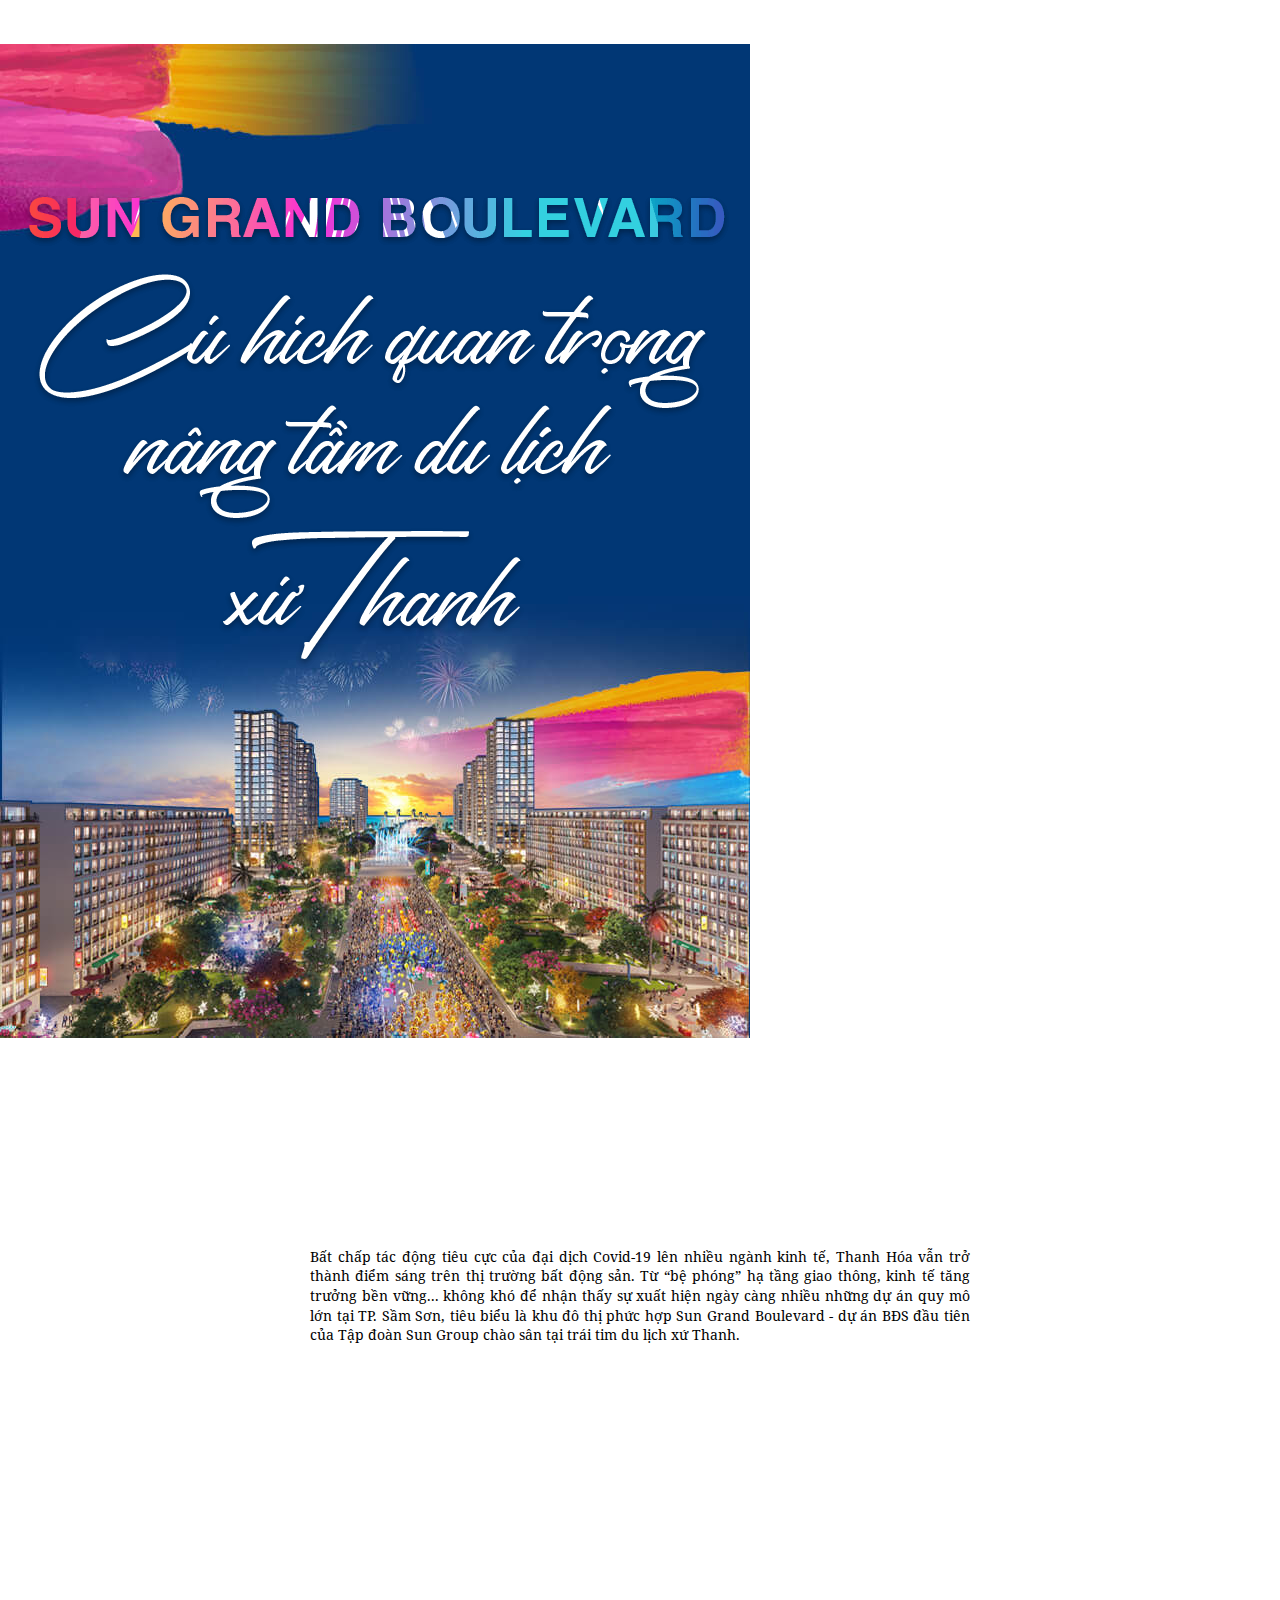
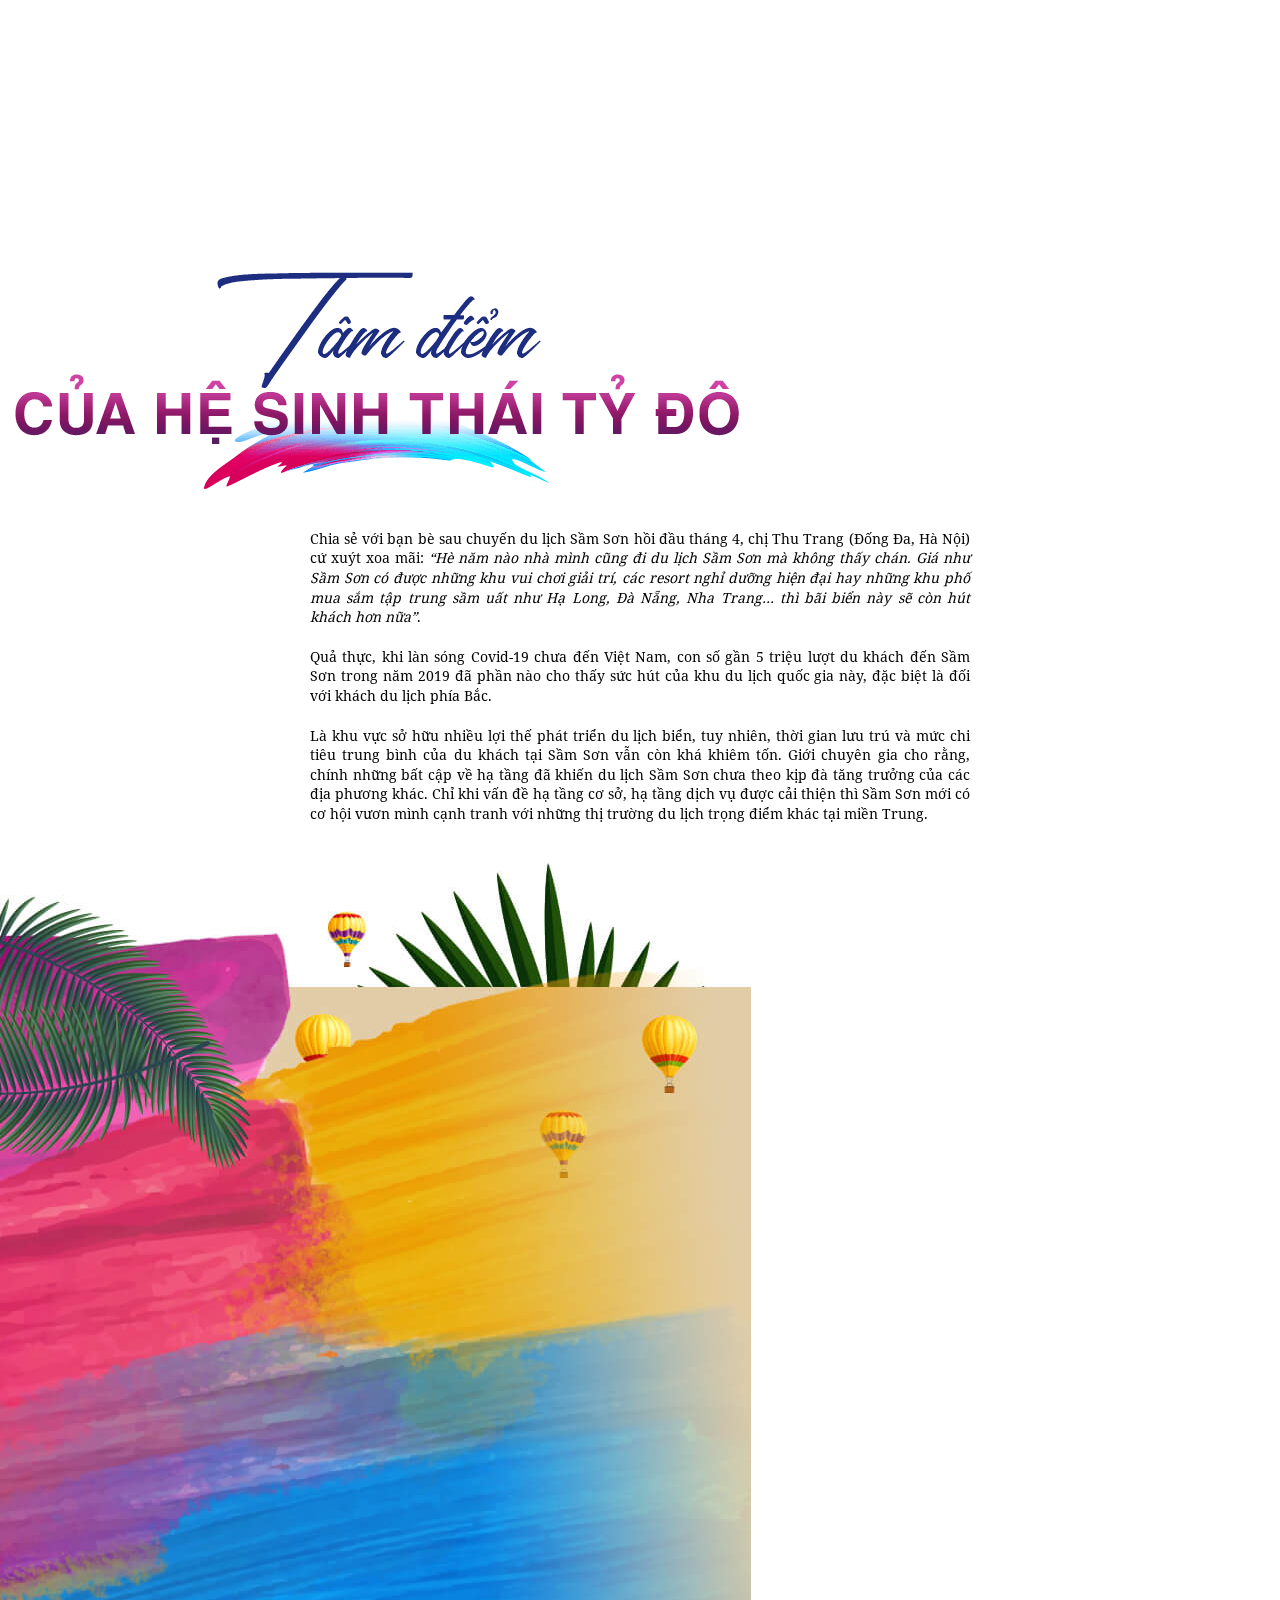
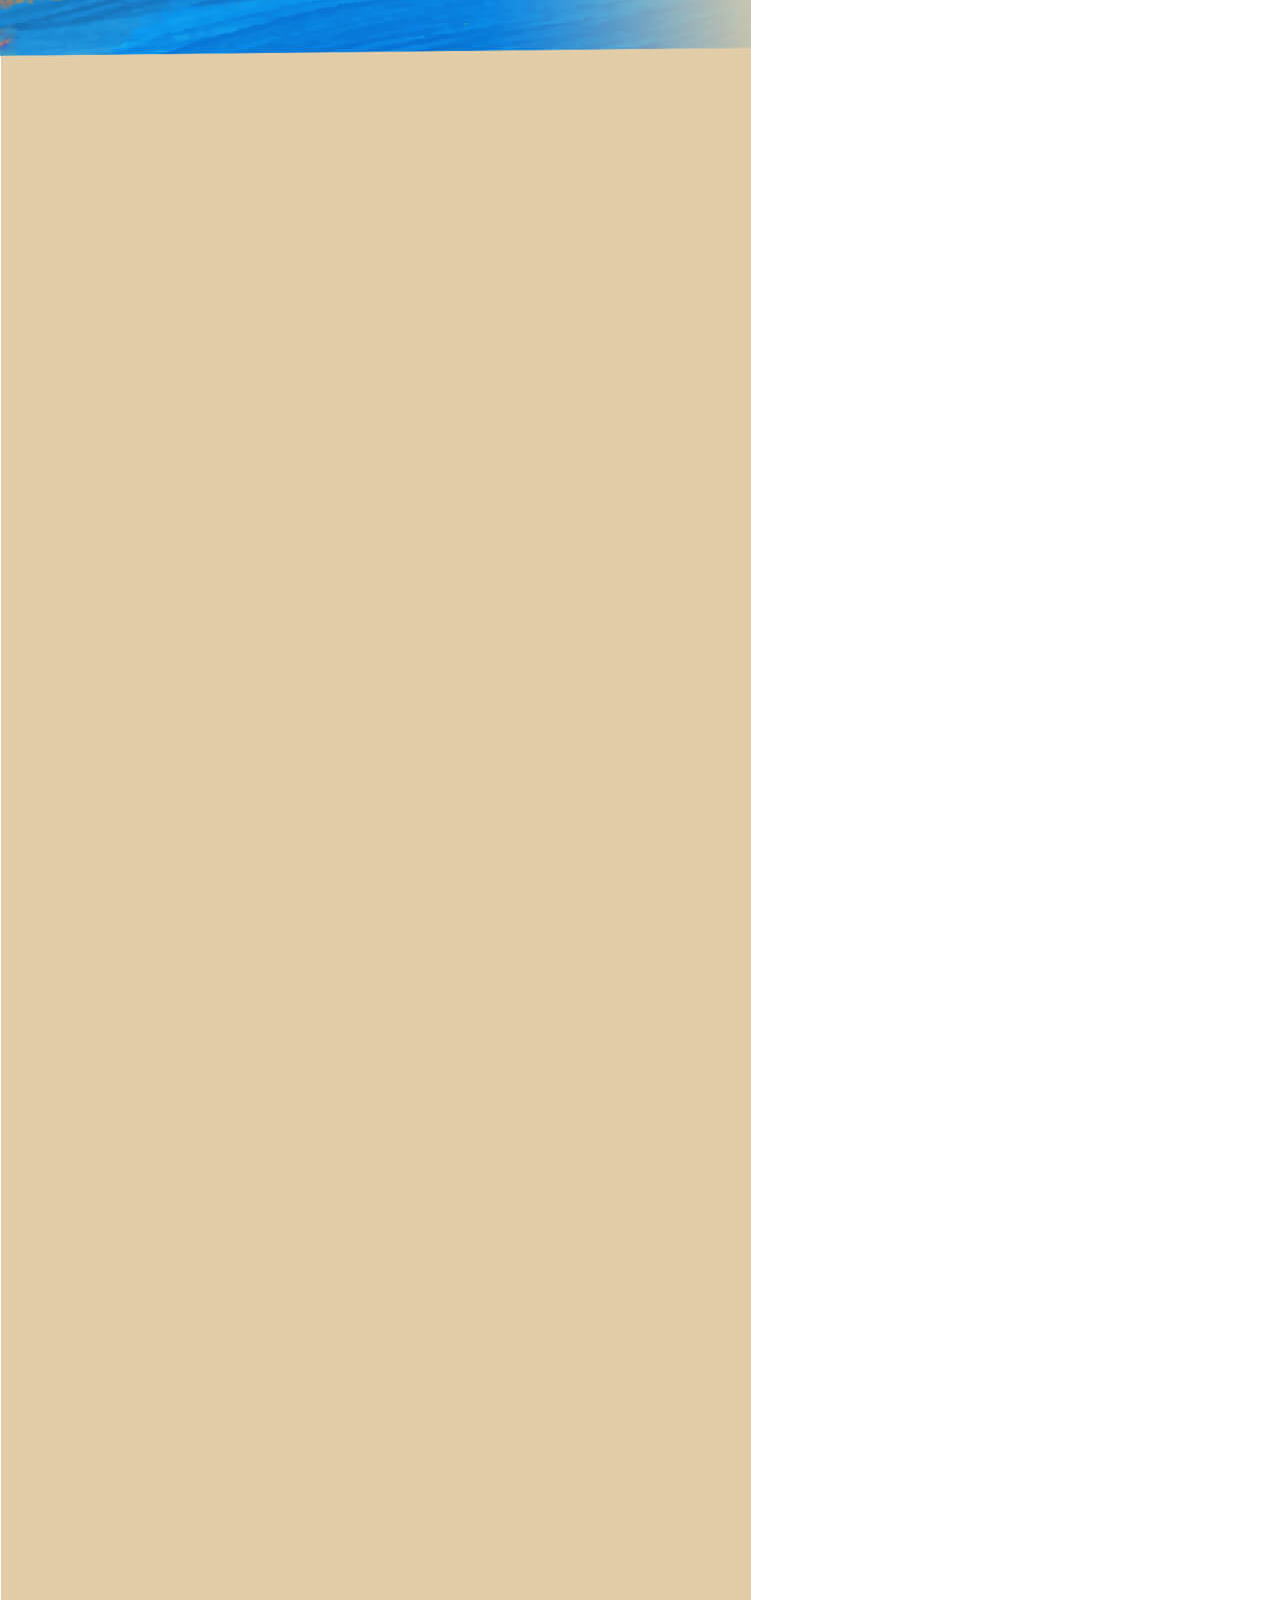
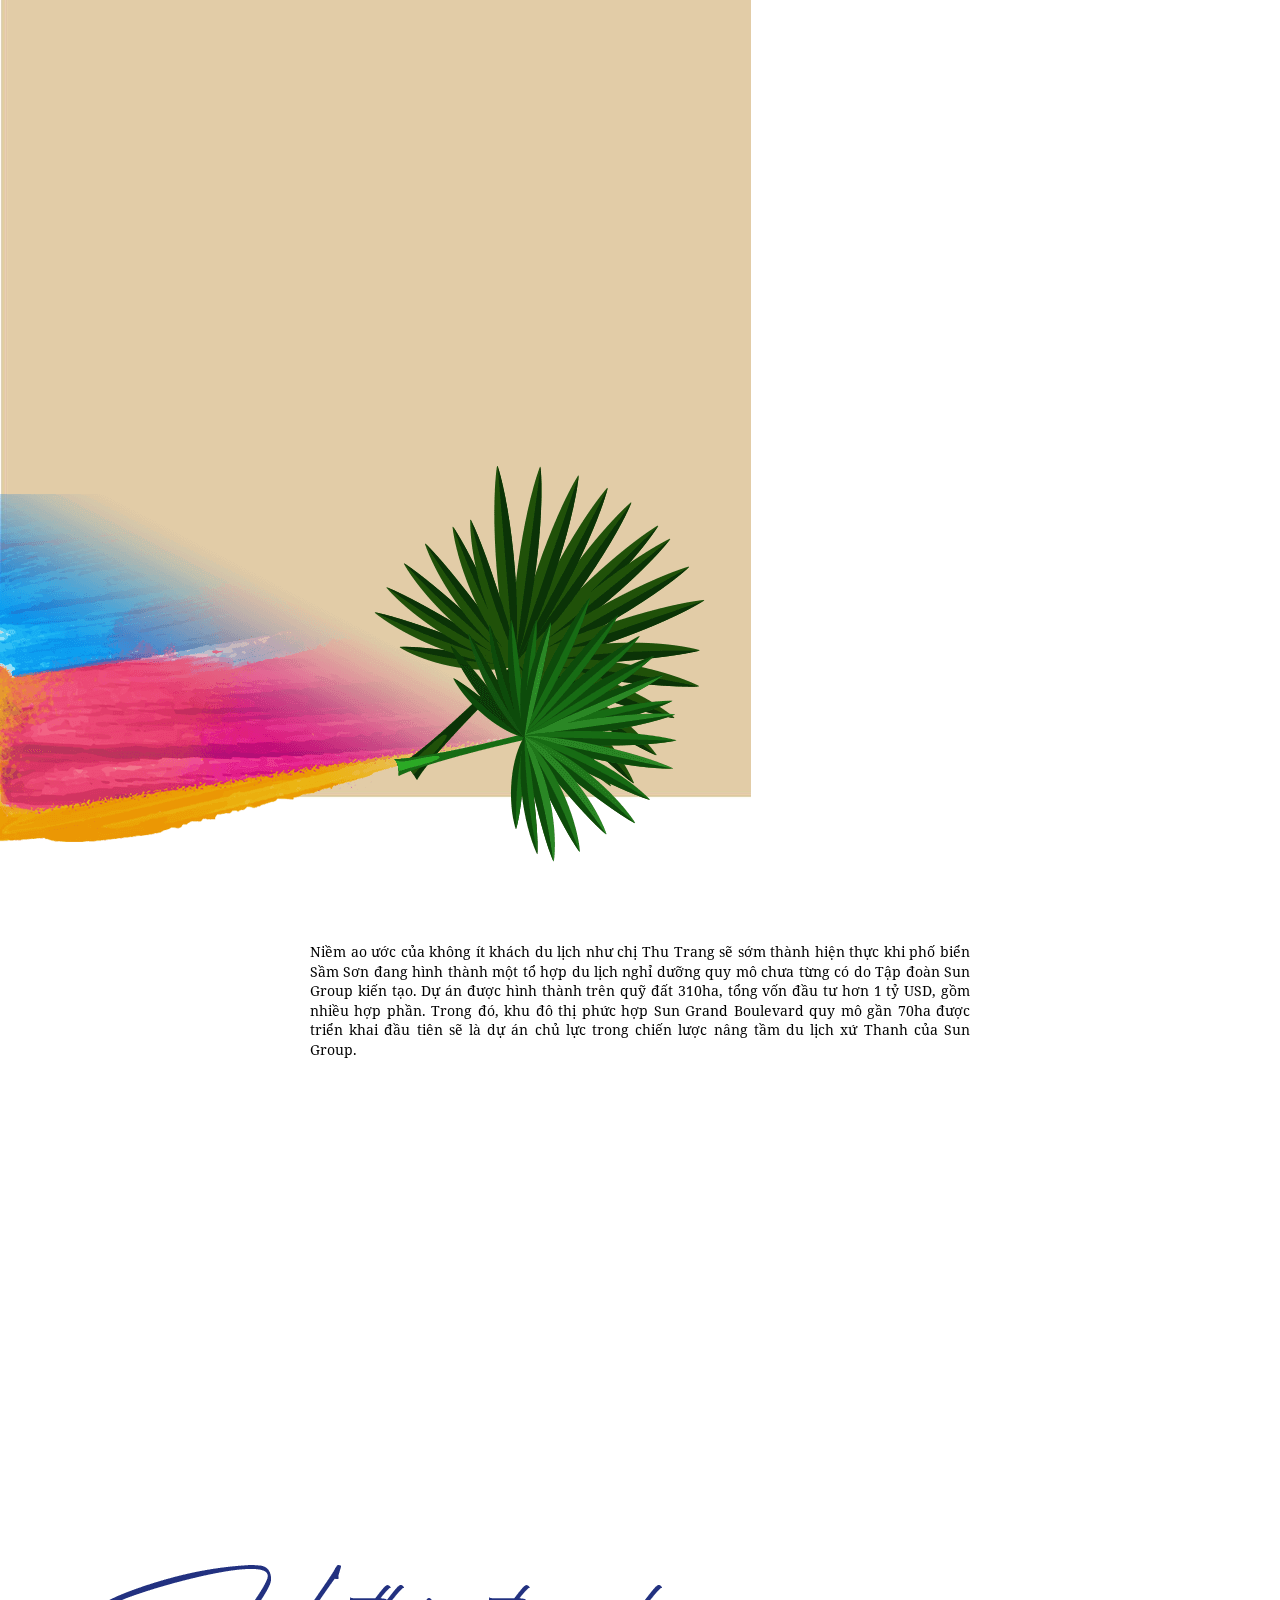
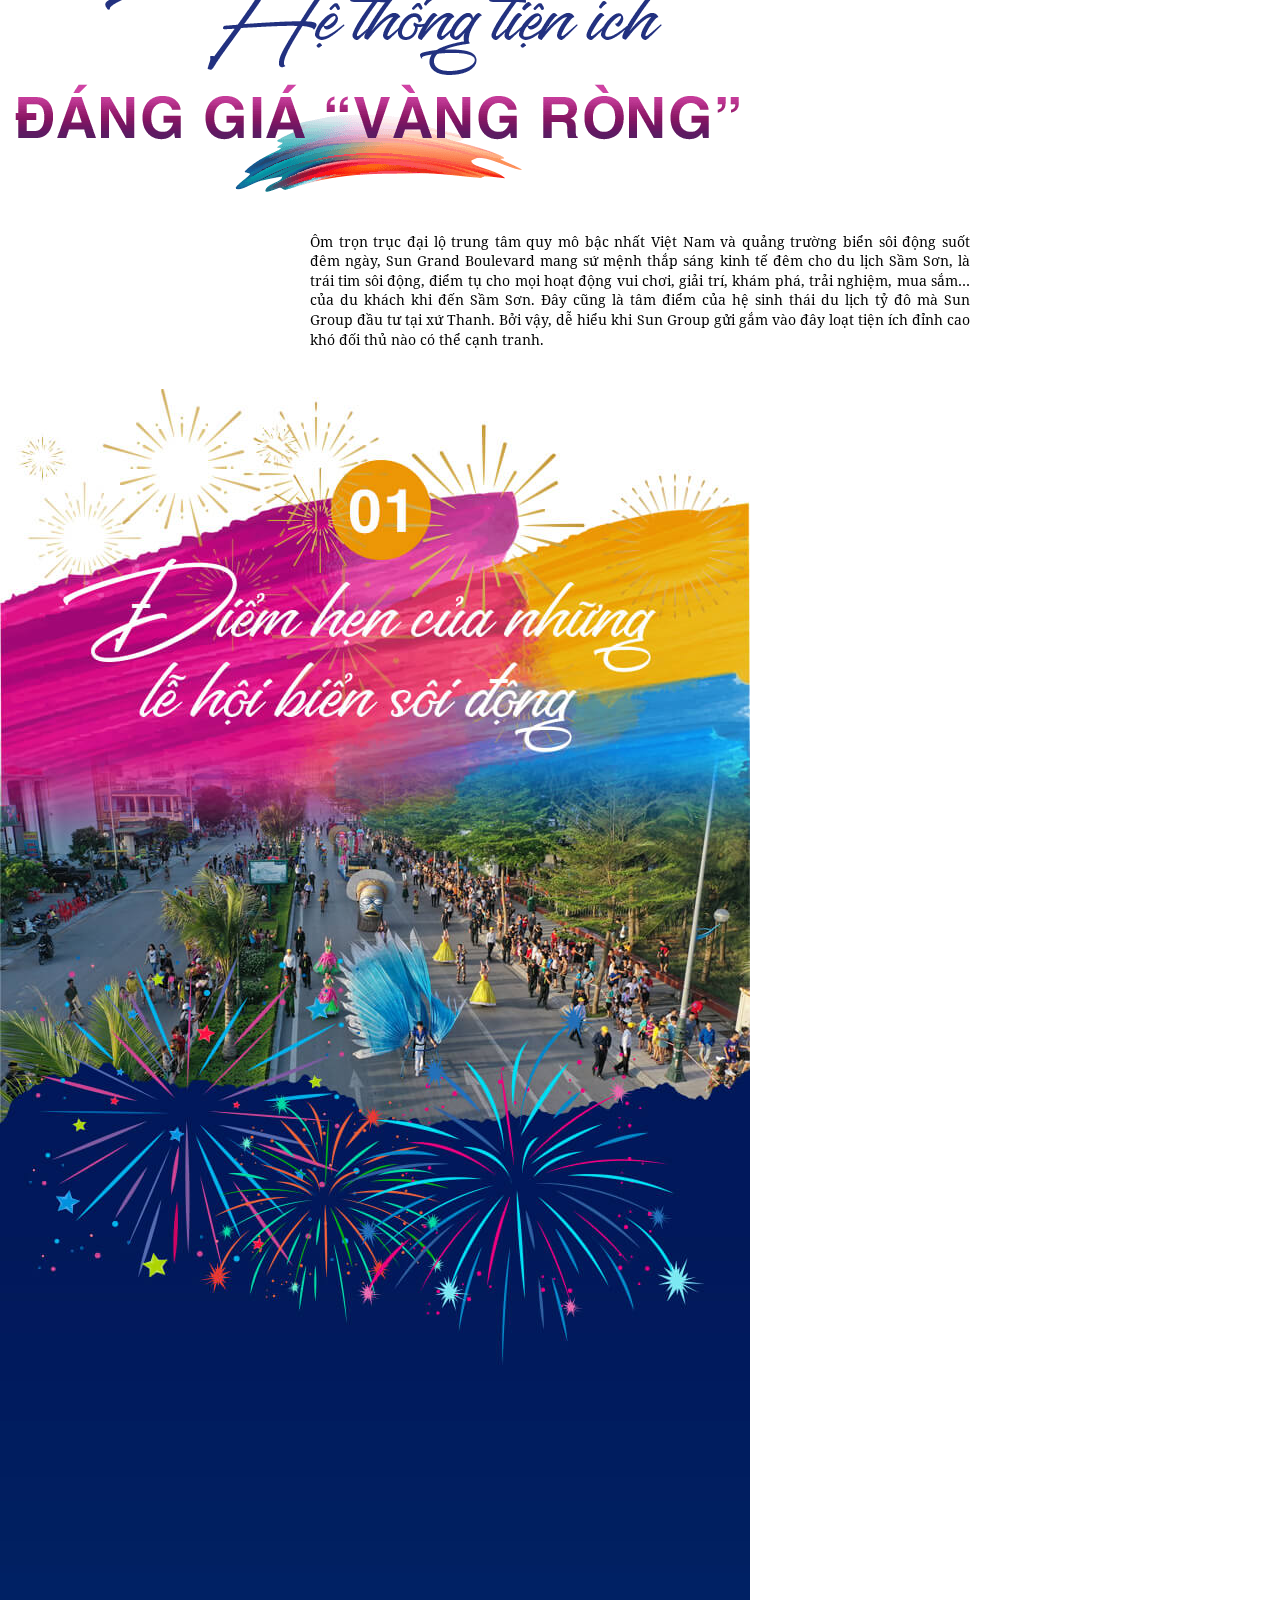
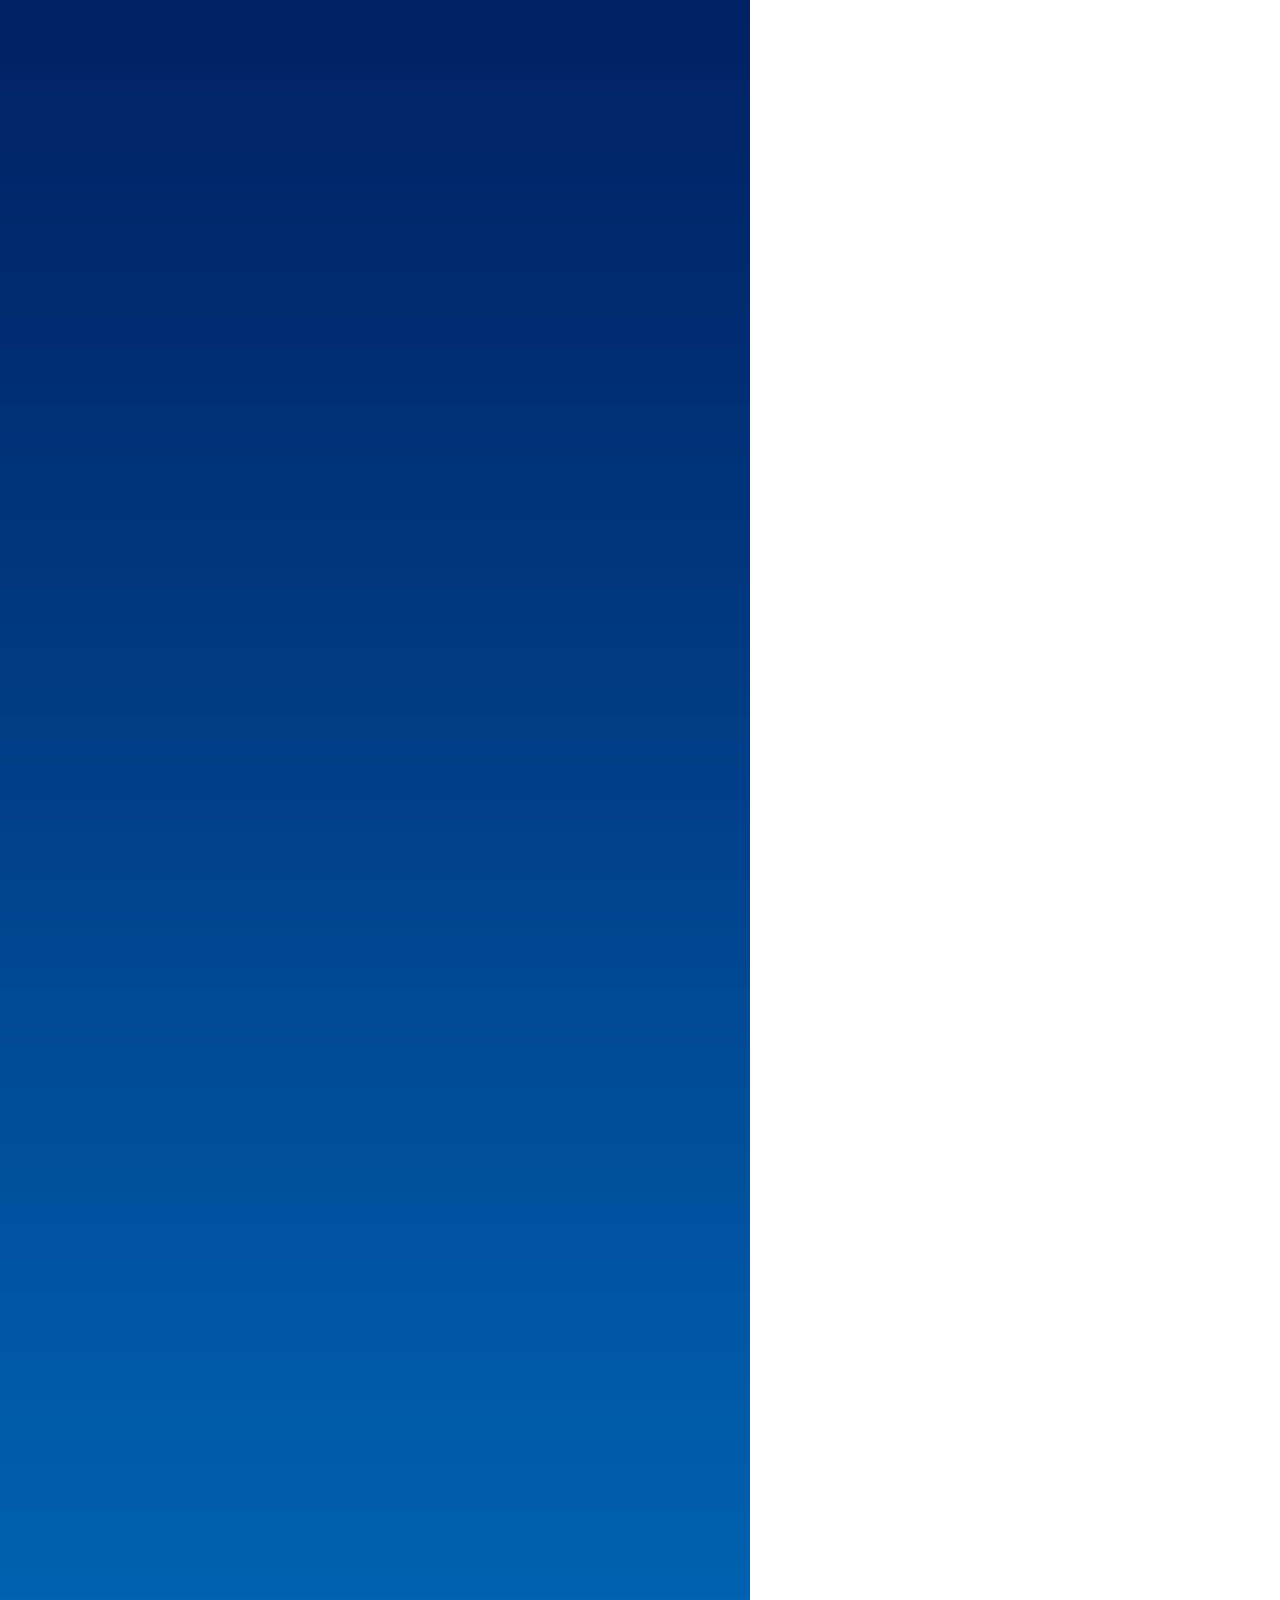
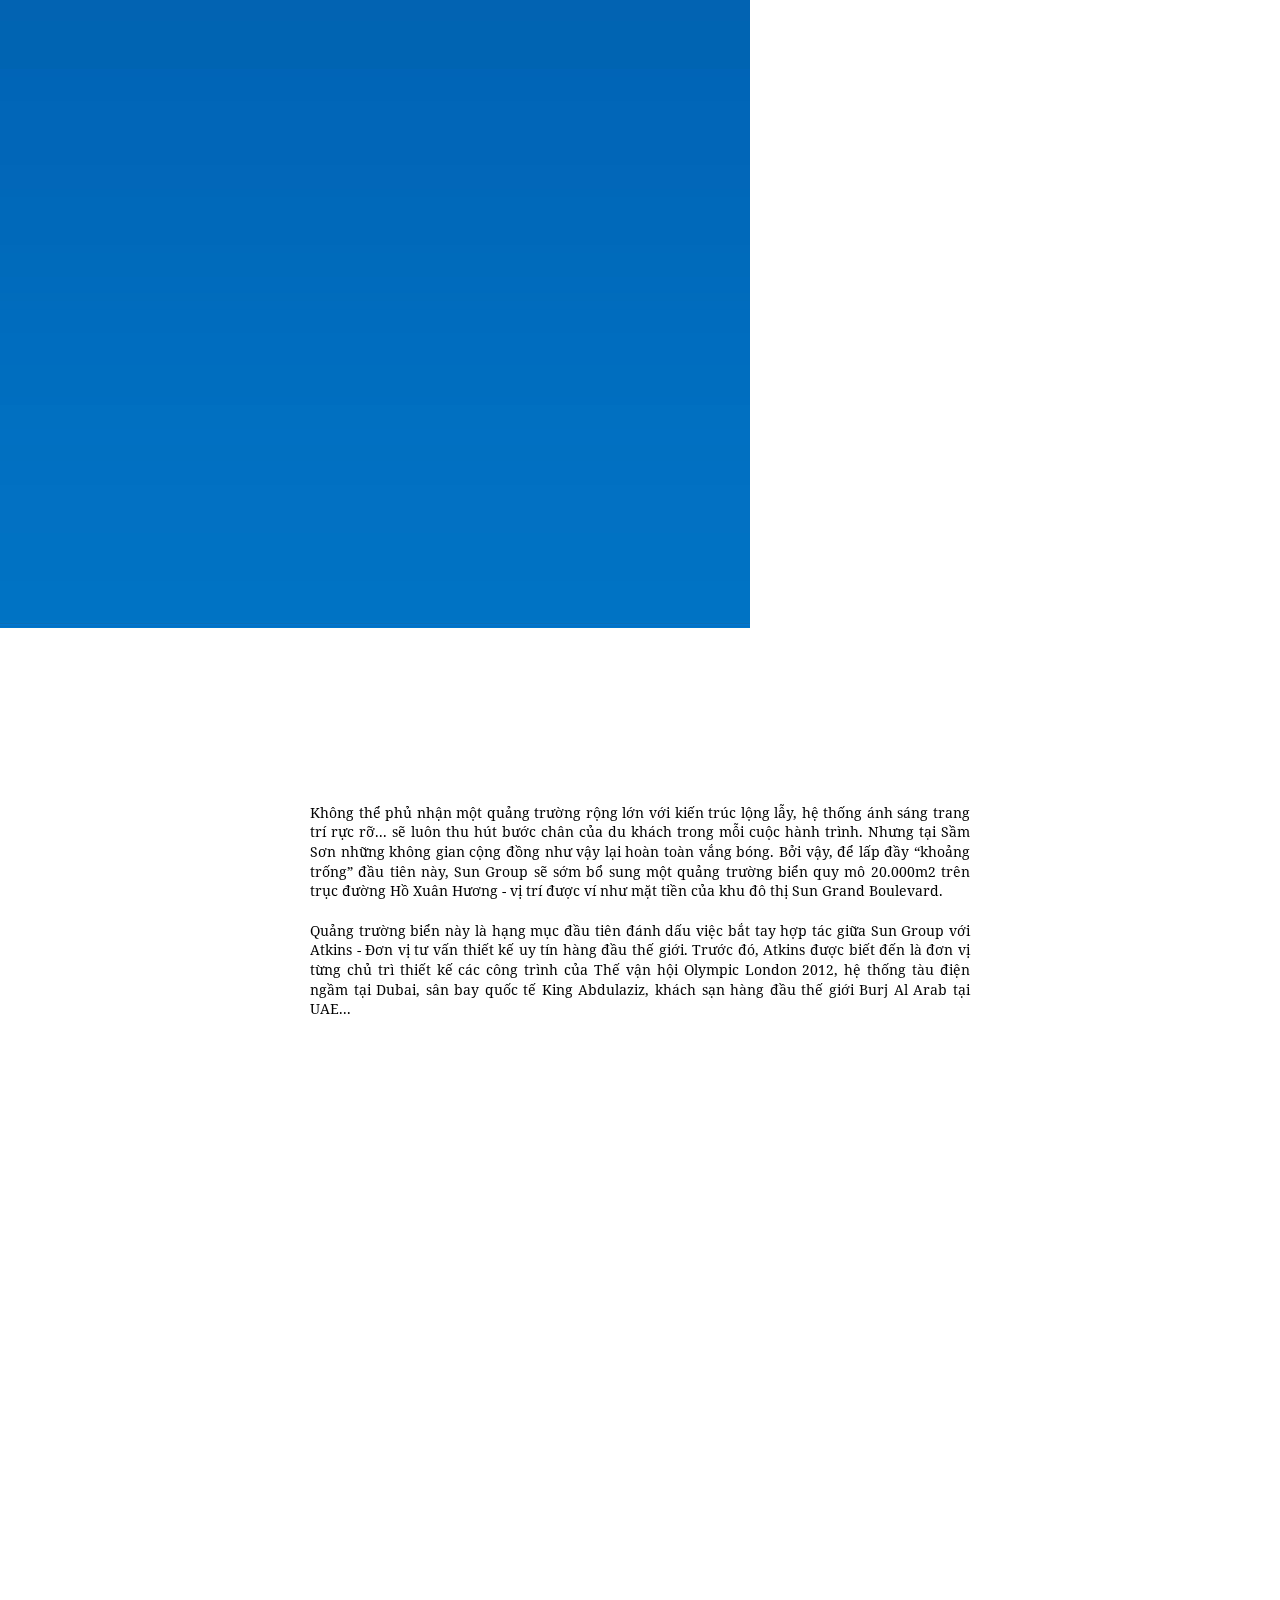
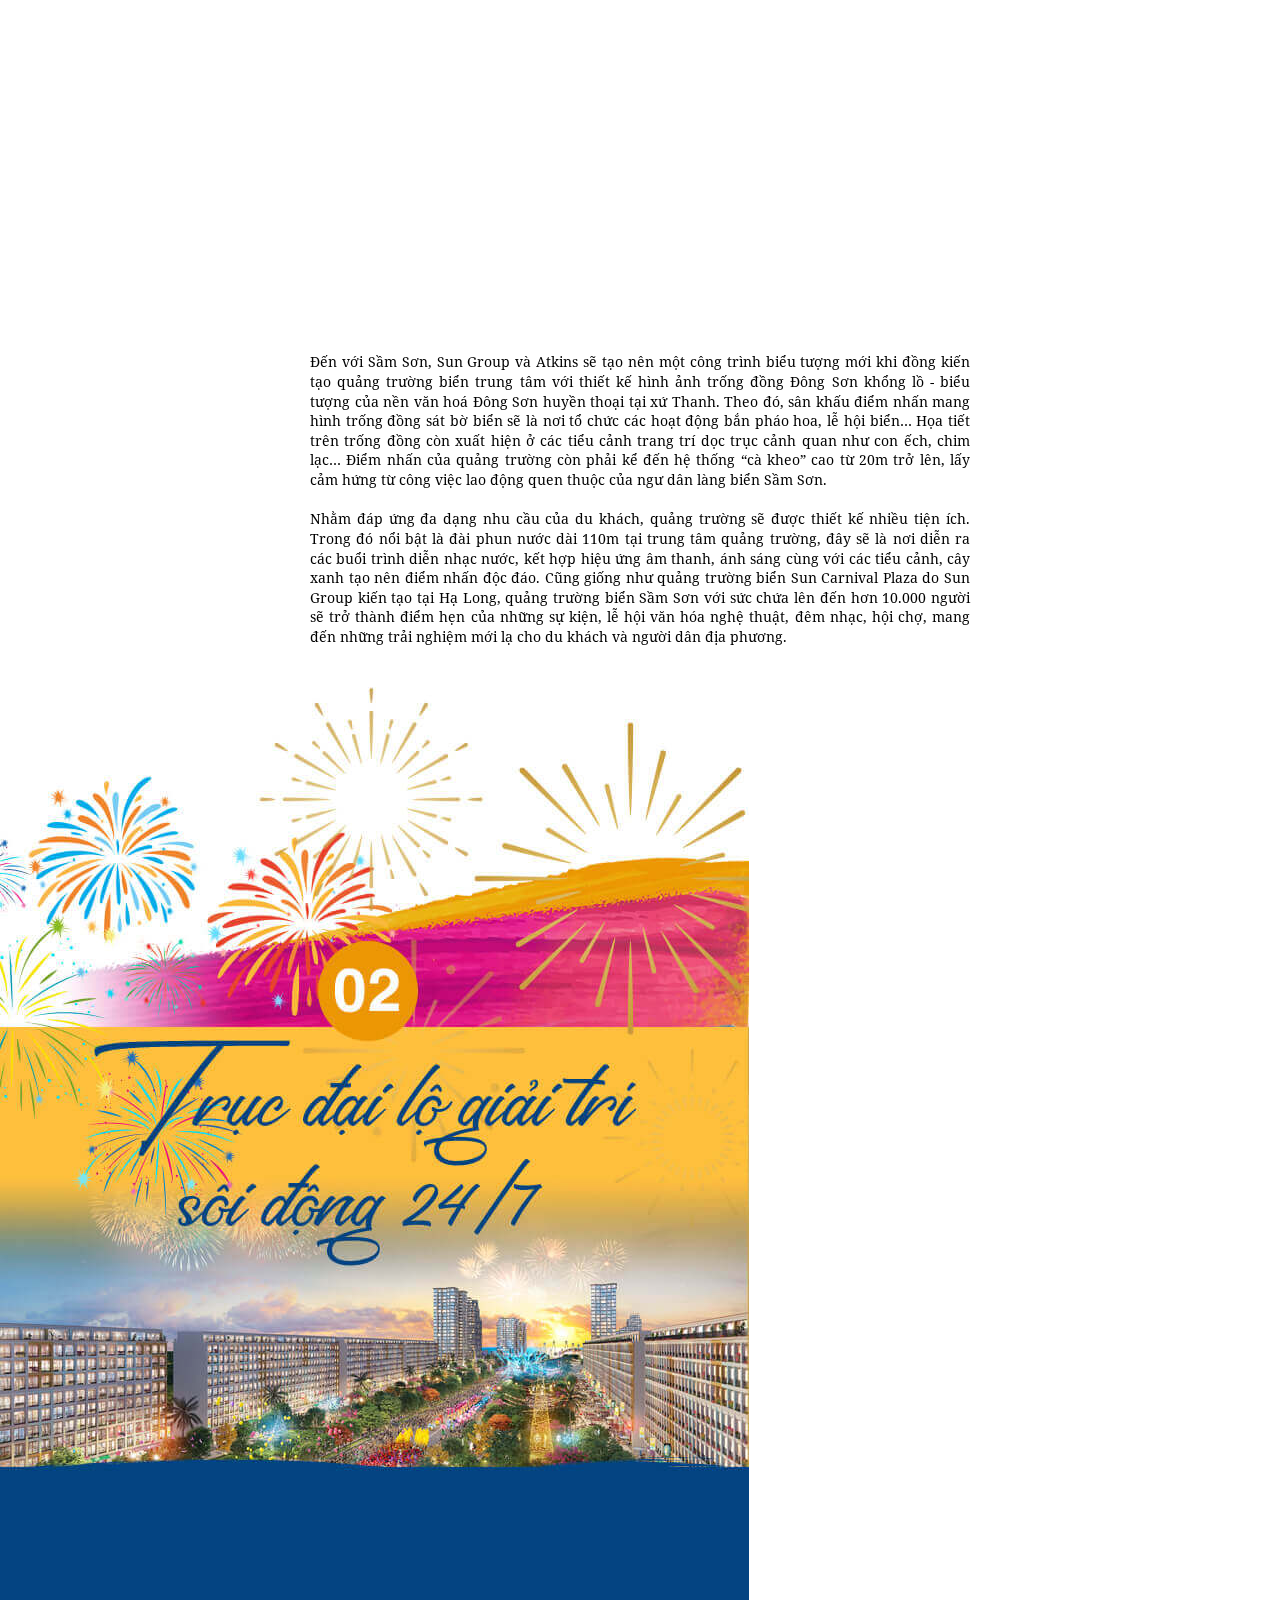
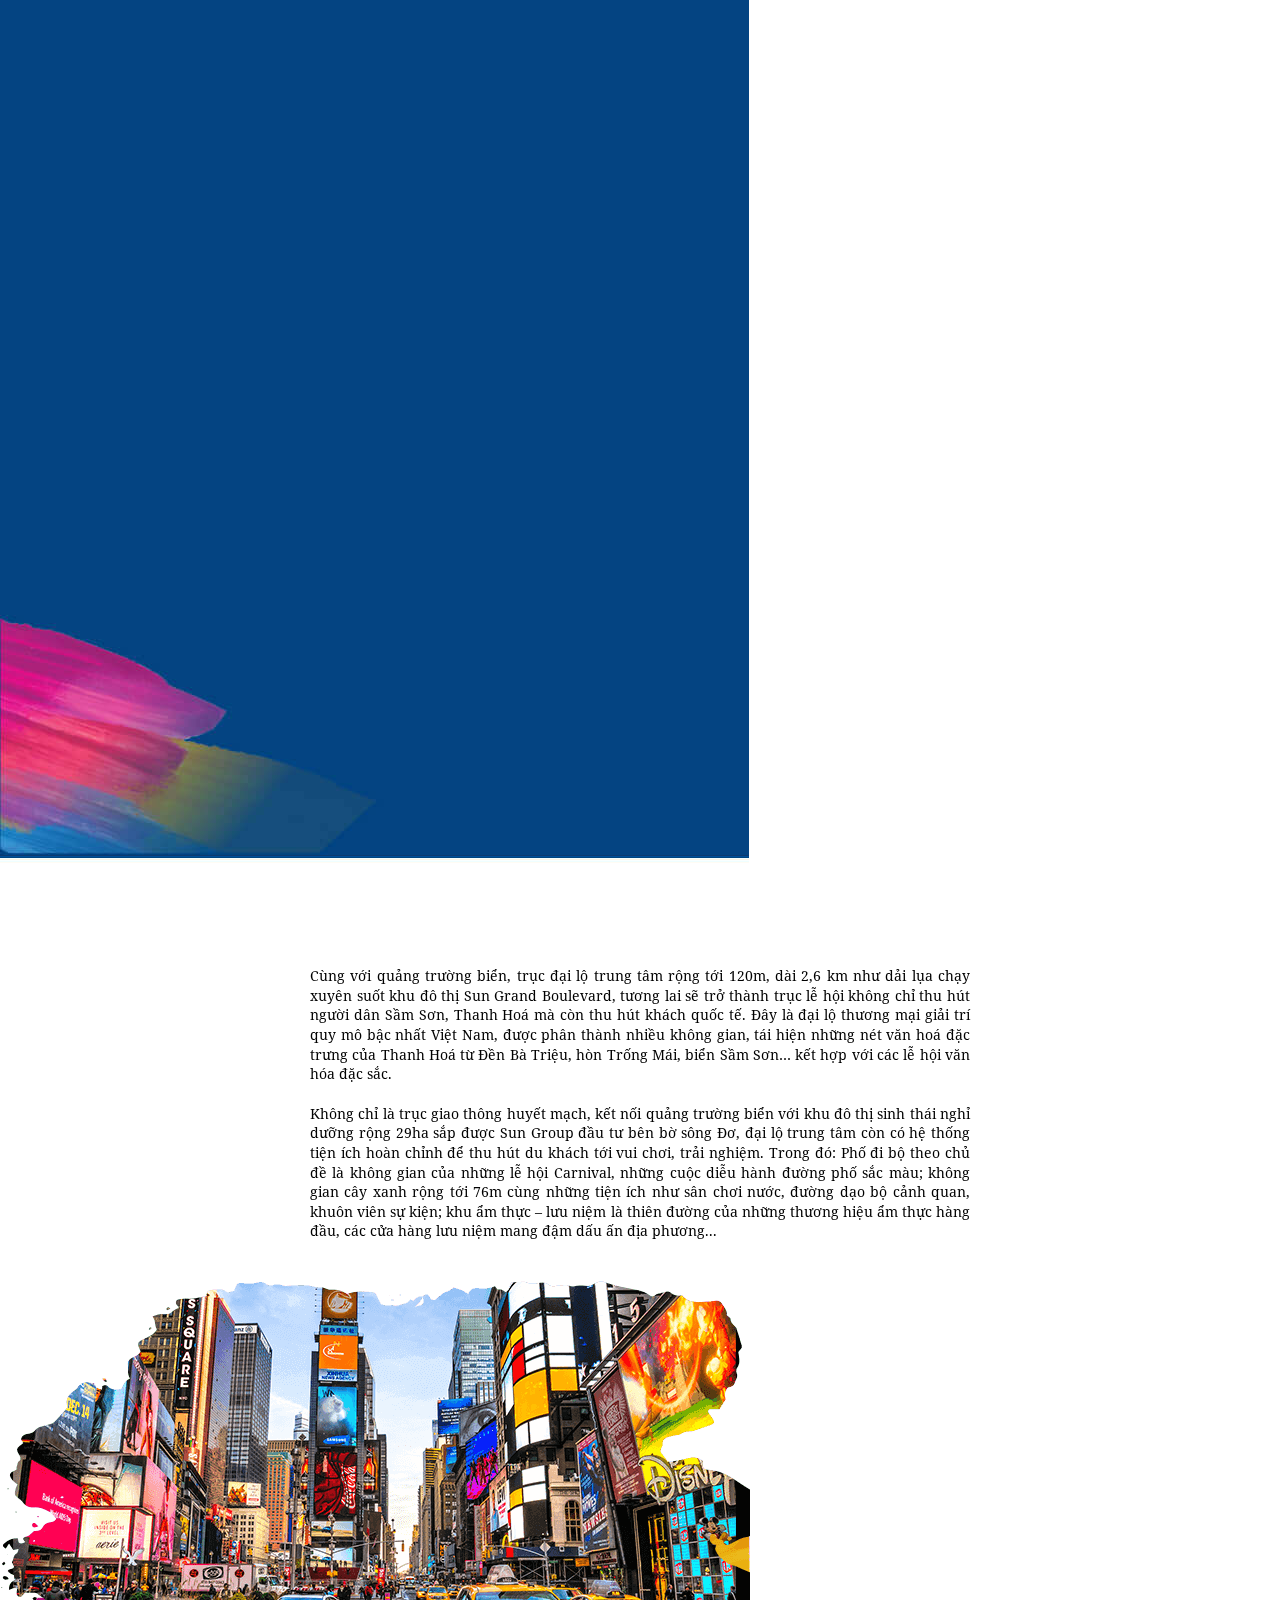
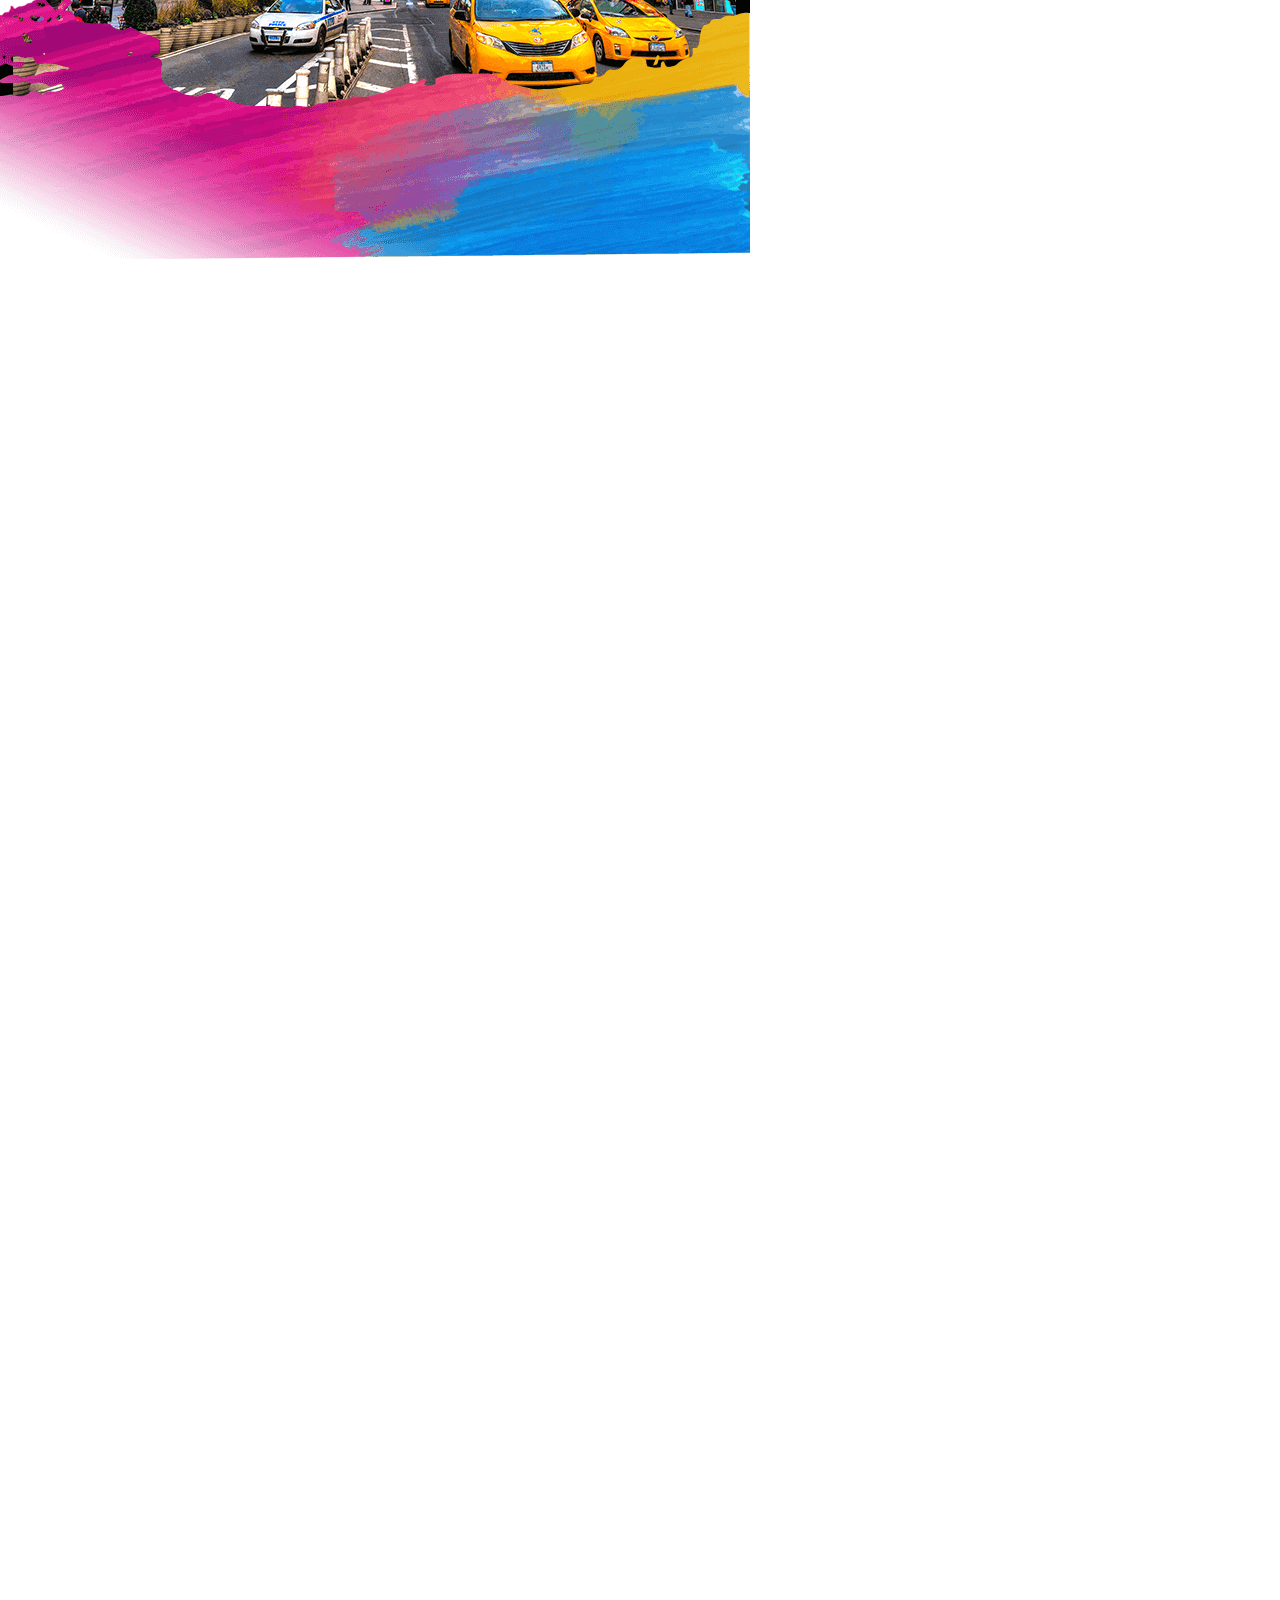
<file: mobile/index.html>
<!DOCTYPE html>
<html lang="en">

<head>
    <meta charset="UTF-8">
    <meta http-equiv="X-UA-Compatible" content="IE=edge">
    <meta name="viewport" content="width=device-width, initial-scale=1.0">
    <title>Sun Grand Boulevard: Cú hích quan trọng nâng tầm du lịch xứ Thanh</title>
    <link rel="stylesheet" href="./assets/css/reset.css">
    <link rel="stylesheet" href="./assets/css/aos.css">
    <link rel="stylesheet" href="./assets/css/main.css">
</head>

<body>
    <div class="adm_emag">
        <section class="banner">
            <div class="banner-group-img">
                <img class="img-fluid" src="./assets/image/mb-banner-cover.jpg" alt="">
                <img class="img-fluid" src="./assets/image/mb-banner-layer1.png" data-aos="fade-in"
                    data-aos-duration="1500" data-aos-delay="300" alt="">
                <img class="img-fluid" src="./assets/image/mb-banner-layer2.png" data-aos="fade-left"
                    data-aos-duration="1000" alt="">
            </div>
            <div class="w980">
                <div class="section-detail">
                    <div class="sapo">
                        <p class="text-bold text-blue mb-40" data-aos="fade-up" data-aos-duration="1000"
                            data-aos-offset="0">
                            Khu đô thị phức hợp Sun Grand Boulevard tọa lạc tại vị trí đắc địa trung tâm phố biển Sầm
                            Sơn, đồng
                            thời sở hữu hệ thống tiện ích đa dạng, đẳng cấp, lần đầu tiên xuất hiện tại Thanh Hóa.
                        </p>
                        <p class="text-normal">
                            Bất chấp tác động tiêu cực của đại dịch Covid-19 lên nhiều ngành kinh tế, Thanh Hóa vẫn trở
                            thành
                            điểm sáng trên thị trường bất động sản. Từ “bệ phóng” hạ tầng giao thông, kinh tế tăng
                            trưởng bền
                            vững... không khó để nhận thấy sự xuất hiện ngày càng nhiều những dự án quy mô lớn tại TP.
                            Sầm Sơn,
                            tiêu biểu là khu đô thị phức hợp Sun Grand Boulevard - dự án BĐS đầu tiên của Tập đoàn Sun
                            Group
                            chào sân tại trái tim du lịch xứ Thanh.
                        </p>
                    </div>
                </div>
                <div class="w980-img">
                    <img class="img-fluid" src="./assets/image/mb-banner-img.jpg" data-aos="fade-up"
                        data-aos-duration="1000" data-aos-offset="0" alt="">
                </div>
            </div>
        </section>
        <section class="zone1">
            <div class="w980">
                <div class="section-title">
                    <img class="img-fluid" src="./assets/image/zone1-title.png" alt="">
                </div>
                <div class="section-detail">
                    <p class="text-normal">
                        Chia sẻ với bạn bè sau chuyến du lịch Sầm Sơn hồi đầu tháng 4, chị Thu Trang (Đống Đa, Hà Nội)
                        cứ xuýt xoa mãi: <span>“Hè năm nào nhà mình cũng đi du lịch Sầm Sơn mà không thấy chán. Giá như Sầm
                        Sơn có được những khu vui chơi giải trí, các resort nghỉ dưỡng hiện đại hay những khu phố mua
                        sắm tập trung sầm uất như Hạ Long, Đà Nẵng, Nha Trang… thì bãi biển này sẽ còn hút khách hơn
                        nữa”</span>.
                    </p>
                    <p class="text-normal">
                        Quả thực, khi làn sóng Covid-19 chưa đến Việt Nam, con số gần 5 triệu lượt du khách đến Sầm Sơn
                        trong năm 2019 đã phần nào cho thấy sức hút của khu du lịch quốc gia này, đặc biệt là đối với
                        khách du lịch phía Bắc.
                    </p>
                    <p class="text-normal">
                        Là khu vực sở hữu nhiều lợi thế phát triển du lịch biển, tuy nhiên, thời gian lưu trú và mức chi
                        tiêu trung bình của du khách tại Sầm Sơn vẫn còn khá khiêm tốn. Giới chuyên gia cho rằng, chính
                        những bất cập về hạ tầng đã khiến du lịch Sầm Sơn chưa theo kịp đà tăng trưởng của các địa
                        phương khác. Chỉ khi vấn đề hạ tầng cơ sở, hạ tầng dịch vụ được cải thiện thì Sầm Sơn mới có cơ
                        hội vươn mình cạnh tranh với những thị trường du lịch trọng điểm khác tại miền Trung.
                    </p>
                </div>
                <div class="zone1-group-img">
                    <img class="img-fluid" src="./assets/image/zone1-group-cover.jpg" alt="">
                    <img class="img-fluid" src="./assets/image/zone1-group-img1.png" data-aos="fade-up"
                        data-aos-duration="1000" data-aos-offset="10" alt="">
                    <img class="img-fluid" src="./assets/image/zone1-group-img2.png" data-aos="fade-up"
                        data-aos-duration="1000" data-aos-offset="10" alt="">
                    <img class="img-fluid" src="./assets/image/zone1-group-img3.png" data-aos="fade-up"
                        data-aos-duration="1000" data-aos-offset="10" alt="">
                    <img class="img-fluid" src="./assets/image/zone1-group-img4.png" data-aos="fade-up"
                        data-aos-duration="1000" data-aos-offset="10" alt="">
                    <img class="img-fluid" src="./assets/image/zone1-group-img5.png" data-aos="fade-up"
                        data-aos-duration="1000" data-aos-offset="10" alt="">
                    <img class="img-fluid" src="./assets/image/zone1-group-img6.png" alt="">
                </div>
                <div class="section-detail">
                    <p class="text-normal">
                        Niềm ao ước của không ít khách du lịch như chị Thu Trang sẽ sớm thành hiện thực khi phố biển Sầm
                        Sơn đang hình thành một tổ hợp du lịch nghỉ dưỡng quy mô chưa từng có do Tập đoàn Sun Group kiến
                        tạo. Dự án được hình thành trên quỹ đất 310ha, tổng vốn đầu tư hơn 1 tỷ USD, gồm nhiều hợp phần.
                        Trong đó, khu đô thị phức hợp Sun Grand Boulevard quy mô gần 70ha được triển khai đầu tiên sẽ là
                        dự án chủ lực trong chiến lược nâng tầm du lịch xứ Thanh của Sun Group.
                    </p>
                </div>
                <div class="w980-img">
                    <img class="img-fluid" src="./assets/image/zone1-img.jpg" data-aos="fade-up"
                        data-aos-duration="1000" data-aos-offset="10" alt="">
                </div>
            </div>
        </section>
        <section class="zone2">
            <div class="w980">
                <div class="section-title">
                    <img class="img-fluid" src="./assets/image/zone2-title.png" alt="">
                </div>
                <div class="section-detail">
                    <p class="text-normal">
                        Ôm trọn trục đại lộ trung tâm quy mô bậc nhất Việt Nam và quảng trường biển sôi động suốt đêm
                        ngày, Sun Grand Boulevard mang sứ mệnh thắp sáng kinh tế đêm cho du lịch Sầm Sơn, là trái tim
                        sôi động, điểm tụ cho mọi hoạt động vui chơi, giải trí, khám phá, trải nghiệm, mua sắm… của du
                        khách khi đến Sầm Sơn. Đây cũng là tâm điểm của hệ sinh thái du lịch tỷ đô mà Sun Group đầu tư
                        tại xứ Thanh. Bởi vậy, dễ hiểu khi Sun Group gửi gắm vào đây loạt tiện ích đỉnh cao khó đối thủ
                        nào có thể cạnh tranh.
                    </p>
                </div>
                <div class="zone2-group-img gr-1">
                    <img class="img-fluid" src="./assets/image/zone2-group1-cover.jpg" alt="">
                    <img class="img-fluid" src="./assets/image/zone2-group1-img1.png" data-aos="fade-up"
                        data-aos-duration="1000" data-aos-offset="10" alt="">
                    <img class="img-fluid" src="./assets/image/zone2-group1-img2.png" data-aos="fade-up"
                        data-aos-duration="1000" data-aos-offset="10" alt="">
                    <img class="img-fluid" src="./assets/image/zone2-group1-img3.png" data-aos="fade-up"
                        data-aos-duration="1000" data-aos-offset="10" alt="">
                    <img class="img-fluid" src="./assets/image/zone2-group1-img4.png" data-aos="fade-up"
                        data-aos-duration="1000" data-aos-offset="10" alt="">
                    <img class="img-fluid" src="./assets/image/zone2-group1-img5.png" data-aos="fade-up"
                        data-aos-duration="1000" data-aos-offset="10" alt="">
                    <img class="img-fluid" src="./assets/image/zone2-group1-img6.png" data-aos="fade-up"
                        data-aos-duration="1000" data-aos-offset="10" alt="">
                </div>
                <div class="section-detail">
                    <p class="text-normal">
                        Không thể phủ nhận một quảng trường rộng lớn với kiến trúc lộng lẫy, hệ thống ánh sáng trang trí
                        rực rỡ... sẽ luôn thu hút bước chân của du khách trong mỗi cuộc hành trình. Nhưng tại Sầm Sơn
                        những không gian cộng đồng như vậy lại hoàn toàn vắng bóng. Bởi vậy, để lấp đầy “khoảng trống”
                        đầu tiên này, Sun Group sẽ sớm bổ sung một quảng trường biển quy mô 20.000m2 trên trục đường Hồ
                        Xuân Hương - vị trí được ví như mặt tiền của khu đô thị Sun Grand Boulevard.
                    </p>
                    <p class="text-normal">
                        Quảng trường biển này là hạng mục đầu tiên đánh dấu việc bắt tay hợp tác giữa Sun Group với
                        Atkins - Đơn vị tư vấn thiết kế uy tín hàng đầu thế giới. Trước đó, Atkins được biết đến là đơn
                        vị từng chủ trì thiết kế các công trình của Thế vận hội Olympic London 2012, hệ thống tàu điện
                        ngầm tại Dubai, sân bay quốc tế King Abdulaziz, khách sạn hàng đầu thế giới Burj Al Arab tại
                        UAE...
                    </p>
                </div>
                <div class="zone2-group-img gr-2">
                    <img class="img-fluid" src="./assets/image/zone2-group2-img.jpg" data-aos="fade-up"
                        data-aos-duration="1000" data-aos-offset="10" alt="">
                </div>
                <div class="section-detail">
                    <p class="text-normal">
                        Đến với Sầm Sơn, Sun Group và Atkins sẽ tạo nên một công trình biểu tượng mới khi đồng kiến tạo
                        quảng trường biển trung tâm với thiết kế hình ảnh trống đồng Đông Sơn khổng lồ - biểu tượng của
                        nền văn hoá Đông Sơn huyền thoại tại xứ Thanh. Theo đó, sân khấu điểm nhấn mang hình trống đồng
                        sát bờ biển sẽ là nơi tổ chức các hoạt động bắn pháo hoa, lễ hội biển… Họa tiết trên trống đồng
                        còn xuất hiện ở các tiểu cảnh trang trí dọc trục cảnh quan như con ếch, chim lạc… Điểm nhấn của
                        quảng trường còn phải kể đến hệ thống “cà kheo” cao từ 20m trở lên, lấy cảm hứng từ công việc
                        lao động quen thuộc của ngư dân làng biển Sầm Sơn.
                    </p>
                    <p class="text-normal">
                        Nhằm đáp ứng đa dạng nhu cầu của du khách, quảng trường sẽ được thiết kế nhiều tiện ích. Trong
                        đó nổi bật là đài phun nước dài 110m tại trung tâm quảng trường, đây sẽ là nơi diễn ra các buổi
                        trình diễn nhạc nước, kết hợp hiệu ứng âm thanh, ánh sáng cùng với các tiểu cảnh, cây xanh tạo
                        nên điểm nhấn độc đáo. Cũng giống như quảng trường biển Sun Carnival Plaza do Sun Group kiến tạo
                        tại Hạ Long, quảng trường biển Sầm Sơn với sức chứa lên đến hơn 10.000 người sẽ trở thành điểm
                        hẹn của những sự kiện, lễ hội văn hóa nghệ thuật, đêm nhạc, hội chợ, mang đến những trải nghiệm
                        mới lạ cho du khách và người dân địa phương.
                    </p>
                </div>
                <div class="zone2-group-img gr-3">
                    <img class="img-fluid" src="./assets/image/zone2-group3-cover.jpg" alt="">
                    <img class="img-fluid" src="./assets/image/zone2-group3-img1.png" data-aos="fade-up"
                        data-aos-duration="1000" data-aos-offset="10" alt="">
                    <img class="img-fluid" src="./assets/image/zone2-group3-img2.png" data-aos="fade-up"
                        data-aos-duration="1000" data-aos-offset="10" alt="">
                    <img class="img-fluid" src="./assets/image/zone2-group3-img3.png" data-aos="fade-up"
                        data-aos-duration="1000" data-aos-offset="10" alt="">
                </div>
                <div class="section-detail">
                    <p class="text-normal">
                        Cùng với quảng trường biển, trục đại lộ trung tâm rộng tới 120m, dài 2,6 km như dải lụa chạy
                        xuyên suốt khu đô thị Sun Grand Boulevard, tương lai sẽ trở thành trục lễ hội không chỉ thu hút
                        người dân Sầm Sơn, Thanh Hoá mà còn thu hút khách quốc tế. Đây là đại lộ thương mại giải trí quy
                        mô bậc nhất Việt Nam, được phân thành nhiều không gian, tái hiện những nét văn hoá đặc trưng của
                        Thanh Hoá từ Đền Bà Triệu, hòn Trống Mái, biển Sầm Sơn… kết hợp với các lễ hội văn hóa đặc sắc.
                    </p>
                    <p class="text-normal">
                        Không chỉ là trục giao thông huyết mạch, kết nối quảng trường biển với khu đô thị sinh thái nghỉ
                        dưỡng rộng 29ha sắp được Sun Group đầu tư bên bờ sông Đơ, đại lộ trung tâm còn có hệ thống tiện
                        ích hoàn chỉnh để thu hút du khách tới vui chơi, trải nghiệm. Trong đó: Phố đi bộ theo chủ đề là
                        không gian của những lễ hội Carnival, những cuộc diễu hành đường phố sắc màu; không gian cây
                        xanh rộng tới 76m cùng những tiện ích như sân chơi nước, đường dạo bộ cảnh quan, khuôn viên sự
                        kiện; khu ẩm thực – lưu niệm là thiên đường của những thương hiệu ẩm thực hàng đầu, các cửa hàng
                        lưu niệm mang đậm dấu ấn địa phương...
                    </p>
                </div>
                <div class="zone2-group-img gr-4">
                    <img class="img-fluid" src="./assets/image/zone2-group4-cover.png" alt="">
                    <img class="img-fluid" src="./assets/image/zone2-group4-img1.png" data-aos="fade-up"
                        data-aos-duration="1000" data-aos-offset="10" alt="">
                    <img class="img-fluid" src="./assets/image/zone2-group4-img2.png" data-aos="fade-up"
                        data-aos-duration="1000" data-aos-offset="10" alt="">
                    <img class="img-fluid" src="./assets/image/zone2-group4-img3.png" data-aos="fade-up"
                        data-aos-duration="1000" data-aos-offset="10" alt="">
                    <img class="img-fluid" src="./assets/image/zone2-group4-img4.png" data-aos="fade-up"
                        data-aos-duration="1000" data-aos-offset="10" alt="">
                    <img class="img-fluid" src="./assets/image/zone2-group4-img5.png" data-aos="fade-up"
                        data-aos-duration="1000" data-aos-offset="10" alt="">
                </div>
                <div class="section-detail">
                    <p class="text-normal">
                        Lấy ý tưởng từ những trục đại lộ nổi tiếng trên thế giới như Champs Elysees (Pháp), Orchard
                        (Singapore), Oxford (Anh)… đại lộ Sun Grand Boulevard sẽ là thỏi nam châm thu hút du khách đến
                        Sầm Sơn, hòa vào dòng người say mê trong những sự kiện văn hóa, lễ hội quy mô lớn, những
                        carnival rực rỡ sắc màu được tổ chức trên suốt chiều dài đại lộ.
                    </p>
                    <p class="text-normal">
                        <span>“Việc Sun Group xây dựng quảng trường biển gắn liền trục đại lộ tại Sầm Sơn với thiết kế công
                        năng hợp lý phục vụ đa dạng nhu cầu của người dân ở mọi lứa tuổi và du khách sẽ thúc đẩy sự phát
                        triển kinh tế xã hội nơi đây, đưa khu vực này thành trung tâm du lịch, mua sắm sầm uất”</span>  - Ông
                        Trần Ngọc Chính, Chủ tịch Hội Quy hoạch Phát triển đô thị Việt Nam đánh giá.
                    </p>
                </div>
                <div class="zone2-group-img gr-5">
                    <img class="img-fluid" src="./assets/image/zone2-group5-img.jpg" data-aos="fade-up"
                        data-aos-duration="1000" data-aos-offset="10" alt="">
                </div>
                <div class="section-detail">
                    <p class="text-normal">
                        Được quy hoạch bao quanh quảng trường biển và trục đại lộ trung tâm chính là những dãy phố
                        thương mại sầm uất mang phong cách Barcelona. Các phân khu shophouse này sẽ tạo nên không gian
                        mua sắm sầm uất cho du khách khi đến với Sun Grand Boulevard. Đi kèm theo đó là sự xuất hiện của
                        2 công viên nằm trong phân khu Amsterdam và Champs Elysees không chỉ có tác dụng điều hòa không
                        khí, mà còn góp phần nâng cao chất lượng sống cho cư dân thông qua hệ thống tiện ích hoàn thiện
                        như hồ nước, vườn hoa, lối dạo, sân chơi…
                    </p>

                    <p class="text-normal">
                        Sun Grand Boulevard đã trở thành hiện tượng nổi bật nhất trên thị trường bất động sản Thanh Hóa
                        nửa đầu năm 2021 khi có tới 97% giỏ hàng của 4 phân khu shophouse được hấp thụ thành công sau
                        hơn 1 tháng ra mắt. Được biết hiện nay tiến độ thi công quảng trường biển, trục đại lộ và các
                        hạng mục tiện ích đang được Sun Group đẩy mạnh, dự kiến sẽ hoàn thành vào quý 2/2022.
                    </p>
                </div>
                <div class="zone2-group-img gr-6">
                    <img class="img-fluid" src="./assets/image/zone2-group6-img.jpg" data-aos="fade-up"
                        data-aos-duration="1000" data-aos-offset="10" alt="">
                </div>
                <div class="section-detail">
                    <p class="text-normal">
                        Giá trị sống mới trong đại đô thị Sun Grand Boulevard sẽ còn tiếp tục gia tăng hơn nữa khi được
                        hưởng lợi từ tổ hợp 2 công viên giải trí Sun World được quy hoạch bên 2 bờ của sông Đơ. Với ý
                        tưởng thiết kế độc đáo công viên chủ đề từ sử thi “Đẻ đất, đẻ nước” của người Mường vùng Bá
                        Thước (Thanh Hóa) và công viên nước lấy ý tưởng từ suối cá thần Cẩm Thủy, tổ hợp 2 công viên này
                        sẽ mang đến cho du khách những trải nghiệm thú vị, đặc biệt là tiếp cận gần hơn với văn hóa
                        truyền thống trong khu vực.
                    </p>
                </div>
                <div class="zone2-group-img gr-7">
                    <img class="img-fluid" src="./assets/image/zone2-group7-img.png" data-aos="fade-up"
                        data-aos-duration="1000" data-aos-offset="10" alt="">
                </div>
            </div>
        </section>
        <section class="zone3">
            <div class="w980">
                <div class="section-title">
                    <img class="img-fluid" src="./assets/image/zone3-title.png" alt="">
                </div>
                <div class="section-detail">
                    <p class="text-normal">
                        Sở hữu hệ thống tiện ích dịch vụ, cảnh quan đa dạng, Sun Grand Boulevard không chỉ đáp ứng nhu
                        cầu của du khách mà còn trở thành điểm hẹn đầu tư sáng giá trên thị trường bất động sản xứ
                        Thanh.
                    </p>
                    <p class="text-normal">
                        Ông Nguyễn Văn Lâm - Giám đốc kinh doanh Đất Xanh Miền Bắc tại Thanh Hóa nhận định, Sun Grand
                        Boulevard của Sun Group có lợi thế vượt trội, quy mô đẳng cấp lần đầu tiên xuất hiện tại Thanh
                        Hóa. <span>“Thị trường Thanh Hóa vốn đã có khá nhiều ông lớn về đầu tư, nhưng Sun Grand Boulevard đã
                        tạo nên khác biệt lớn mà không có dự án nào, sản phẩm bất động sản nào khác được coi là đối thủ
                        cạnh tranh”</span> , ông Lâm cho hay.
                    </p>
                </div>
                <div class="zone3-group-img gr-1">
                    <img class="img-fluid" src="./assets/image/zone3-group1-cover.jpg" alt="">
                    <img class="img-fluid" src="./assets/image/zone3-group1-img1.png" data-aos="fade-up"
                        data-aos-duration="1000" data-aos-offset="10" alt="">
                    <img class="img-fluid" src="./assets/image/zone3-group1-img2.png" data-aos="fade-up"
                        data-aos-duration="1000" data-aos-offset="10" alt="">
                    <img class="img-fluid" src="./assets/image/zone3-group1-img3.png" data-aos="fade-up"
                        data-aos-duration="1000" data-aos-offset="10" alt="">
                </div>
                <div class="section-detail">
                    <p class="text-normal">
                        Còn theo ông Nguyễn Văn Đính, Phó Tổng thư ký Hiệp hội BĐS Việt Nam, trước đây, khách du lịch
                        tới Sầm Sơn chỉ vào khách sạn, xuống biển tắm, ăn hải sản, gói gọn trong 1 ngày. Ngày hôm sau,
                        họ rời đi vì không có dịch vụ nào khác để vui chơi, hưởng thụ. Nhưng hiện tại, với những chức
                        năng đô thị du lịch theo quy hoạch mà Sun Group đang hướng đến thì khách đến để hưởng thụ sẽ
                        phải kéo dài số ngày lưu trú lên tới 5 – 6 ngày để sử dụng hết các dịch vụ mà dự án tạo ra.
                    </p>
                    <p class="text-normal">
                        Đúng theo chiến lược mà Sun Group đã hoạch định khi đặt chân đến Thanh Hóa, hệ sinh thái đẳng
                        cấp - khác biệt so với những chủ đầu tư khác hứa hẹn sẽ biến Sầm Sơn thành điểm du lịch 4 mùa
                        thay vì 1 mùa như hiện nay. Với vị trí nằm ngay trung tâm thành phố Sầm Sơn, tâm điểm của hệ
                        sinh thái tỷ đô, đại đô thị Sun Grand Boulevard sẽ là át chủ bài của du lịch phố biển, tạo ra
                        một khu vực đô thị hiện đại bậc nhất Bắc Trung Bộ.
                    </p>
                    <p class="text-normal">
                        Khi nhu cầu về dịch vụ du lịch tăng cao sẽ mở ra cơ hội kinh doanh, đầu tư cho các sản phẩm bất
                        động sản cao cấp nằm trong khu đô thị Sun Grand Boulevard, hưởng lợi từ hệ thống tiện ích đỉnh
                        cao. Khi dự án hoàn thành thì các sản phẩm BĐS gắn với du lịch, nghỉ dưỡng như shophouse, mini
                        hotel, căn hộ dịch vụ cho thuê… sẽ được hưởng lợi lớn từ dòng khách du lịch khổng lồ đổ về Sầm
                        Sơn.
                    </p>
                </div>
                <div class="zone3-group-img gr-2">
                    <img class="img-fluid" src="./assets/image/zone3-group2-cover.jpg" alt="">
                    <img class="img-fluid" src="./assets/image/zone3-group2-img.png" data-aos="fade-up"
                        data-aos-duration="1000" data-aos-offset="10" alt="">
                </div>
            </div>
        </section>
        <section class="footer">
            <div class="w980">
                <div class="section-detail">
                    <div class="credit">
                        <div class="left">
                            <p>
                                Bài viết: Linh Trần
                                <br>
                                Thiết kế: Hương Xuân
                                <br>
                                Interactive: Spidey
                            </p>
                        </div>
                        <div class="right">
                            <p>
                                Theo Trí thức trẻ
                            </p>
                        </div>
                    </div>
                </div>
            </div>
        </section>
    </div>

    <script src="./assets/js/jquery.min.js"></script>
    <script src="./assets/js/aos.js"></script>
    <script src="./assets/js/main.js"></script>
</body>

</html>
</file>
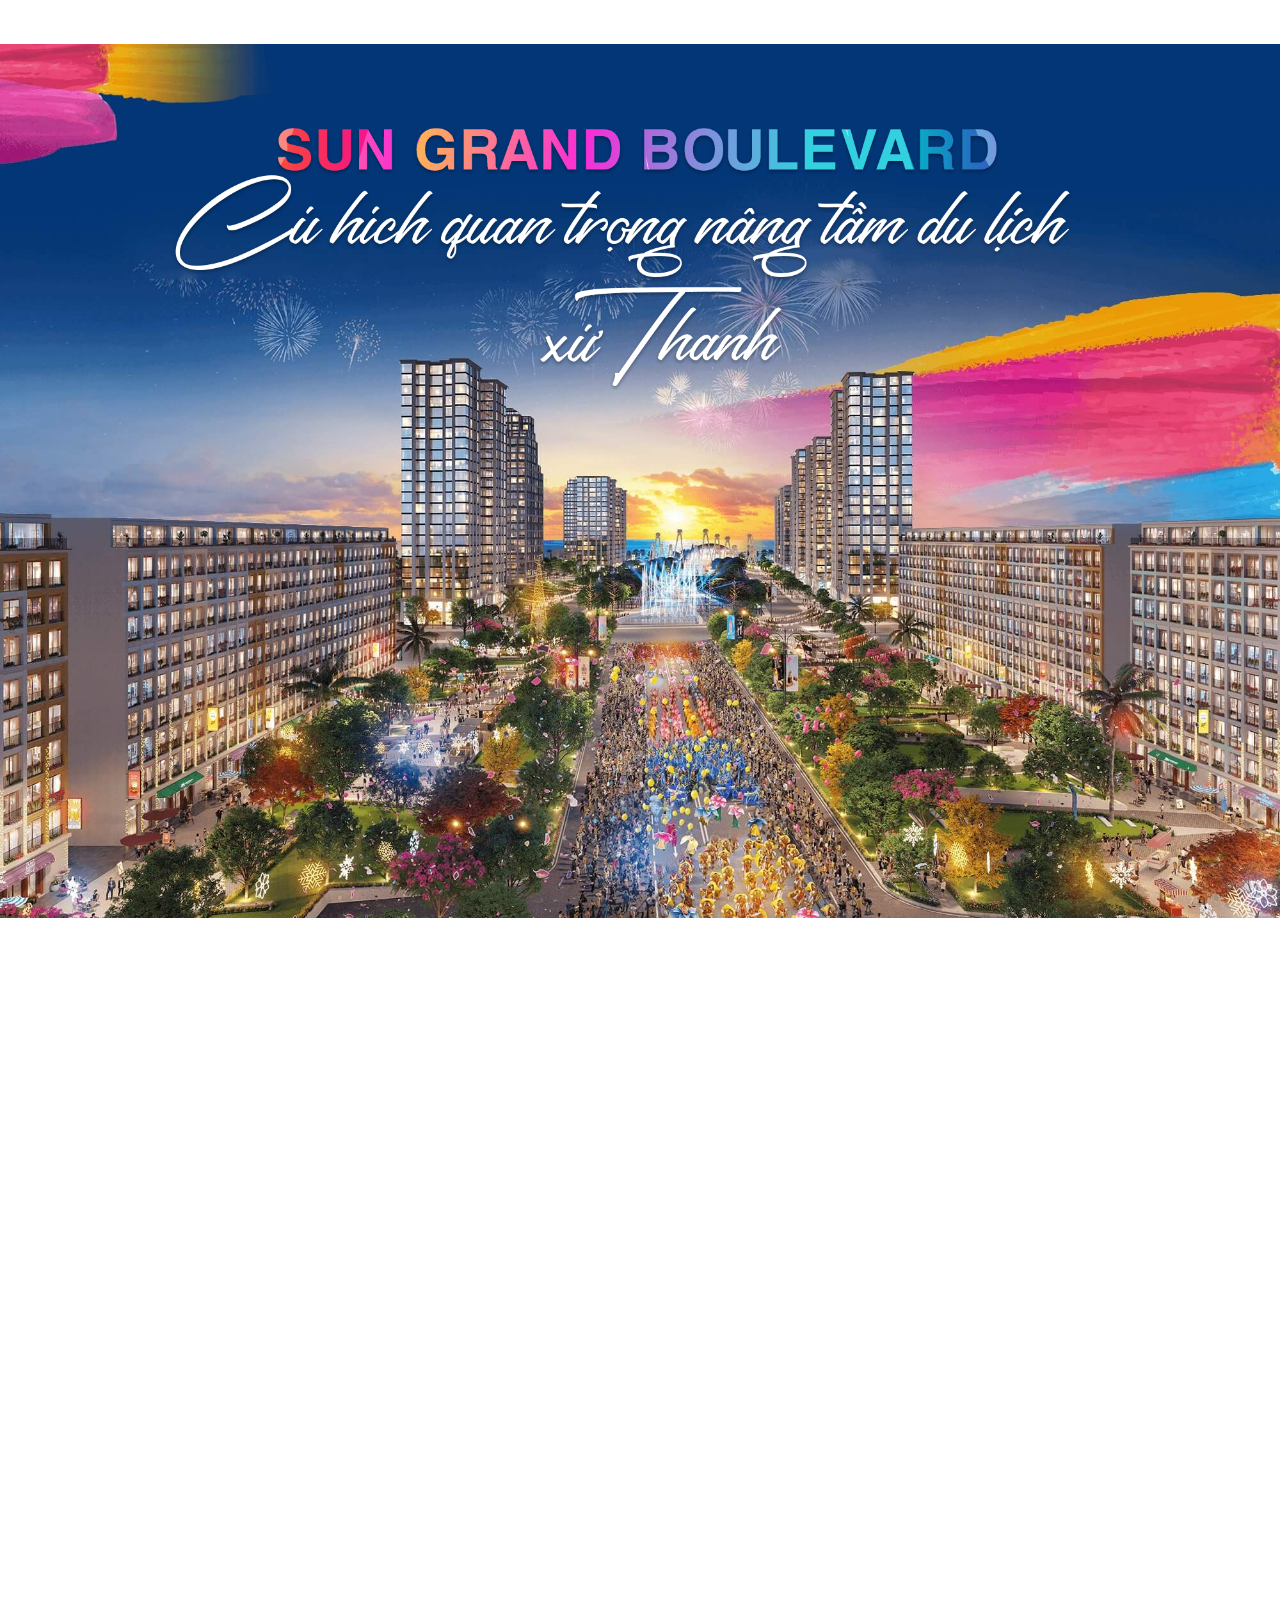
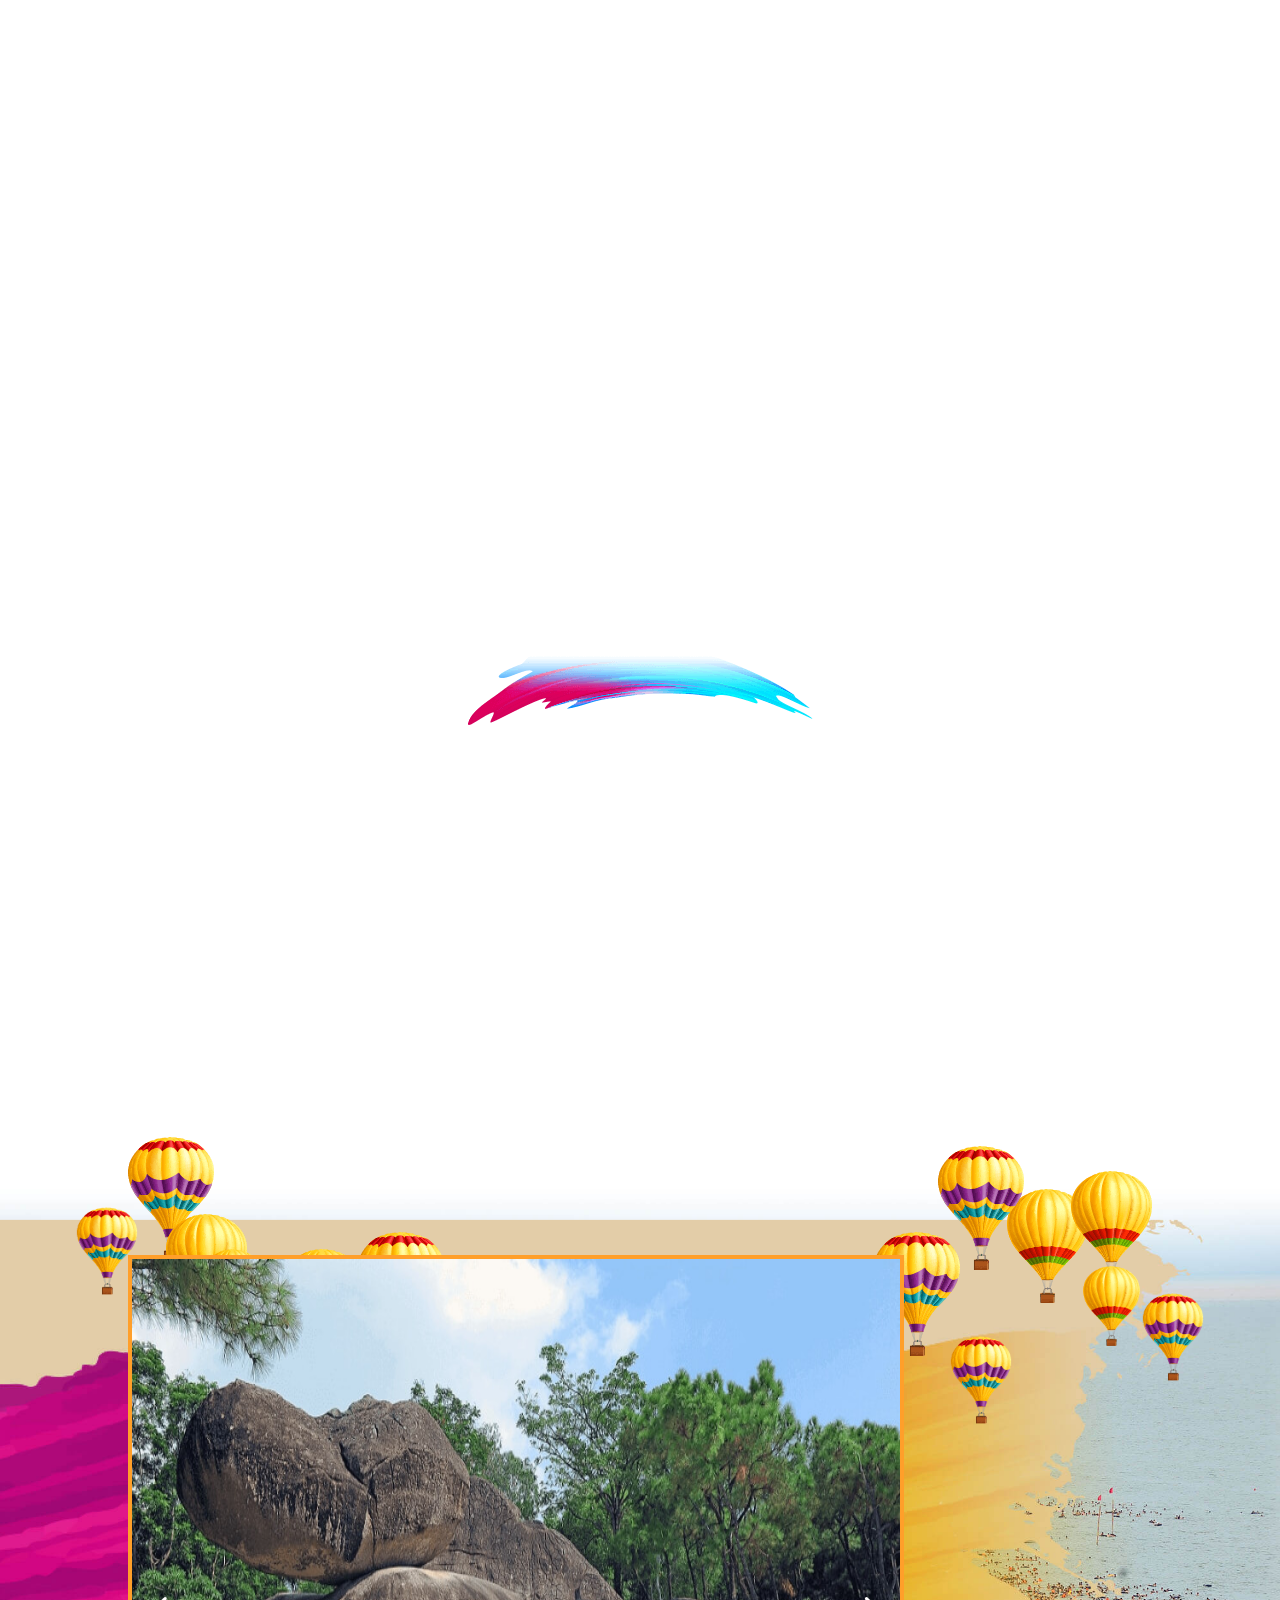
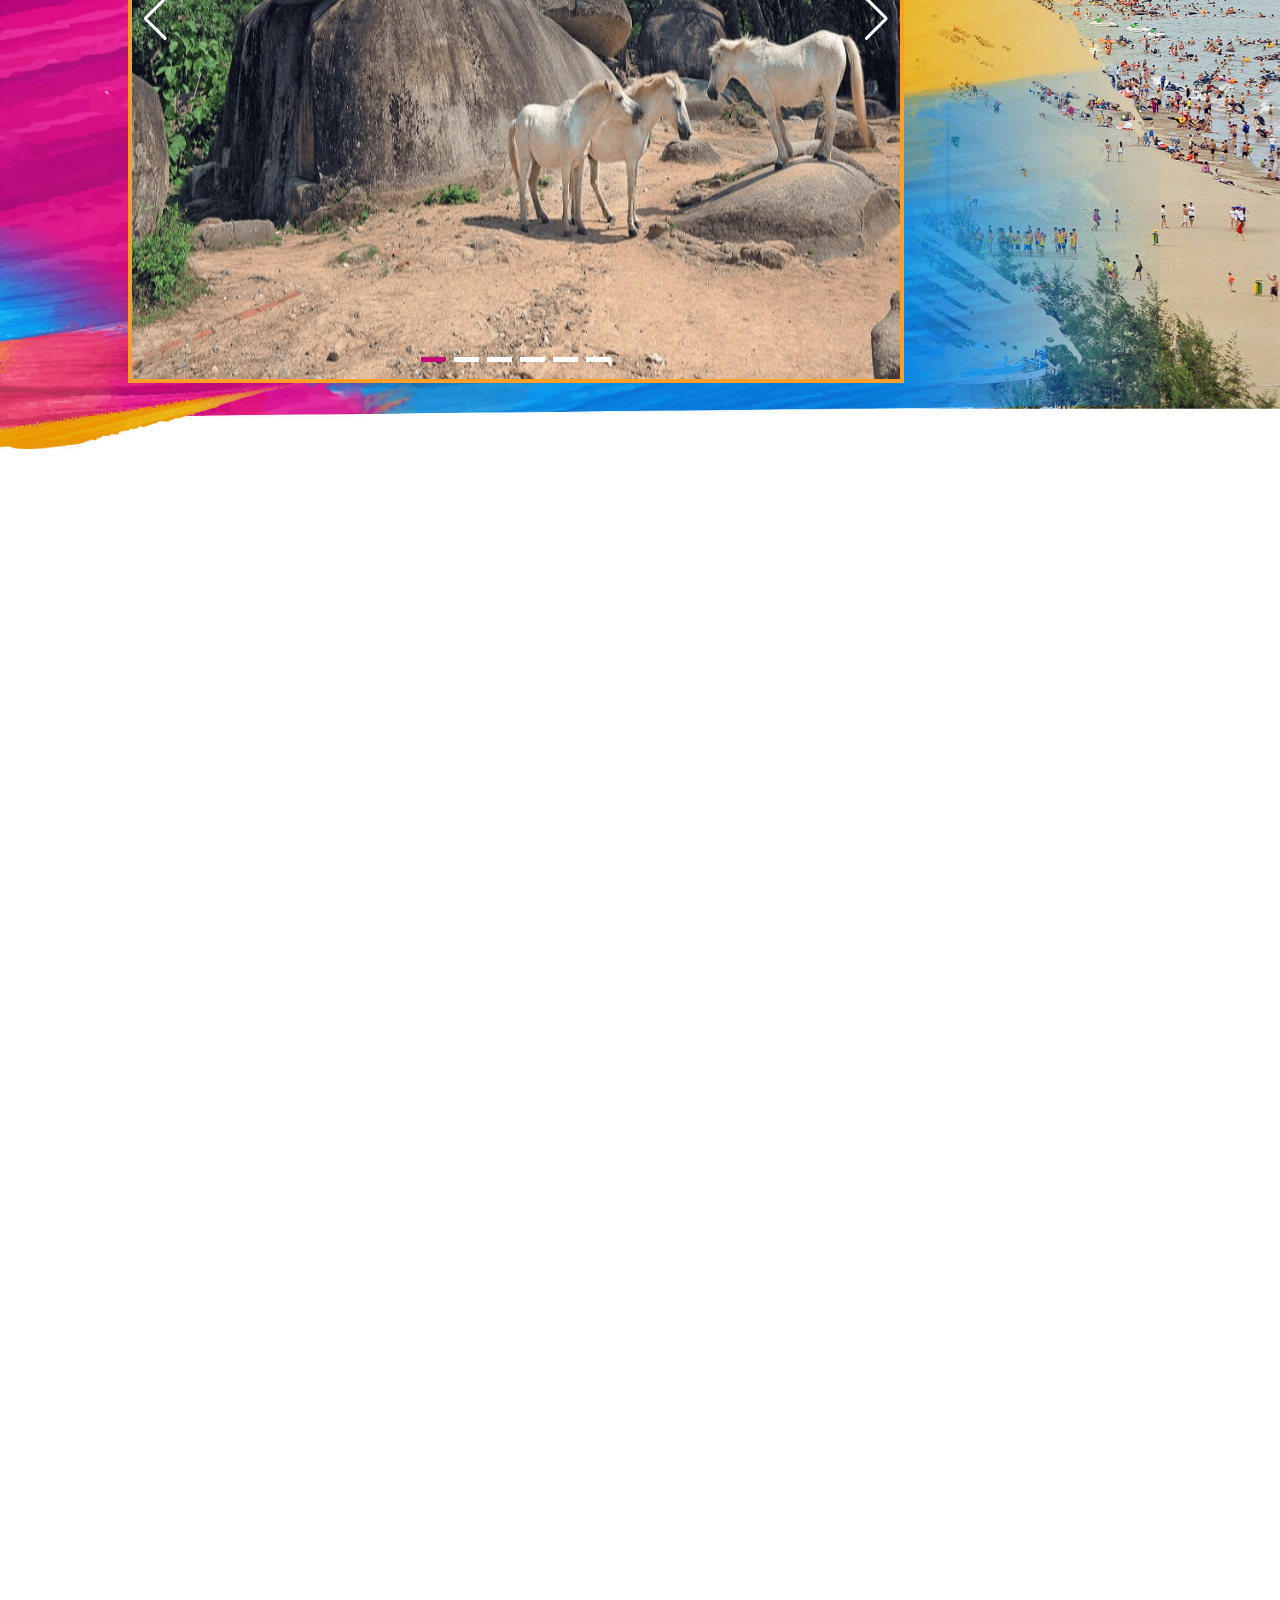
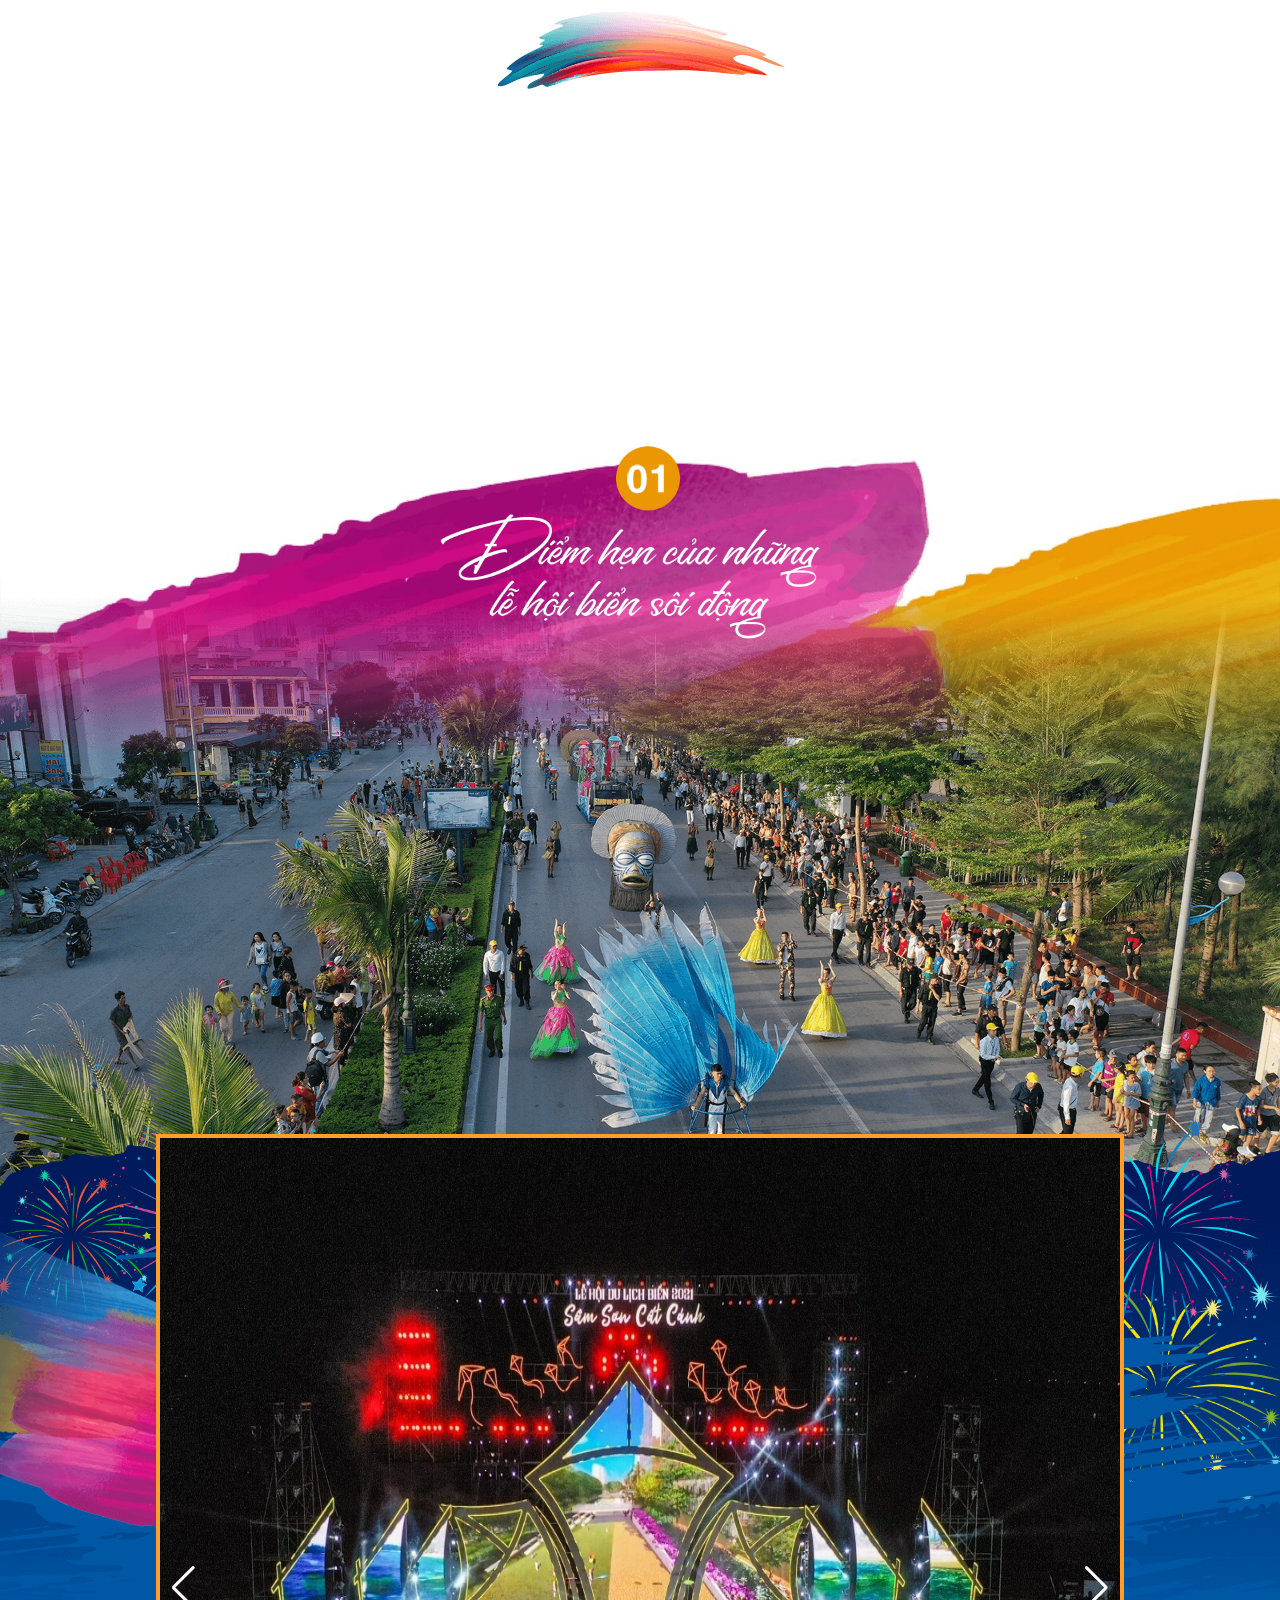
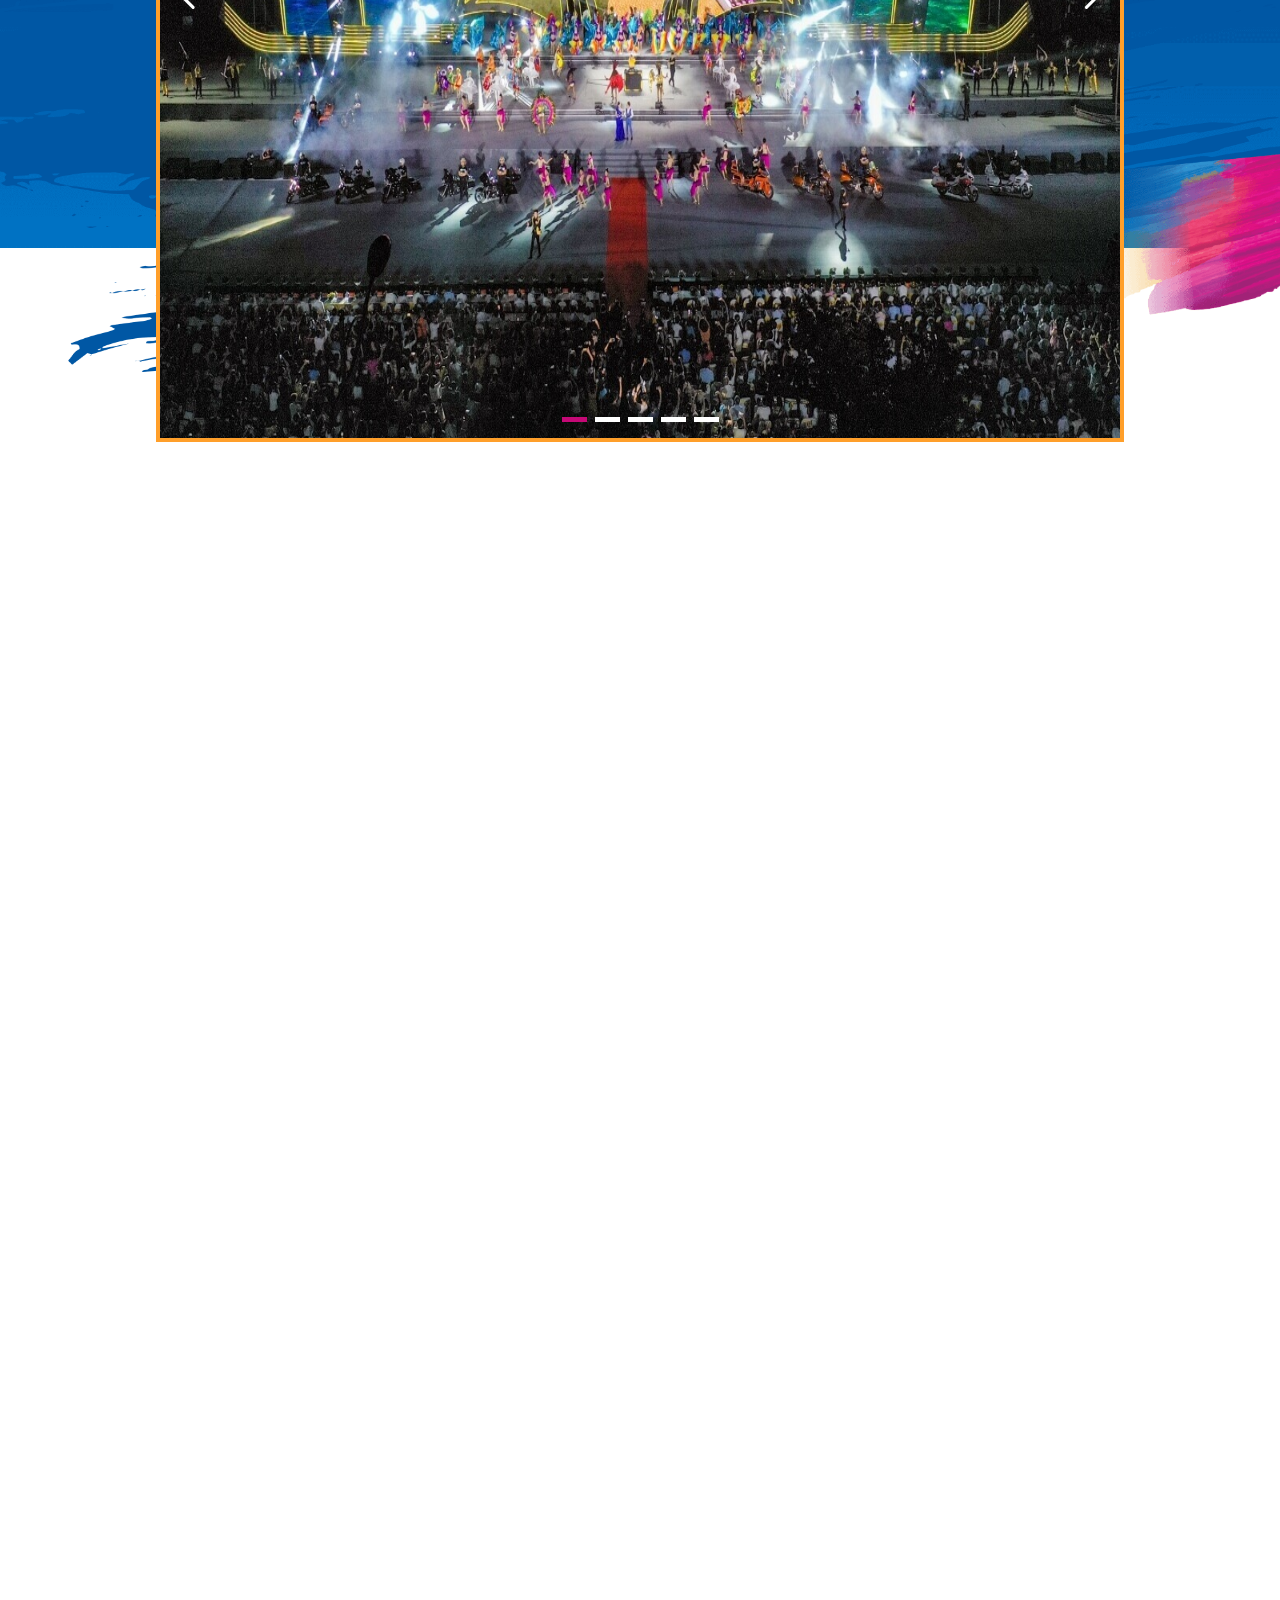
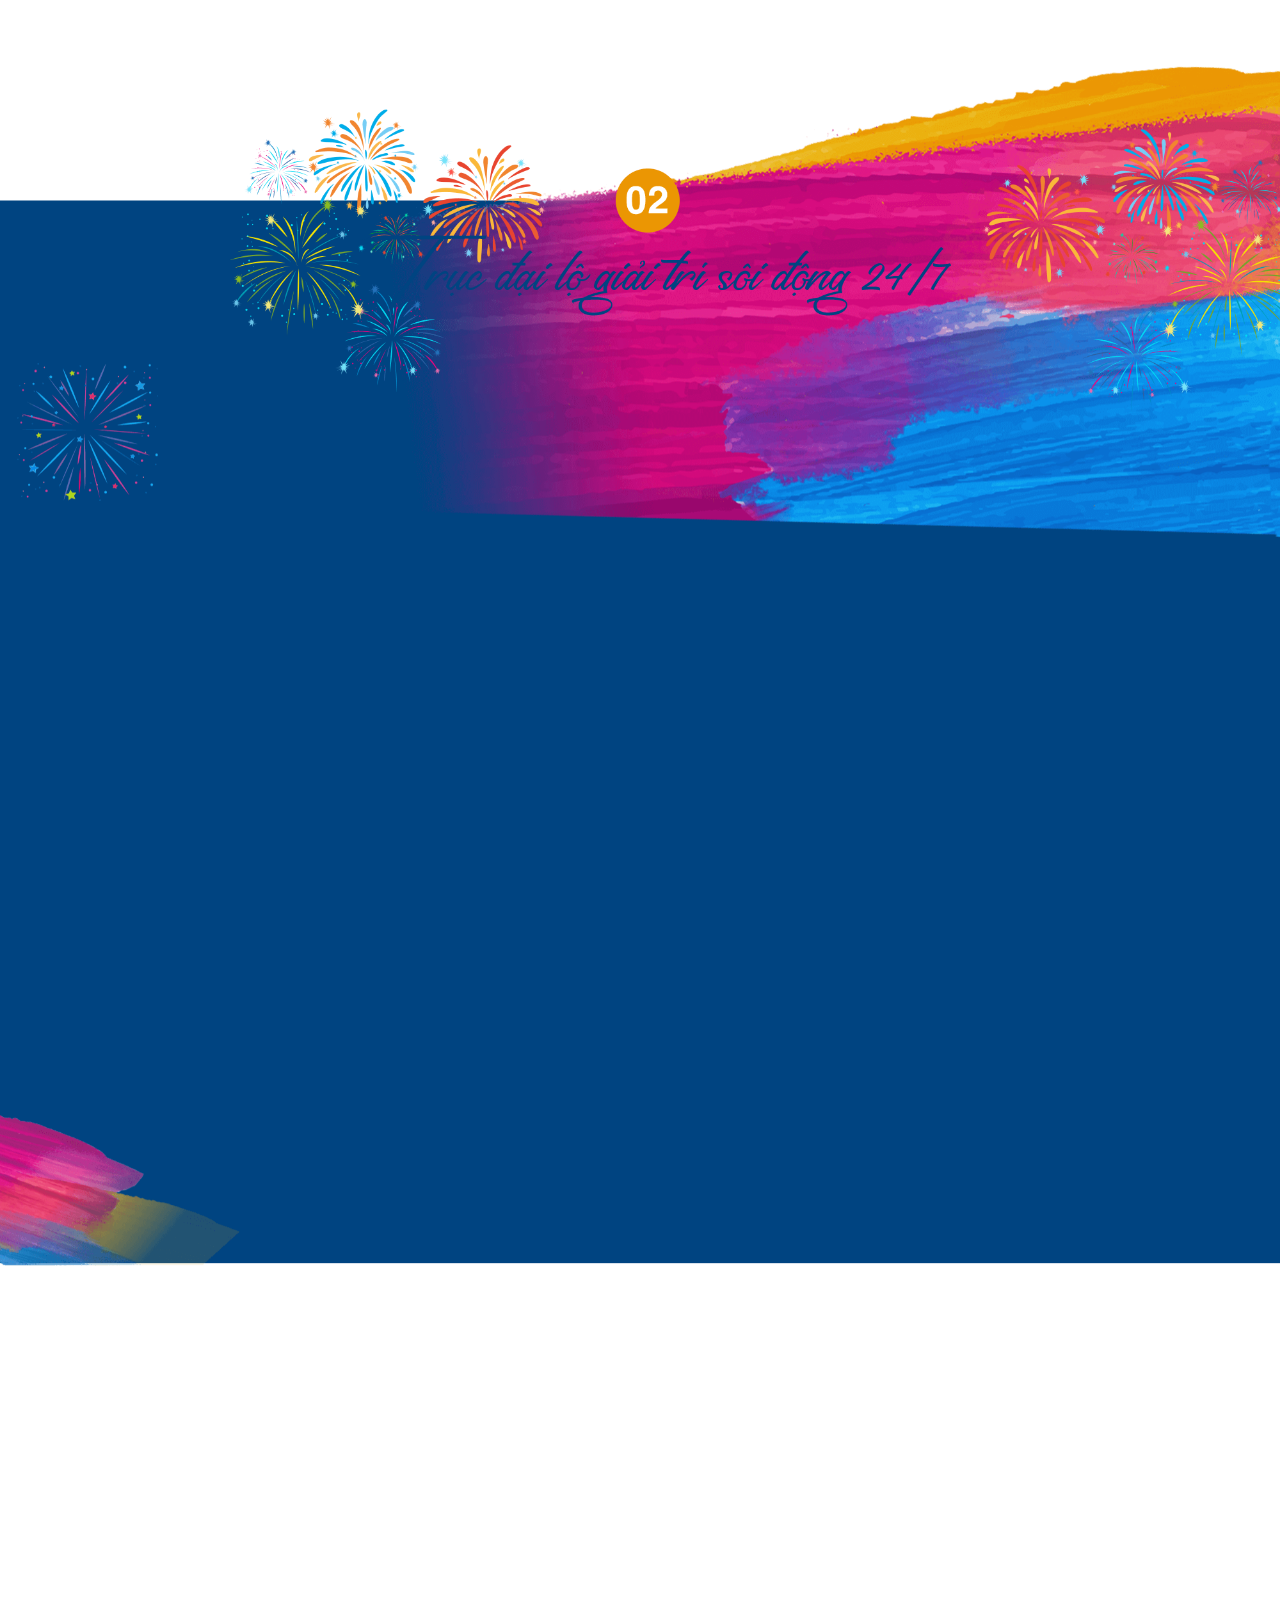
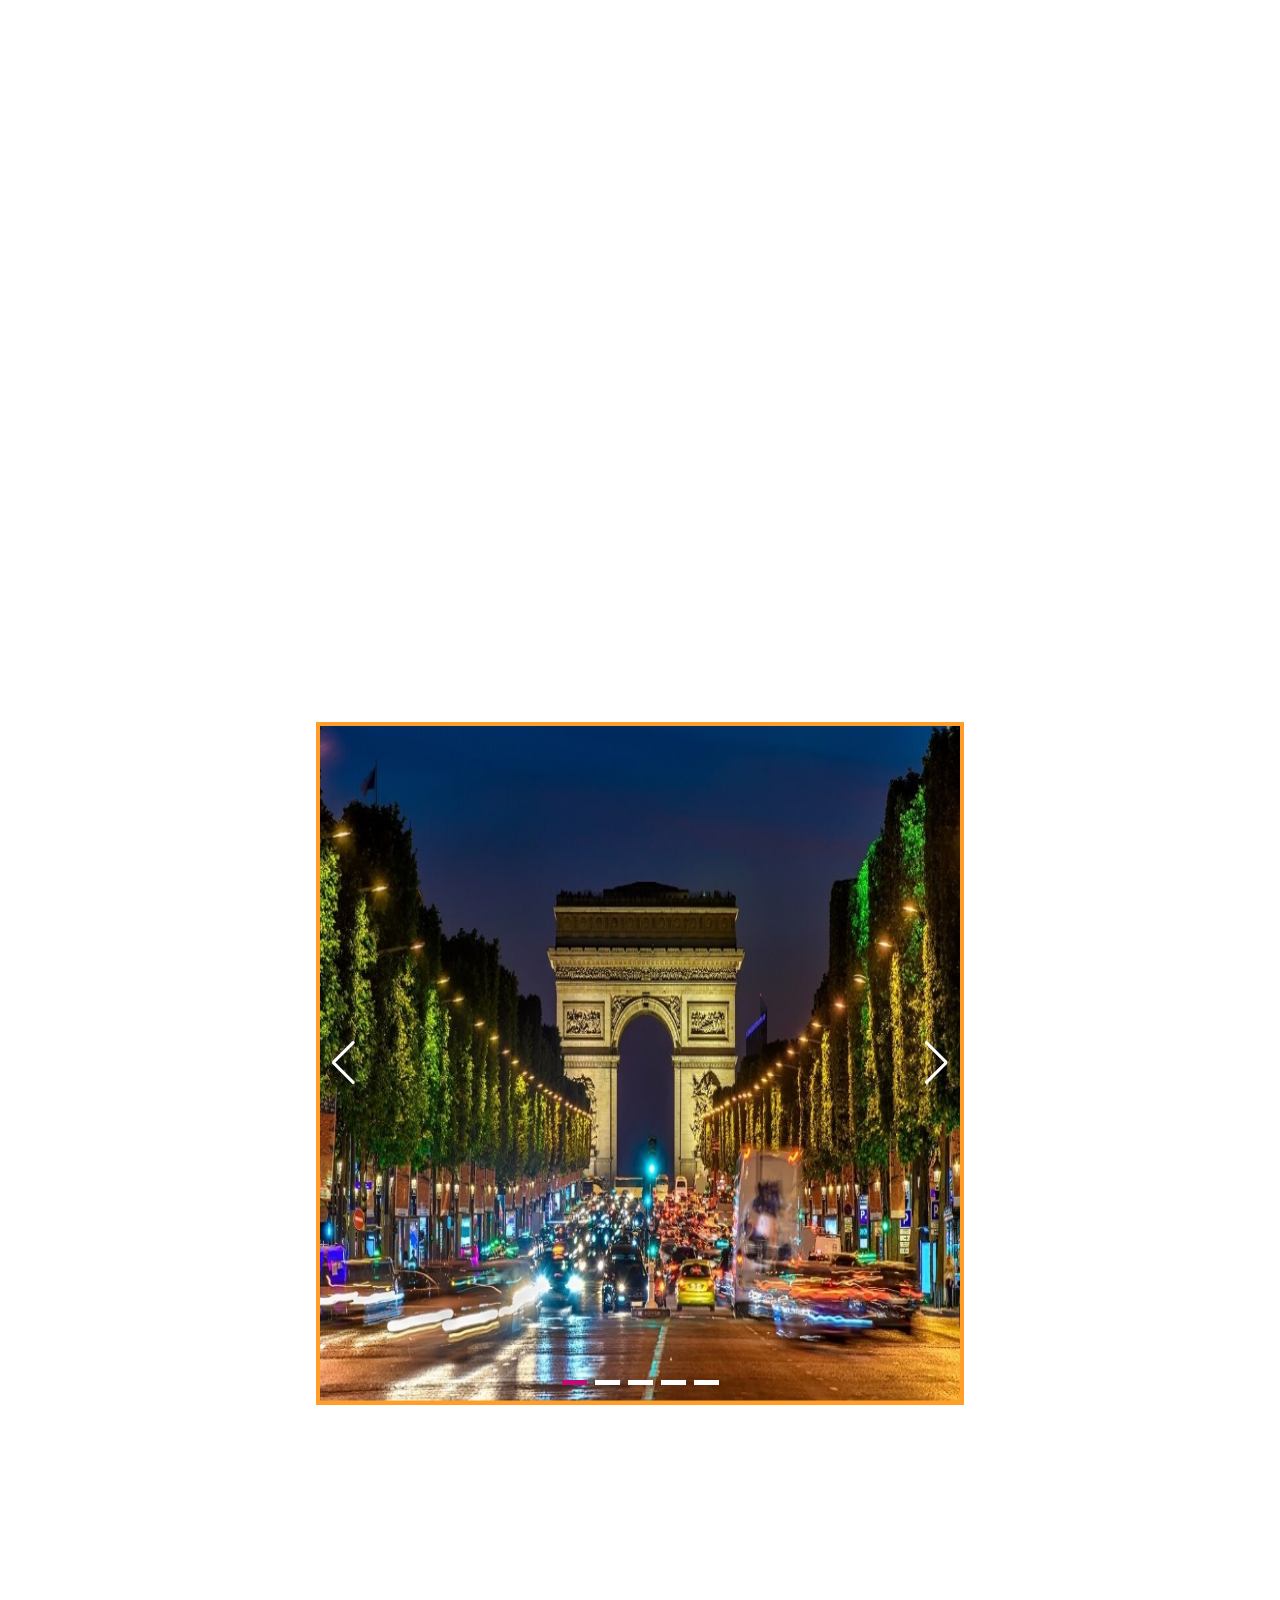
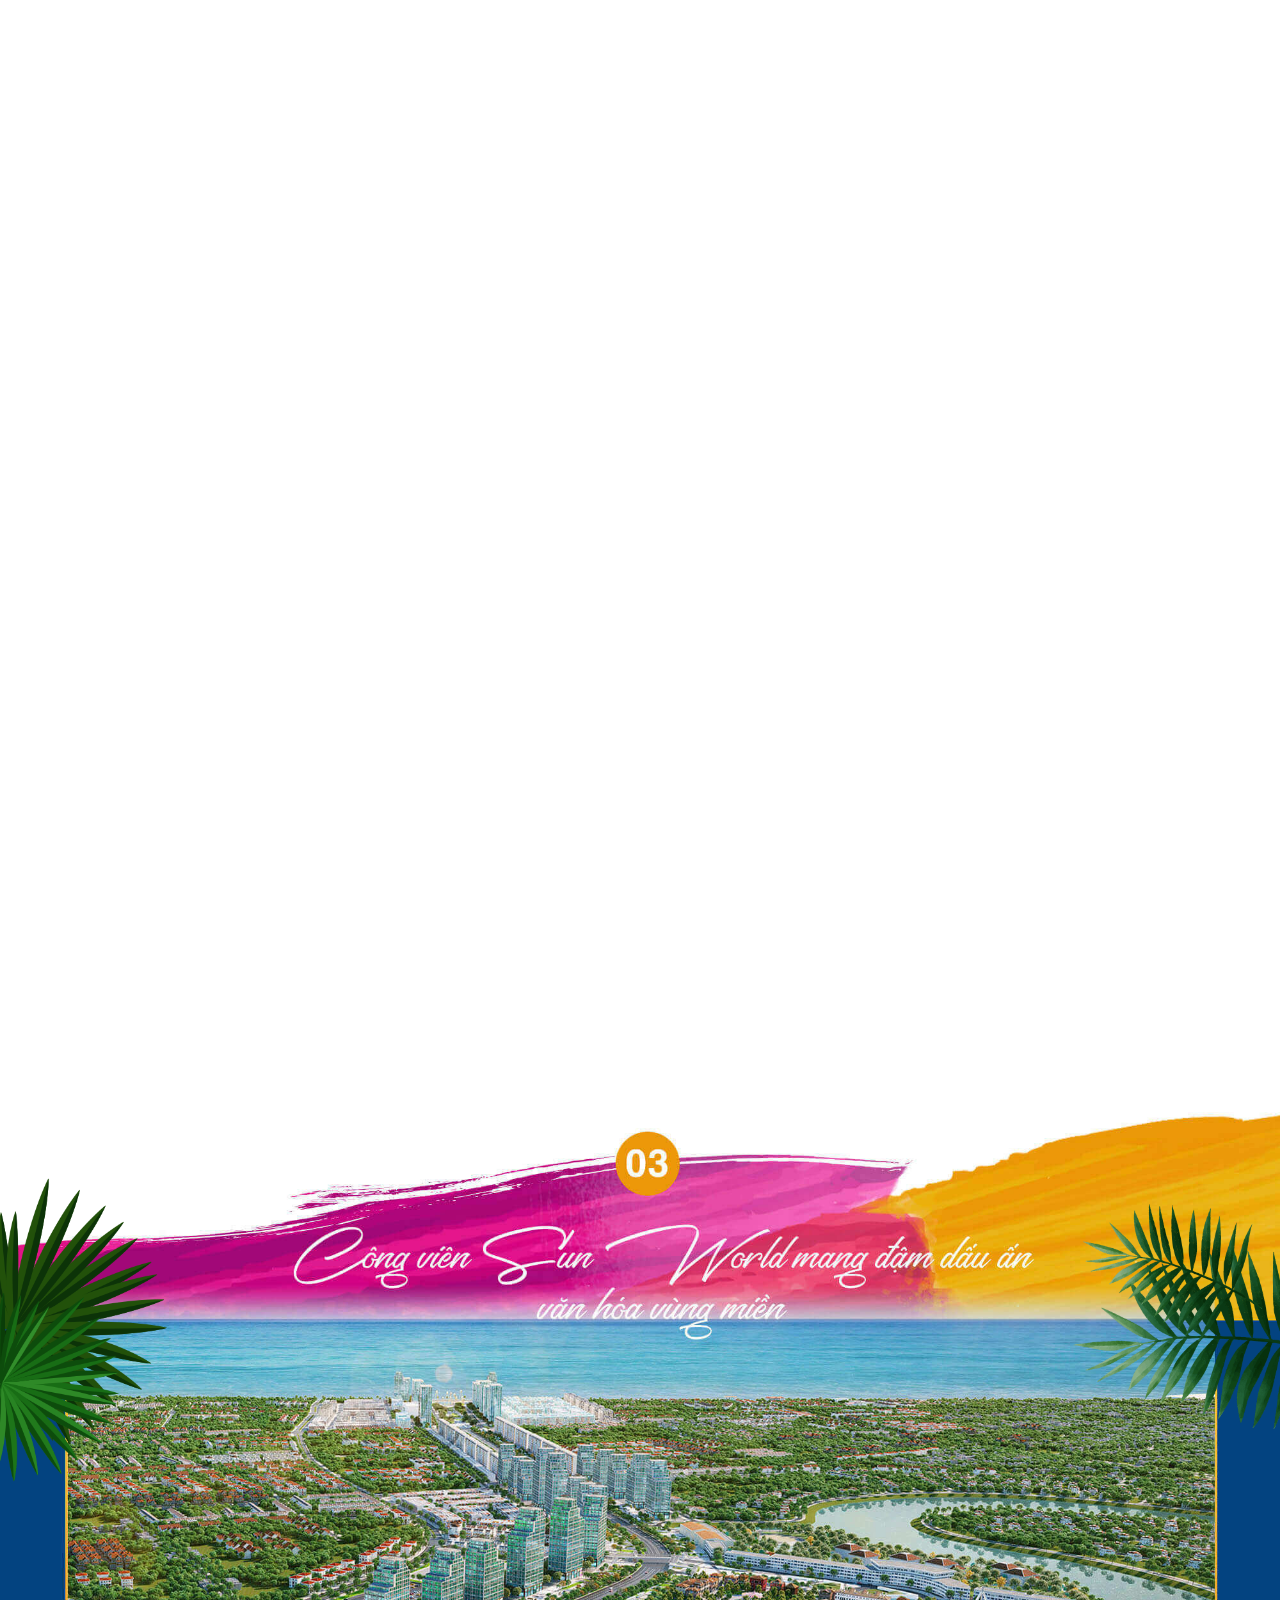
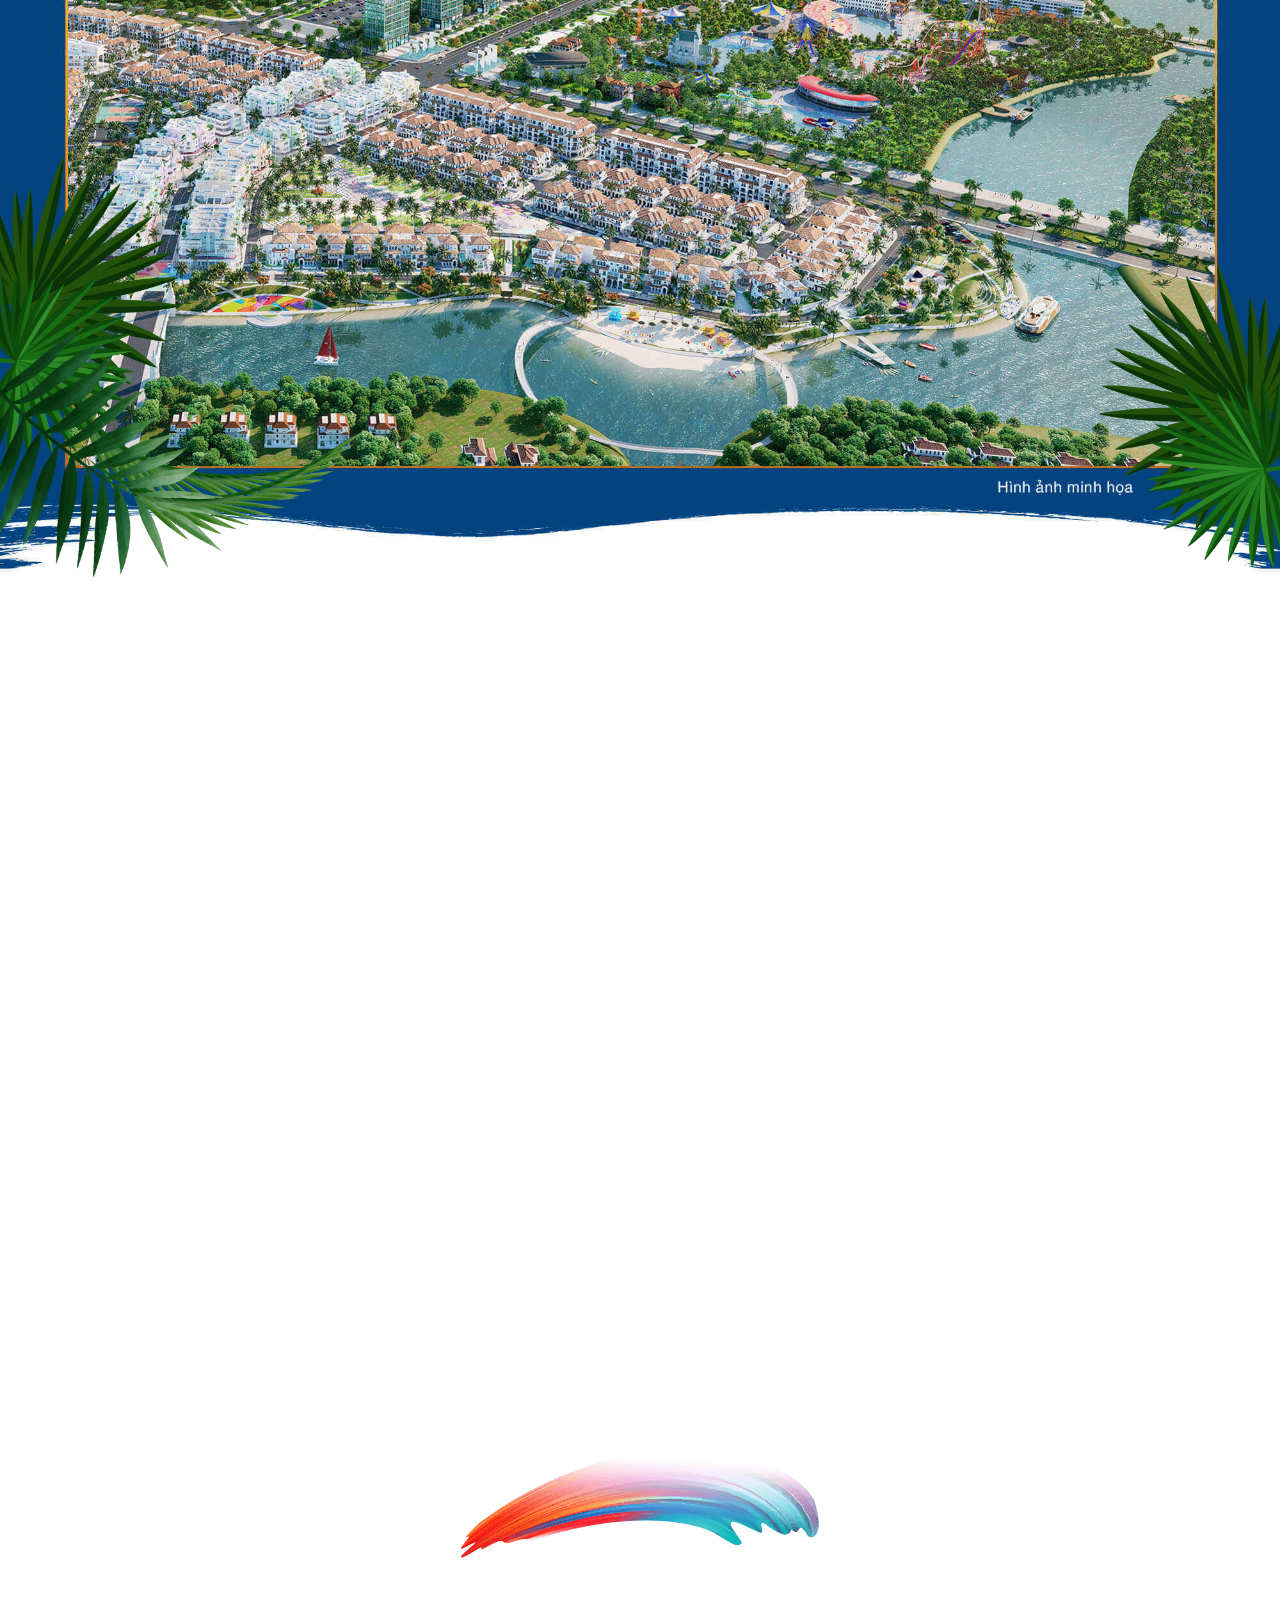
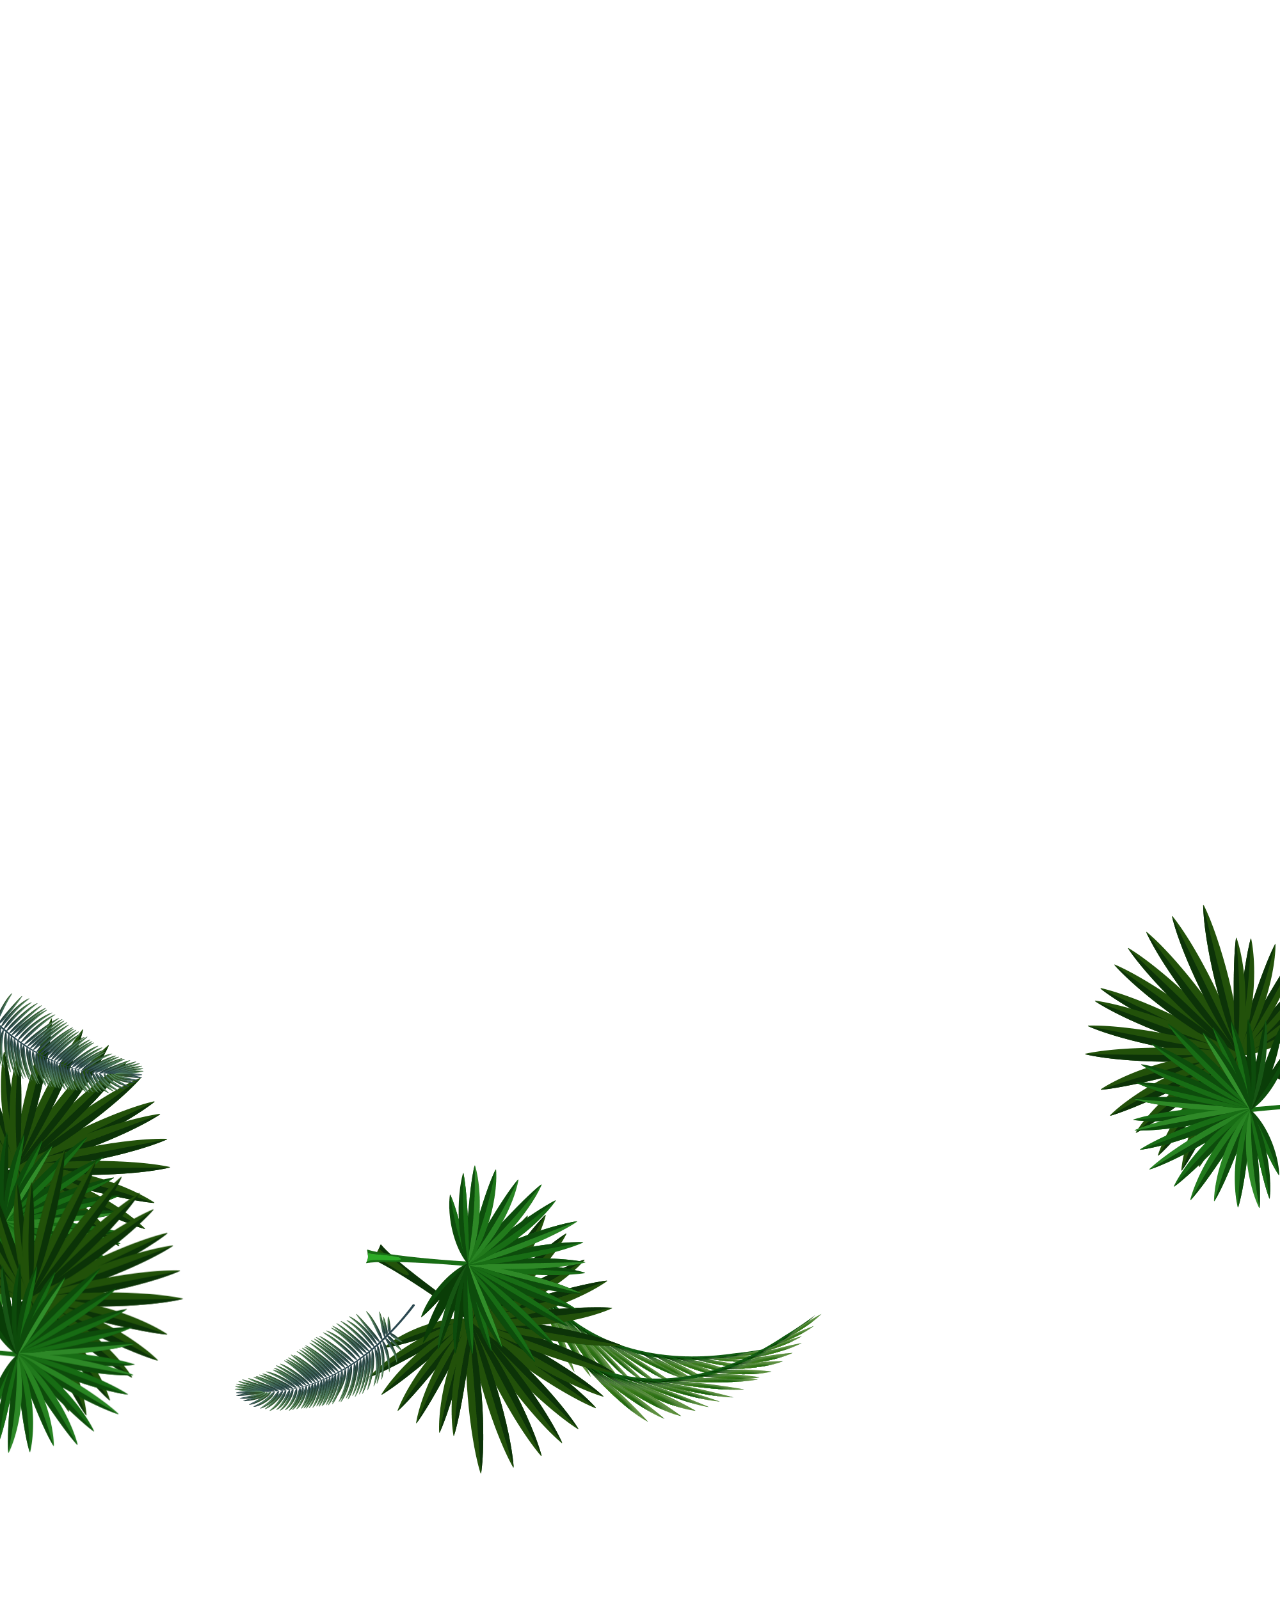
<file: website/index.html>
<!DOCTYPE html>
<html lang="en">

<head>
    <meta charset="UTF-8">
    <meta http-equiv="X-UA-Compatible" content="IE=edge">
    <meta name="viewport" content="width=device-width, initial-scale=1.0">
    <title>Sun Grand Boulevard: Cú hích quan trọng nâng tầm du lịch xứ Thanh</title>
    <link rel="stylesheet" href="./assets/css/reset.css">
    <link rel="stylesheet" href="./assets/css/aos.css">
    <link rel="stylesheet" href="./assets/css/swiper-bundle.css">
    <link rel="stylesheet" href="./assets/css/main.css">
</head>

<body>
    <div class="adm_emag">
        <section class="banner">
            <div class="banner-group-img">
                <img class="img-fluid" src="./assets/image/banner-bg.jpg" alt="">
                <img class="img-fluid" src="./assets/image/banner-title1.png" data-aos="fade-in"
                    data-aos-duration="1500" data-aos-delay="100" alt="">
                <img class="img-fluid" src="./assets/image/banner-title2.png" data-aos="fade-right"
                    data-aos-duration="1000" data-aos-delay="300" alt="">
                <img class="img-fluid" src="./assets/image/banner-title3.png" data-aos="fade-right"
                    data-aos-duration="1000" data-aos-delay="500" alt="">
                <img class="img-fluid effect-light light1" src="./assets/image/banner-light-l.png" alt="">
                <img class="img-fluid effect-light light2" src="./assets/image/banner-light-r.png" alt="">
                <div class="fire-stage fb__1">
                    <div class="fire-f" style="--delayFire:1.5;--loop:infinite;--duration:1">
                        <img class="img-fluid" src="./assets/image/hoa-1.png" alt="">
                    </div>
                    <div class="fire-l" style="--delayLine:1;--loop:infinite;--duration:1">
                        <img class="img-fluid" src="./assets/image/fire-1.png" alt="">
                    </div>
                </div>
                <div class="fire-stage fb__2">
                    <div class="fire-f" style="--delayFire:2;--loop:infinite;--duration:1.5">
                        <img class="img-fluid" src="./assets/image/hoa-2.png" alt="">
                    </div>
                    <div class="fire-l" style="--delayLine:1.5;--loop:infinite;--duration:1.5">
                        <img class="img-fluid" src="./assets/image/fire-1.png" alt="">
                    </div>
                </div>
                <div class="fire-stage fb__3">
                    <div class="fire-f" style="--delayFire:1.8;--loop:infinite;--duration:1.2">
                        <img class="img-fluid" src="./assets/image/hoa-1.png" alt="">
                    </div>
                    <div class="fire-l" style="--delayLine:1.3;--loop:infinite;--duration:1.2">
                        <img class="img-fluid" src="./assets/image/fire-1.png" alt="">
                    </div>
                </div>
                <div class="fire-stage fb__4">
                    <div class="fire-f" style="--delayFire:2.3;--loop:infinite;--duration:1.5">
                        <img class="img-fluid" src="./assets/image/hoa-2.png" alt="">
                    </div>
                    <div class="fire-l" style="--delayLine:1.8;--loop:infinite;--duration:1.5">
                        <img class="img-fluid" src="./assets/image/fire-1.png" alt="">
                    </div>
                </div>
                <div class="fire-stage fb__5">
                    <div class="fire-f" style="--delayFire:2.5;--loop:infinite;--duration:1.5">
                        <img class="img-fluid" src="./assets/image/hoa-3.png" alt="">
                    </div>
                    <div class="fire-l" style="--delayLine:2.0;--loop:infinite;--duration:1.5">
                        <img class="img-fluid" src="./assets/image/fire-1.png" alt="">
                    </div>
                </div>
                <div class="fire-stage fb__6">
                    <div class="fire-f" style="--delayFire:2.1;--loop:infinite;--duration:1.5">
                        <img class="img-fluid" src="./assets/image/hoa-3.png" alt="">
                    </div>
                    <div class="fire-l" style="--delayLine:1.6;--loop:infinite;--duration:1.5">
                        <img class="img-fluid" src="./assets/image/fire-1.png" alt="">
                    </div>
                </div>
                <div class="fire-stage fb__7">
                    <div class="fire-f" style="--delayFire:2.2;--loop:infinite;--duration:1.5">
                        <img class="img-fluid" src="./assets/image/hoa-3.png" alt="">
                    </div>
                    <div class="fire-l" style="--delayLine:1.7;--loop:infinite;--duration:1.5">
                        <img class="img-fluid" src="./assets/image/fire-1.png" alt="">
                    </div>
                </div>
                <div class="fire-stage fb__8">
                    <div class="fire-f" style="--delayFire:2.4;--loop:infinite;--duration:1.5">
                        <img class="img-fluid" src="./assets/image/hoa-3.png" alt="">
                    </div>
                    <div class="fire-l" style="--delayLine:1.9;--loop:infinite;--duration:1.5">
                        <img class="img-fluid" src="./assets/image/fire-1.png" alt="">
                    </div>
                </div>
            </div>
            <div class="w980">
                <div class="section-detail">
                    <div class="sapo">
                        <p class="text-bold text-blue mb-40" data-aos="zoom-out" data-aos-duration="1000"
                            data-aos-offset="250">
                            Khu đô thị phức hợp Sun Grand Boulevard tọa lạc tại vị trí đắc địa trung tâm phố biển Sầm
                            Sơn, đồng
                            thời sở hữu hệ thống tiện ích đa dạng, đẳng cấp, lần đầu tiên xuất hiện tại Thanh Hóa.
                        </p>
                        <p class="text-normal" data-aos="fade-up" data-aos-duration="1000" data-aos-offset="250">
                            Bất chấp tác động tiêu cực của đại dịch Covid-19 lên nhiều ngành kinh tế, Thanh Hóa vẫn trở
                            thành
                            điểm sáng trên thị trường bất động sản. Từ “bệ phóng” hạ tầng giao thông, kinh tế tăng
                            trưởng bền
                            vững... không khó để nhận thấy sự xuất hiện ngày càng nhiều những dự án quy mô lớn tại TP.
                            Sầm Sơn,
                            tiêu biểu là khu đô thị phức hợp Sun Grand Boulevard - dự án BĐS đầu tiên của Tập đoàn Sun
                            Group
                            chào sân tại trái tim du lịch xứ Thanh.
                        </p>
                    </div>
                </div>
                <div class="w980-img" data-aos="fade-up" data-aos-duration="1000" data-aos-offset="250">
                    <div class="highlight-img">
                        <img class="img-fluid" src="./assets/image/sapo-img.jpg" alt="">
                    </div>
                </div>
            </div>

        </section>
        <section class="zone1">
            <div class="w980">
                <div class="section-title">
                    <p class="title-text1" data-aos="fade-up" data-aos-duration="1000" data-aos-offset="250">
                        Tâm điểm
                    </p>
                    <p class="title-text2" data-aos="fade-up" data-aos-duration="1000" data-aos-offset="250">
                        của hệ sinh thái tỷ đô
                    </p>
                    <img src="./assets/image/title-deco1.png" alt="">
                </div>
                <div class="section-detail">
                    <p class="text-normal" data-aos="fade-up" data-aos-duration="1000" data-aos-offset="250">
                        Chia sẻ với bạn bè sau chuyến du lịch Sầm Sơn hồi đầu tháng 4, chị Thu Trang (Đống Đa, Hà Nội)
                        cứ xuýt xoa mãi: <span>“Hè năm nào nhà mình cũng đi du lịch Sầm Sơn mà không thấy chán. Giá như
                            Sầm
                            Sơn có được những khu vui chơi giải trí, các resort nghỉ dưỡng hiện đại hay những khu phố
                            mua
                            sắm tập trung sầm uất như Hạ Long, Đà Nẵng, Nha Trang… thì bãi biển này sẽ còn hút khách hơn
                            nữa”</span>.
                    </p>
                    <p class="text-normal" data-aos="fade-up" data-aos-duration="1000" data-aos-offset="250">
                        Quả thực, khi làn sóng Covid-19 chưa đến Việt Nam, con số gần 5 triệu lượt du khách đến Sầm Sơn
                        trong năm 2019 đã phần nào cho thấy sức hút của khu du lịch quốc gia này, đặc biệt là đối với
                        khách du lịch phía Bắc.
                    </p>
                    <p class="text-normal" data-aos="fade-up" data-aos-duration="1000" data-aos-offset="250">
                        Là khu vực sở hữu nhiều lợi thế phát triển du lịch biển, tuy nhiên, thời gian lưu trú và mức chi
                        tiêu trung bình của du khách tại Sầm Sơn vẫn còn khá khiêm tốn. Giới chuyên gia cho rằng, chính
                        những bất cập về hạ tầng đã khiến du lịch Sầm Sơn chưa theo kịp đà tăng trưởng của các địa
                        phương khác. Chỉ khi vấn đề hạ tầng cơ sở, hạ tầng dịch vụ được cải thiện thì Sầm Sơn mới có cơ
                        hội vươn mình cạnh tranh với những thị trường du lịch trọng điểm khác tại miền Trung.
                    </p>
                </div>
            </div>
            <div class="zone1-group-img">
                <img class="img-fluid" src="./assets/image/zone1-group-cover.jpg" alt="">
                <img class="img-fluid khicau1" src="./assets/image/khicau-1.png" alt="">
                <img class="img-fluid khicau2" src="./assets/image/khicau-2.png" alt="">
                <img class="img-fluid khicau3" src="./assets/image/khicau-2.png" alt="">
                <img class="img-fluid khicau4" src="./assets/image/khicau-1.png" alt="">
                <img class="img-fluid khicau5" src="./assets/image/khicau-2.png" alt="">
                <img class="img-fluid khicau6" src="./assets/image/khicau-1.png" alt="">
                <img class="img-fluid khicau7" src="./assets/image/khicau-2.png" alt="">
                <img class="img-fluid khicau8" src="./assets/image/khicau-1.png" alt="">
                <img class="img-fluid khicau9" src="./assets/image/khicau-2.png" alt="">
                <img class="img-fluid khicau10" src="./assets/image/khicau-1.png" alt="">
                <img class="img-fluid khicau11" src="./assets/image/khicau-2.png" alt="">
                <img class="img-fluid khicau12" src="./assets/image/khicau-1.png" alt="">
                <img class="img-fluid khicau13" src="./assets/image/khicau-1.png" alt="">
                <div class="zone1-slider highlight-img">
                    <!-- Slider main container -->
                    <div class="swiper" id="slider1">
                        <!-- Additional required wrapper -->
                        <div class="swiper-wrapper">
                            <!-- Slides -->
                            <div class="swiper-slide">
                                <img class="img-fluid" src="./assets/image/slide1-img6.jpg" alt="">
                            </div>
                            <div class="swiper-slide">
                                <img class="img-fluid" src="./assets/image/slide1-img2.jpg" alt="">
                            </div>
                            <div class="swiper-slide">
                                <img class="img-fluid" src="./assets/image/slide1-img3.jpg" alt="">
                            </div>
                            <div class="swiper-slide">
                                <img class="img-fluid" src="./assets/image/slide1-img4.jpg" alt="">
                            </div>
                            <div class="swiper-slide">
                                <img class="img-fluid" src="./assets/image/slide1-img5.jpg" alt="">
                            </div>
                            <div class="swiper-slide">
                                <img class="img-fluid" src="./assets/image/slide1-img1.jpg" alt="">
                            </div>
                        </div>
                        <!-- If we need pagination -->
                        <div class="swiper-pagination"></div>

                        <!-- If we need navigation buttons -->
                        <div class="swiper-button-prev"></div>
                        <div class="swiper-button-next"></div>
                    </div>
                </div>
            </div>
            <div class="w980">
                <div class="section-detail">
                    <p class="text-normal" data-aos="fade-up" data-aos-duration="1000" data-aos-offset="250">
                        Niềm ao ước của không ít khách du lịch như chị Thu Trang sẽ sớm thành hiện thực khi phố biển Sầm
                        Sơn đang hình thành một tổ hợp du lịch nghỉ dưỡng quy mô chưa từng có do Tập đoàn Sun Group kiến
                        tạo. Dự án được hình thành trên quỹ đất 310ha, tổng vốn đầu tư hơn 1 tỷ USD, gồm nhiều hợp phần.
                        Trong đó, khu đô thị phức hợp Sun Grand Boulevard quy mô gần 70ha được triển khai đầu tiên sẽ là
                        dự án chủ lực trong chiến lược nâng tầm du lịch xứ Thanh của Sun Group.
                    </p>
                </div>
            </div>
            <div class="w1100" data-aos="fade-up" data-aos-duration="1000" data-aos-offset="250">
                <div class="highlight-img">
                    <img class="img-fluid" src="./assets/image/zone1-img.jpg" alt="">
                </div>
            </div>
        </section>
        <section class="zone2">
            <div class="w980">
                <div class="section-title">
                    <p class="title-text1" data-aos="fade-up" data-aos-duration="1000" data-aos-offset="250">
                        Hệ thống tiện ích
                    </p>
                    <p class="title-text2" data-aos="fade-up" data-aos-duration="1000" data-aos-offset="250">
                        đáng giá “vàng ròng”
                    </p>
                    <img src="./assets/image/title-deco2.png" alt="">
                </div>
                <div class="section-detail">
                    <p class="text-normal" data-aos="fade-up" data-aos-duration="1000" data-aos-offset="250">
                        Ôm trọn trục đại lộ trung tâm quy mô bậc nhất Việt Nam và quảng trường biển sôi động suốt đêm
                        ngày, Sun Grand Boulevard mang sứ mệnh thắp sáng kinh tế đêm cho du lịch Sầm Sơn, là trái tim
                        sôi động, điểm tụ cho mọi hoạt động vui chơi, giải trí, khám phá, trải nghiệm, mua sắm… của du
                        khách khi đến Sầm Sơn. Đây cũng là tâm điểm của hệ sinh thái du lịch tỷ đô mà Sun Group đầu tư
                        tại xứ Thanh. Bởi vậy, dễ hiểu khi Sun Group gửi gắm vào đây loạt tiện ích đỉnh cao khó đối thủ
                        nào có thể cạnh tranh.
                    </p>
                </div>
            </div>
            <div class="zone2-group-img gr-1">
                <img class="img-fluid" src="./assets/image/zone2-group1-cover.jpg" alt="">
                <img class="img-fluid" src="./assets/image/zone2-group1-layer1.png" alt="">
                <img class="img-fluid" src="./assets/image/zone2-group1-layer2.png" alt="">
                <div class="fire-stage fb__1">
                    <div class="fire-f" style="--delayFire:1.5;--loop:infinite;--duration:1">
                        <img class="img-fluid" src="./assets/image/hoa-1.png" alt="">
                    </div>
                    <div class="fire-l" style="--delayLine:1;--loop:infinite;--duration:1">
                        <img class="img-fluid" src="./assets/image/fire-1.png" alt="">
                    </div>
                </div>
                <div class="fire-stage fb__2">
                    <div class="fire-f" style="--delayFire:2;--loop:infinite;--duration:1.5">
                        <img class="img-fluid" src="./assets/image/hoa-2.png" alt="">
                    </div>
                    <div class="fire-l" style="--delayLine:1.5;--loop:infinite;--duration:1.5">
                        <img class="img-fluid" src="./assets/image/fire-1.png" alt="">
                    </div>
                </div>
                <div class="fire-stage fb__3">
                    <div class="fire-f" style="--delayFire:1.8;--loop:infinite;--duration:1.2">
                        <img class="img-fluid" src="./assets/image/hoa-1.png" alt="">
                    </div>
                    <div class="fire-l" style="--delayLine:1.3;--loop:infinite;--duration:1.2">
                        <img class="img-fluid" src="./assets/image/fire-1.png" alt="">
                    </div>
                </div>
                <div class="fire-stage fb__4">
                    <div class="fire-f" style="--delayFire:2.3;--loop:infinite;--duration:1.5">
                        <img class="img-fluid" src="./assets/image/hoa-2.png" alt="">
                    </div>
                    <div class="fire-l" style="--delayLine:1.8;--loop:infinite;--duration:1.5">
                        <img class="img-fluid" src="./assets/image/fire-1.png" alt="">
                    </div>
                </div>
            </div>
            <div class="zone2-group-img gr-2">
                <img class="img-fluid" src="./assets/image/zone2-group2-cover.png" alt="">
                <div class="zone2-slider slider1 highlight-img">
                    <!-- Slider main container -->
                    <div class="swiper" id="slider2">
                        <!-- Additional required wrapper -->
                        <div class="swiper-wrapper">
                            <!-- Slides -->
                            <div class="swiper-slide">
                                <img class="img-fluid" src="./assets/image/slide2-img2.jpg" alt="">
                            </div>
                            <div class="swiper-slide">
                                <img class="img-fluid" src="./assets/image/slide2-img1.jpg" alt="">
                            </div>
                            <div class="swiper-slide">
                                <img class="img-fluid" src="./assets/image/slide2-img3.jpg" alt="">
                            </div>
                            <div class="swiper-slide">
                                <img class="img-fluid" src="./assets/image/slide2-img4.jpg" alt="">
                            </div>
                            <div class="swiper-slide">
                                <img class="img-fluid" src="./assets/image/slide2-img5.jpg" alt="">
                            </div>
                        </div>
                        <!-- If we need pagination -->
                        <div class="swiper-pagination"></div>

                        <!-- If we need navigation buttons -->
                        <div class="swiper-button-prev"></div>
                        <div class="swiper-button-next"></div>
                    </div>
                </div>
            </div>
            <div class="w980">
                <div class="section-detail">
                    <p class="text-normal" data-aos="fade-up" data-aos-duration="1000" data-aos-offset="250">
                        Không thể phủ nhận một quảng trường rộng lớn với kiến trúc lộng lẫy, hệ thống ánh sáng trang trí
                        rực rỡ... sẽ luôn thu hút bước chân của du khách trong mỗi cuộc hành trình. Nhưng tại Sầm Sơn
                        những không gian cộng đồng như vậy lại hoàn toàn vắng bóng. Bởi vậy, để lấp đầy “khoảng trống”
                        đầu tiên này, Sun Group sẽ sớm bổ sung một quảng trường biển quy mô 20.000m2 trên trục đường Hồ
                        Xuân Hương - vị trí được ví như mặt tiền của khu đô thị Sun Grand Boulevard.
                    </p>
                    <p class="text-normal" data-aos="fade-up" data-aos-duration="1000" data-aos-offset="250">
                        Quảng trường biển này là hạng mục đầu tiên đánh dấu việc bắt tay hợp tác giữa Sun Group với
                        Atkins - Đơn vị tư vấn thiết kế uy tín hàng đầu thế giới. Trước đó, Atkins được biết đến là đơn
                        vị từng chủ trì thiết kế các công trình của Thế vận hội Olympic London 2012, hệ thống tàu điện
                        ngầm tại Dubai, sân bay quốc tế King Abdulaziz, khách sạn hàng đầu thế giới Burj Al Arab tại
                        UAE...
                    </p>
                </div>
            </div>
            <div class="zone2-group-img gr-3">
                <div class="grid-img">
                    <div class="grid-img-item">
                        <img class="img-fluid" src="./assets/image/zone2-group3-img1.jpg" alt="" data-aos="fade-right"
                            data-aos-duration="500" data-aos-offset="250">
                    </div>
                    <div class="grid-img-item">
                        <img class="img-fluid" src="./assets/image/zone2-group3-img2.jpg" alt="" data-aos="fade-left"
                            data-aos-duration="500" data-aos-offset="250">
                    </div>
                </div>
            </div>
            <div class="w980">
                <div class="section-detail">
                    <p class="text-normal" data-aos="fade-up" data-aos-duration="1000" data-aos-offset="250">
                        Đến với Sầm Sơn, Sun Group và Atkins sẽ tạo nên một công trình biểu tượng mới khi đồng kiến tạo
                        quảng trường biển trung tâm với thiết kế hình ảnh trống đồng Đông Sơn khổng lồ - biểu tượng của
                        nền văn hoá Đông Sơn huyền thoại tại xứ Thanh. Theo đó, sân khấu điểm nhấn mang hình trống đồng
                        sát bờ biển sẽ là nơi tổ chức các hoạt động bắn pháo hoa, lễ hội biển… Họa tiết trên trống đồng
                        còn xuất hiện ở các tiểu cảnh trang trí dọc trục cảnh quan như con ếch, chim lạc… Điểm nhấn của
                        quảng trường còn phải kể đến hệ thống “cà kheo” cao từ 20m trở lên, lấy cảm hứng từ công việc
                        lao động quen thuộc của ngư dân làng biển Sầm Sơn.
                    </p>
                    <p class="text-normal" data-aos="fade-up" data-aos-duration="1000" data-aos-offset="250">
                        Nhằm đáp ứng đa dạng nhu cầu của du khách, quảng trường sẽ được thiết kế nhiều tiện ích. Trong
                        đó nổi bật là đài phun nước dài 110m tại trung tâm quảng trường, đây sẽ là nơi diễn ra các buổi
                        trình diễn nhạc nước, kết hợp hiệu ứng âm thanh, ánh sáng cùng với các tiểu cảnh, cây xanh tạo
                        nên điểm nhấn độc đáo. Cũng giống như quảng trường biển Sun Carnival Plaza do Sun Group kiến tạo
                        tại Hạ Long, quảng trường biển Sầm Sơn với sức chứa lên đến hơn 10.000 người sẽ trở thành điểm
                        hẹn của những sự kiện, lễ hội văn hóa nghệ thuật, đêm nhạc, hội chợ, mang đến những trải nghiệm
                        mới lạ cho du khách và người dân địa phương.
                    </p>
                </div>
            </div>
            <div class="zone2-group-img gr-4">
                <img class="img-fluid" src="./assets/image/zone2-group4-cover.png" alt="">
                <img class="img-fluid" src="./assets/image/zone2-group4-layer1.png" data-aos="fade-down"
                    data-aos-duration="500" data-aos-offset="500" alt="">
                <img class="img-fluid" src="./assets/image/zone2-group4-layer4.png" data-aos="fade-right"
                    data-aos-duration="500" data-aos-offset="1100" alt="">
                <img class="img-fluid" src="./assets/image/zone2-group4-layer5.png" data-aos="fade-left"
                    data-aos-duration="500" data-aos-offset="1100" alt="">
                <img class="img-fluid" src="./assets/image/zone2-group4-layer7.png" alt="">
                <div class="fire-stage fb__1">
                    <div class="fire-f" style="--delayFire:1.5;--loop:infinite;--duration:1">
                        <img class="img-fluid" src="./assets/image/hoa-1.png" alt="">
                    </div>
                    <div class="fire-l" style="--delayLine:1;--loop:infinite;--duration:1">
                        <img class="img-fluid" src="./assets/image/fire-1.png" alt="">
                    </div>
                </div>
                <div class="fire-stage fb__2">
                    <div class="fire-f" style="--delayFire:2;--loop:infinite;--duration:1.5">
                        <img class="img-fluid" src="./assets/image/hoa-2.png" alt="">
                    </div>
                    <div class="fire-l" style="--delayLine:1.5;--loop:infinite;--duration:1.5">
                        <img class="img-fluid" src="./assets/image/fire-1.png" alt="">
                    </div>
                </div>
                <div class="fire-stage fb__3">
                    <div class="fire-f" style="--delayFire:1.8;--loop:infinite;--duration:1.2">
                        <img class="img-fluid" src="./assets/image/hoa-1.png" alt="">
                    </div>
                    <div class="fire-l" style="--delayLine:1.3;--loop:infinite;--duration:1.2">
                        <img class="img-fluid" src="./assets/image/fire-1.png" alt="">
                    </div>
                </div>
                <div class="fire-stage fb__4">
                    <div class="fire-f" style="--delayFire:2.3;--loop:infinite;--duration:1.5">
                        <img class="img-fluid" src="./assets/image/hoa-2.png" alt="">
                    </div>
                    <div class="fire-l" style="--delayLine:1.8;--loop:infinite;--duration:1.5">
                        <img class="img-fluid" src="./assets/image/fire-1.png" alt="">
                    </div>
                </div>
            </div>
            <div class="w980">
                <div class="section-detail">
                    <p class="text-normal" data-aos="fade-up" data-aos-duration="1000" data-aos-offset="250">
                        Cùng với quảng trường biển, trục đại lộ trung tâm rộng tới 120m, dài 2,6 km như dải lụa chạy
                        xuyên suốt khu đô thị Sun Grand Boulevard, tương lai sẽ trở thành trục lễ hội không chỉ thu hút
                        người dân Sầm Sơn, Thanh Hoá mà còn thu hút khách quốc tế. Đây là đại lộ thương mại giải trí quy
                        mô bậc nhất Việt Nam, được phân thành nhiều không gian, tái hiện những nét văn hoá đặc trưng của
                        Thanh Hoá từ Đền Bà Triệu, hòn Trống Mái, biển Sầm Sơn… kết hợp với các lễ hội văn hóa đặc sắc.
                    </p>
                    <p class="text-normal" data-aos="fade-up" data-aos-duration="1000" data-aos-offset="250">
                        Không chỉ là trục giao thông huyết mạch, kết nối quảng trường biển với khu đô thị sinh thái nghỉ
                        dưỡng rộng 29ha sắp được Sun Group đầu tư bên bờ sông Đơ, đại lộ trung tâm còn có hệ thống tiện
                        ích hoàn chỉnh để thu hút du khách tới vui chơi, trải nghiệm. Trong đó: Phố đi bộ theo chủ đề là
                        không gian của những lễ hội Carnival, những cuộc diễu hành đường phố sắc màu; không gian cây
                        xanh rộng tới 76m cùng những tiện ích như sân chơi nước, đường dạo bộ cảnh quan, khuôn viên sự
                        kiện; khu ẩm thực – lưu niệm là thiên đường của những thương hiệu ẩm thực hàng đầu, các cửa hàng
                        lưu niệm mang đậm dấu ấn địa phương...
                    </p>
                </div>
            </div>
            <div class="zone2-group-img gr-5">
                <img class="img-fluid" src="./assets/image/zone2-group5-cover.jpg" alt="" data-aos="fade-up"
                    data-aos-duration="1000" data-aos-offset="250">
                <div class="zone2-slider slider2 highlight-img">
                    <!-- Slider main container -->
                    <div class="swiper" id="slider3">
                        <!-- Additional required wrapper -->
                        <div class="swiper-wrapper">
                            <!-- Slides -->
                            <div class="swiper-slide">
                                <img class="img-fluid" src="./assets/image/slide3-img1.jpg" alt="">
                            </div>
                            <div class="swiper-slide">
                                <img class="img-fluid" src="./assets/image/slide3-img2.jpg" alt="">
                            </div>
                            <div class="swiper-slide">
                                <img class="img-fluid" src="./assets/image/slide3-img3.jpg" alt="">
                            </div>
                            <div class="swiper-slide">
                                <img class="img-fluid" src="./assets/image/slide3-img4.jpg" alt="">
                            </div>
                            <div class="swiper-slide">
                                <img class="img-fluid" src="./assets/image/slide3-img5.jpg" alt="">
                            </div>
                        </div>
                        <!-- If we need pagination -->
                        <div class="swiper-pagination"></div>

                        <!-- If we need navigation buttons -->
                        <div class="swiper-button-prev"></div>
                        <div class="swiper-button-next"></div>
                    </div>
                </div>
            </div>
            <div class="w980">
                <div class="section-detail">
                    <p class="text-normal" data-aos="fade-up" data-aos-duration="1000" data-aos-offset="250">
                        Lấy ý tưởng từ những trục đại lộ nổi tiếng trên thế giới như Champs Elysees (Pháp), Orchard
                        (Singapore), Oxford (Anh)… đại lộ Sun Grand Boulevard sẽ là thỏi nam châm thu hút du khách đến
                        Sầm Sơn, hòa vào dòng người say mê trong những sự kiện văn hóa, lễ hội quy mô lớn, những
                        carnival rực rỡ sắc màu được tổ chức trên suốt chiều dài đại lộ.
                    </p>
                    <p class="text-normal" data-aos="fade-up" data-aos-duration="1000" data-aos-offset="250">
                        <span>“Việc Sun Group xây dựng quảng trường biển gắn liền trục đại lộ tại Sầm Sơn với thiết kế
                            công
                            năng hợp lý phục vụ đa dạng nhu cầu của người dân ở mọi lứa tuổi và du khách sẽ thúc đẩy sự
                            phát
                            triển kinh tế xã hội nơi đây, đưa khu vực này thành trung tâm du lịch, mua sắm sầm
                            uất”</span> - Ông
                        Trần Ngọc Chính, Chủ tịch Hội Quy hoạch Phát triển đô thị Việt Nam đánh giá.
                    </p>
                </div>
            </div>
            <div class="zone2-group-img gr-6">
                <div class="grid-img">
                    <div class="grid-img-item">
                        <img class="img-fluid" src="./assets/image/zone2-group6-img1.jpg" alt="" data-aos="fade-right"
                            data-aos-duration="500" data-aos-offset="250">
                    </div>
                    <div class="grid-img-item">
                        <img class="img-fluid" src="./assets/image/zone2-group6-img2.jpg" alt="" data-aos="fade-left"
                            data-aos-duration="500" data-aos-offset="250">
                    </div>
                </div>
            </div>
            <div class="w980">
                <div class="section-detail">
                    <p class="text-normal" data-aos="fade-up" data-aos-duration="1000" data-aos-offset="250">
                        Được quy hoạch bao quanh quảng trường biển và trục đại lộ trung tâm chính là những dãy phố
                        thương mại sầm uất mang phong cách Barcelona. Các phân khu shophouse này sẽ tạo nên không gian
                        mua sắm sầm uất cho du khách khi đến với Sun Grand Boulevard. Đi kèm theo đó là sự xuất hiện của
                        2 công viên nằm trong phân khu Amsterdam và Champs Elysees không chỉ có tác dụng điều hòa không
                        khí, mà còn góp phần nâng cao chất lượng sống cho cư dân thông qua hệ thống tiện ích hoàn thiện
                        như hồ nước, vườn hoa, lối dạo, sân chơi…
                    </p>

                    <p class="text-normal" data-aos="fade-up" data-aos-duration="1000" data-aos-offset="250">
                        Sun Grand Boulevard đã trở thành hiện tượng nổi bật nhất trên thị trường bất động sản Thanh Hóa
                        nửa đầu năm 2021 khi có tới 97% giỏ hàng của 4 phân khu shophouse được hấp thụ thành công sau
                        hơn 1 tháng ra mắt. Được biết hiện nay tiến độ thi công quảng trường biển, trục đại lộ và các
                        hạng mục tiện ích đang được Sun Group đẩy mạnh, dự kiến sẽ hoàn thành vào quý 2/2022.
                    </p>
                </div>
            </div>
            <div class="zone2-group-img gr-7">
                <img class="img-fluid" src="./assets/image/zone2-group7-cover.jpg" alt="">
                <img class="img-fluid leaf1" src="./assets/image/zone2-group7-layer1.png" alt="">
                <img class="img-fluid leaf2" src="./assets/image/zone2-group7-layer2.png" alt="">
                <img class="img-fluid leaf3" src="./assets/image/zone2-group7-layer3.png" alt="">
                <img class="img-fluid leaf4" src="./assets/image/zone2-group7-layer4.png" alt="">
                <div class="fire-stage fb__1">
                    <div class="fire-f" style="--delayFire:1.5;--loop:infinite;--duration:1">
                        <img class="img-fluid" src="./assets/image/hoa-1.png" alt="">
                    </div>
                    <div class="fire-l" style="--delayLine:1;--loop:infinite;--duration:1">
                        <img class="img-fluid" src="./assets/image/fire-1.png" alt="">
                    </div>
                </div>
                <div class="fire-stage fb__2">
                    <div class="fire-f" style="--delayFire:2;--loop:infinite;--duration:1.5">
                        <img class="img-fluid" src="./assets/image/hoa-2.png" alt="">
                    </div>
                    <div class="fire-l" style="--delayLine:1.5;--loop:infinite;--duration:1.5">
                        <img class="img-fluid" src="./assets/image/fire-1.png" alt="">
                    </div>
                </div>
                <div class="fire-stage fb__3">
                    <div class="fire-f" style="--delayFire:1.8;--loop:infinite;--duration:1.2">
                        <img class="img-fluid" src="./assets/image/hoa-1.png" alt="">
                    </div>
                    <div class="fire-l" style="--delayLine:1.3;--loop:infinite;--duration:1.2">
                        <img class="img-fluid" src="./assets/image/fire-1.png" alt="">
                    </div>
                </div>
                <div class="fire-stage fb__4">
                    <div class="fire-f" style="--delayFire:2.3;--loop:infinite;--duration:1.5">
                        <img class="img-fluid" src="./assets/image/hoa-2.png" alt="">
                    </div>
                    <div class="fire-l" style="--delayLine:1.8;--loop:infinite;--duration:1.5">
                        <img class="img-fluid" src="./assets/image/fire-1.png" alt="">
                    </div>
                </div>
            </div>
            <div class="w980">
                <div class="section-detail">
                    <p class="text-normal mb-60" data-aos="fade-up" data-aos-duration="1000" data-aos-offset="250">
                        Giá trị sống mới trong đại đô thị Sun Grand Boulevard sẽ còn tiếp tục gia tăng hơn nữa khi được
                        hưởng lợi từ tổ hợp 2 công viên giải trí Sun World được quy hoạch bên 2 bờ của sông Đơ. Với ý
                        tưởng thiết kế độc đáo công viên chủ đề từ sử thi “Đẻ đất, đẻ nước” của người Mường vùng Bá
                        Thước (Thanh Hóa) và công viên nước lấy ý tưởng từ suối cá thần Cẩm Thủy, tổ hợp 2 công viên này
                        sẽ mang đến cho du khách những trải nghiệm thú vị, đặc biệt là tiếp cận gần hơn với văn hóa
                        truyền thống trong khu vực.
                    </p>
                    <div class="w980-img" data-aos="fade-up" data-aos-duration="1000" data-aos-offset="250">
                        <img class="img-fluid" src="./assets/image/zone2-group7-img.png" alt="">
                    </div>
                </div>
            </div>
        </section>
        <section class="zone3">
            <div class="w980">
                <div class="section-title">
                    <p class="title-text1" data-aos="fade-up" data-aos-duration="1000" data-aos-offset="250">
                        Đô thị phức hợp
                    </p>
                    <p class="title-text2" data-aos="fade-up" data-aos-duration="1000" data-aos-offset="250">
                        tạo cú hích lớn cho du lịch
                    </p>
                    <img src="./assets/image/title-deco3.png" alt="">
                </div>
                <div class="section-detail">
                    <p class="text-normal" data-aos="fade-up" data-aos-duration="1000" data-aos-offset="250">
                        Sở hữu hệ thống tiện ích dịch vụ, cảnh quan đa dạng, Sun Grand Boulevard không chỉ đáp ứng nhu
                        cầu của du khách mà còn trở thành điểm hẹn đầu tư sáng giá trên thị trường bất động sản xứ
                        Thanh.
                    </p>
                    <p class="text-normal" data-aos="fade-up" data-aos-duration="1000" data-aos-offset="250">
                        Ông Nguyễn Văn Lâm - Giám đốc kinh doanh Đất Xanh Miền Bắc tại Thanh Hóa nhận định, Sun Grand
                        Boulevard của Sun Group có lợi thế vượt trội, quy mô đẳng cấp lần đầu tiên xuất hiện tại Thanh
                        Hóa. <span>“Thị trường Thanh Hóa vốn đã có khá nhiều ông lớn về đầu tư, nhưng Sun Grand
                            Boulevard đã
                            tạo nên khác biệt lớn mà không có dự án nào, sản phẩm bất động sản nào khác được coi là đối
                            thủ
                            cạnh tranh”</span> , ông Lâm cho hay.
                    </p>
                </div>
            </div>
            <div class="zone3-group-img gr-1">
                <img class="img-fluid" src="./assets/image/zone3-group1-cover.jpg" data-aos="fade-up"
                    data-aos-duration="1000" alt="">
                <img class="img-fluid leaf1" src="./assets/image/zone3-group1-layer1.png" alt="">
                <img class="img-fluid leaf3" src="./assets/image/zone3-group1-layer2.png" alt="">
                <img class="img-fluid leaf4" src="./assets/image/zone3-group1-layer3.png" alt="">
                <img class="img-fluid" src="./assets/image/zone3-group1-layer4.png" data-aos="fade-left"
                    data-aos-duration="500" data-aos-offset="1000" alt="">
                <img class="img-fluid" src="./assets/image/zone3-group1-layer5.png" data-aos="fade-right"
                    data-aos-duration="500" data-aos-offset="1000" alt="">
                <img class="img-fluid leaf2" src="./assets/image/zone3-group1-layer6.png" alt="">
            </div>
            <div class="w980">
                <div class="section-detail">
                    <p class="text-normal" data-aos="fade-up" data-aos-duration="1000" data-aos-offset="250">
                        Còn theo ông Nguyễn Văn Đính, Phó Tổng thư ký Hiệp hội BĐS Việt Nam, trước đây, khách du lịch
                        tới Sầm Sơn chỉ vào khách sạn, xuống biển tắm, ăn hải sản, gói gọn trong 1 ngày. Ngày hôm sau,
                        họ rời đi vì không có dịch vụ nào khác để vui chơi, hưởng thụ. Nhưng hiện tại, với những chức
                        năng đô thị du lịch theo quy hoạch mà Sun Group đang hướng đến thì khách đến để hưởng thụ sẽ
                        phải kéo dài số ngày lưu trú lên tới 5 – 6 ngày để sử dụng hết các dịch vụ mà dự án tạo ra.
                    </p>
                    <p class="text-normal" data-aos="fade-up" data-aos-duration="1000" data-aos-offset="250">
                        Đúng theo chiến lược mà Sun Group đã hoạch định khi đặt chân đến Thanh Hóa, hệ sinh thái đẳng
                        cấp - khác biệt so với những chủ đầu tư khác hứa hẹn sẽ biến Sầm Sơn thành điểm du lịch 4 mùa
                        thay vì 1 mùa như hiện nay. Với vị trí nằm ngay trung tâm thành phố Sầm Sơn, tâm điểm của hệ
                        sinh thái tỷ đô, đại đô thị Sun Grand Boulevard sẽ là át chủ bài của du lịch phố biển, tạo ra
                        một khu vực đô thị hiện đại bậc nhất Bắc Trung Bộ.
                    </p>
                    <p class="text-normal" data-aos="fade-up" data-aos-duration="1000" data-aos-offset="250">
                        Khi nhu cầu về dịch vụ du lịch tăng cao sẽ mở ra cơ hội kinh doanh, đầu tư cho các sản phẩm bất
                        động sản cao cấp nằm trong khu đô thị Sun Grand Boulevard, hưởng lợi từ hệ thống tiện ích đỉnh
                        cao. Khi dự án hoàn thành thì các sản phẩm BĐS gắn với du lịch, nghỉ dưỡng như shophouse, mini
                        hotel, căn hộ dịch vụ cho thuê… sẽ được hưởng lợi lớn từ dòng khách du lịch khổng lồ đổ về Sầm
                        Sơn.
                    </p>
                </div>
            </div>
            <div class="zone3-group-img gr-2">
                <img class="img-fluid" src="./assets/image/zone3-group2-cover.jpg" alt="">
                <img class="img-fluid" src="./assets/image/zone3-group2-layer1.png" data-aos="fade-up"
                    data-aos-duration="1000" data-aos-offset="500" alt="">
                <div class="fire-stage fb__1">
                    <div class="fire-f" style="--delayFire:1.5;--loop:infinite;--duration:1">
                        <img class="img-fluid" src="./assets/image/hoa-1.png" alt="">
                    </div>
                    <div class="fire-l" style="--delayLine:1;--loop:infinite;--duration:1">
                        <img class="img-fluid" src="./assets/image/fire-1.png" alt="">
                    </div>
                </div>
                <div class="fire-stage fb__2">
                    <div class="fire-f" style="--delayFire:2;--loop:infinite;--duration:1.5">
                        <img class="img-fluid" src="./assets/image/hoa-2.png" alt="">
                    </div>
                    <div class="fire-l" style="--delayLine:1.5;--loop:infinite;--duration:1.5">
                        <img class="img-fluid" src="./assets/image/fire-1.png" alt="">
                    </div>
                </div>
                <div class="fire-stage fb__3">
                    <div class="fire-f" style="--delayFire:1.8;--loop:infinite;--duration:1.2">
                        <img class="img-fluid" src="./assets/image/hoa-1.png" alt="">
                    </div>
                    <div class="fire-l" style="--delayLine:1.3;--loop:infinite;--duration:1.2">
                        <img class="img-fluid" src="./assets/image/fire-1.png" alt="">
                    </div>
                </div>
                <div class="fire-stage fb__4">
                    <div class="fire-f" style="--delayFire:2.3;--loop:infinite;--duration:1.5">
                        <img class="img-fluid" src="./assets/image/hoa-2.png" alt="">
                    </div>
                    <div class="fire-l" style="--delayLine:1.8;--loop:infinite;--duration:1.5">
                        <img class="img-fluid" src="./assets/image/fire-1.png" alt="">
                    </div>
                </div>
            </div>
        </section>
        <section class="footer">
            <div class="w980">
                <div class="section-detail">
                    <div class="credit">
                        <div class="left">
                            <p>
                                Bài viết: Linh Trần
                                <br>
                                Thiết kế: Hương Xuân
                                <br>
                                Interactive: Spidey
                            </p>
                        </div>
                        <div class="right">
                            <p>
                                Theo Trí thức trẻ
                            </p>
                        </div>
                    </div>
                </div>
            </div>
        </section>
    </div>

    <script src="./assets/js/jquery.min.js"></script>
    <script src="./assets/js/aos.js"></script>
    <script src="./assets/js/swiper-bundle.js"></script>
    <script src="./assets/js/main.js"></script>
</body>

</html>
</file>
<file: mobile/assets/css/main.css>
@font-face {
  font-family: "NotoSerif";
  src: url("./fonts/NotoSerif-Bold.ttf");
  font-style: normal;
  font-weight: bold;
}
@font-face {
  font-family: "NotoSerif";
  src: url("./fonts/NotoSerif-Regular.ttf");
  font-style: normal;
  font-weight: normal;
}
@font-face {
  font-family: "GhiocityandDhisthes";
  src: url("./fonts/GhiocityandDhisthes-Italic.otf");
  font-style: italic;
  font-weight: normal;
}
@font-face {
  font-family: "HelveBold";
  src: url("./fonts/HelveBold.ttf");
  font-style: normal;
  font-weight: bold;
}
.adm_emag {
  position: relative;
  padding-top: 44px;
  overflow: hidden;
  font-size: 14px;
  color: #000000;
  line-height: 1.4;
}
.adm_emag .w980 {
  width: 100%;
  margin: 0 auto;
}
.adm_emag .section-detail {
  max-width: 660px;
  margin: 0 auto;
  padding: 0 15px;
  box-sizing: content-box;
}
.adm_emag .text-bold {
  font-family: "NotoSerif";
  font-style: normal;
  font-weight: bold;
  text-align: justify;
}
.adm_emag .text-normal {
  font-family: "NotoSerif";
  font-style: normal;
  font-weight: normal;
  margin-bottom: 20px;
  text-align: justify;
}
.adm_emag .text-normal span {
  font-style: italic;
}
.adm_emag .img-fluid {
  height: auto;
  max-width: 100%;
  min-height: auto;
  display: block;
}
.adm_emag .w980-img {
  max-width: 100%;
  position: relative;
}
.adm_emag .section-title {
  position: relative;
  padding: 0 15px;
  margin-bottom: 40px;
}
.adm_emag .banner {
  position: relative;
  margin-bottom: 40px;
}
.adm_emag .banner .banner-group-img {
  position: relative;
  display: inline-block;
  margin-bottom: 40px;
}
.adm_emag .banner .banner-group-img img {
  position: absolute;
  top: 0;
  left: 0;
  z-index: 2;
}
.adm_emag .banner .banner-group-img img:first-child {
  position: relative;
  z-index: 1;
}
.adm_emag .banner .sapo {
  margin-bottom: 50px;
}
.adm_emag .banner .sapo .text-blue {
  font-size: 22px;
  color: #023674;
}
.adm_emag .zone1 {
  position: relative;
  margin-bottom: 40px;
}
.adm_emag .zone1 .section-detail {
  margin-bottom: 40px;
}
.adm_emag .zone1 .zone1-group-img {
  position: relative;
  display: inline-block;
  margin-bottom: 40px;
}
.adm_emag .zone1 .zone1-group-img img {
  position: absolute;
  top: 0;
  left: 0;
  z-index: 2;
}
.adm_emag .zone1 .zone1-group-img img:first-child {
  position: relative;
  z-index: 1;
}
.adm_emag .zone2 {
  position: relative;
  margin-bottom: 40px;
}
.adm_emag .zone2 .section-detail {
  margin-bottom: 40px;
}
.adm_emag .zone2 .zone2-group-img {
  position: relative;
  display: inline-block;
  margin-bottom: 40px;
}
.adm_emag .zone2 .zone2-group-img img {
  position: absolute;
  top: 0;
  left: 0;
  z-index: 2;
}
.adm_emag .zone2 .zone2-group-img img:first-child {
  position: relative;
  z-index: 1;
}
.adm_emag .zone2 .zone2-group-img.gr-7 {
  padding: 0 15px;
}
.adm_emag .zone3 {
  position: relative;
  margin-bottom: 40px;
}
.adm_emag .zone3 .section-detail {
  margin-bottom: 40px;
}
.adm_emag .zone3 .zone3-group-img {
  position: relative;
  display: inline-block;
  margin-bottom: 40px;
}
.adm_emag .zone3 .zone3-group-img img {
  position: absolute;
  top: 0;
  left: 0;
  z-index: 2;
}
.adm_emag .zone3 .zone3-group-img img:first-child {
  position: relative;
  z-index: 1;
}
.adm_emag .footer {
  position: relative;
}
.adm_emag .footer .credit {
  display: flex;
  justify-content: space-between;
  margin: 50px 0 70px;
}
.adm_emag .footer .credit .left {
  border-left: solid 5px #293879;
}
.adm_emag .footer .credit .left p {
  margin: 0 !important;
  font-weight: bold;
  font-family: inherit;
  line-height: 26px;
  padding-left: 20px;
}
.adm_emag .footer .credit .right {
  text-align: right;
}
.adm_emag .footer .credit .right p {
  margin: 0 !important;
  font-family: inherit;
  line-height: 26px;
}/*# sourceMappingURL=main.css.map */
</file>
<file: website/assets/css/main.css>
@font-face {
  font-family: "NotoSerif";
  src: url("./fonts/NotoSerif-Bold.ttf");
  font-style: normal;
  font-weight: bold;
}
@font-face {
  font-family: "NotoSerif";
  src: url("./fonts/NotoSerif-Regular.ttf");
  font-style: normal;
  font-weight: normal;
}
@font-face {
  font-family: "GhiocityandDhisthes";
  src: url("./fonts/GhiocityandDhisthes-Italic.otf");
  font-style: italic;
  font-weight: normal;
}
@font-face {
  font-family: "HelveBold";
  src: url("./fonts/HelveBold.ttf");
  font-style: normal;
  font-weight: bold;
}
.adm_emag {
  position: relative;
  padding-top: 44px;
  overflow: hidden;
  font-size: 16px;
  color: #000000;
  line-height: 1.4;
}
.adm_emag .w980 {
  width: 980px;
  margin: 0 auto;
}
.adm_emag .w1100 {
  width: 1100px;
  margin: 0 auto;
}
.adm_emag .section-detail {
  max-width: 660px;
  margin: 0 auto;
  padding: 0 15px;
  box-sizing: content-box;
}
.adm_emag .text-bold {
  font-family: "NotoSerif";
  font-style: normal;
  font-weight: bold;
  text-align: justify;
}
.adm_emag .text-normal {
  font-family: "NotoSerif";
  font-style: normal;
  font-weight: normal;
  margin-bottom: 20px;
  text-align: justify;
}
.adm_emag .img-fluid {
  height: auto;
  max-width: 100%;
  min-height: auto;
  display: block;
}
.adm_emag .highlight-img {
  position: relative;
  background: #ff9f2a;
  overflow: hidden;
  padding: 4px;
}
.adm_emag .highlight-img::before {
  content: "";
  top: 50%;
  left: 50%;
  width: 100vw;
  height: 100vw;
  position: absolute;
  background-image: url("../image/test1.png");
  background-position: center;
  background-size: cover;
  background-repeat: no-repeat;
  z-index: 1;
  opacity: 0;
  transform: translate(-50%, -50%) rotate(320deg);
  transform-origin: center;
  -webkit-animation: spin 3.25s infinite linear;
          animation: spin 3.25s infinite linear;
}
.adm_emag .section-title {
  position: relative;
  text-align: center;
  margin-bottom: 40px;
}
.adm_emag .section-title .title-text1 {
  color: #1c2c7e;
  font-size: 90px;
  font-family: "GhiocityandDhisthes";
  font-style: italic;
  font-weight: normal;
  margin-bottom: 0;
}
.adm_emag .section-title .title-text2 {
  font-family: "HelveBold";
  font-size: 60px;
  text-transform: uppercase;
  color: #6b1662;
  background: linear-gradient(to right, #851662 0, #d043a4 10%, #851662 20%);
  background-position: -150px;
  -webkit-background-clip: text;
  -webkit-text-fill-color: transparent;
  -webkit-animation-fill-mode: forwards;
          animation-fill-mode: forwards;
  -webkit-text-size-adjust: none;
  -webkit-animation: shine 2s infinite linear;
          animation: shine 2s infinite linear;
  margin-bottom: 0;
  margin-top: -10px;
}
.adm_emag .section-title img {
  display: block;
  max-width: 100%;
  text-align: center;
  margin: -10px auto 0;
}
.adm_emag .swiper-button-next,
.adm_emag .swiper-button-prev {
  color: #ffffff !important;
}
.adm_emag .swiper-pagination-bullet {
  width: 25px !important;
  height: 5px !important;
  border-radius: 0 !important;
  opacity: 1 !important;
  background: #ffffff !important;
}
.adm_emag .swiper-pagination-bullet.swiper-pagination-bullet-active {
  background: #c50976 !important;
}
.adm_emag .banner {
  position: relative;
  margin-bottom: 70px;
}
.adm_emag .banner .banner-group-img {
  position: relative;
  display: inline-block;
  margin-bottom: 70px;
}
.adm_emag .banner .banner-group-img img {
  position: absolute;
  top: 0;
  left: 0;
  z-index: 2;
}
.adm_emag .banner .banner-group-img img:first-child {
  position: relative;
  z-index: 1;
}
.adm_emag .banner .banner-group-img .effect-light {
  mix-blend-mode: screen;
  opacity: 0;
}
.adm_emag .banner .banner-group-img .light1 {
  -webkit-animation: eft3 3s ease-in-out 1s infinite;
          animation: eft3 3s ease-in-out 1s infinite;
}
.adm_emag .banner .banner-group-img .light2 {
  -webkit-animation: eft2 3s ease-in-out 1s infinite;
          animation: eft2 3s ease-in-out 1s infinite;
}
.adm_emag .banner .fire-stage {
  position: absolute;
  z-index: 2;
}
.adm_emag .banner .fire-stage .fire-f {
  -webkit-animation: fireWord calc(var(--duration) * 1s) linear var(--loop);
          animation: fireWord calc(var(--duration) * 1s) linear var(--loop);
  -webkit-animation-delay: calc(var(--delayFire) * 1s);
          animation-delay: calc(var(--delayFire) * 1s);
  opacity: 0;
}
.adm_emag .banner .fire-stage .fire-l {
  position: absolute;
  left: 50%;
  top: 50%;
  overflow: hidden;
  margin-left: -6px;
  -webkit-animation: fireLine calc(var(--duration) * 1s) linear var(--loop);
          animation: fireLine calc(var(--duration) * 1s) linear var(--loop);
  -webkit-animation-delay: calc(var(--delayLine) * 1s);
          animation-delay: calc(var(--delayLine) * 1s);
  opacity: 0;
  -ms-filter: "progid:DXImageTransform.Microsoft.Alpha(Opacity=0)";
  filter: alpha(opacity=0);
}
.adm_emag .banner .fire-stage.fb__1 {
  top: 5%;
  left: 3%;
}
.adm_emag .banner .fire-stage.fb__2 {
  top: 14%;
  left: 18%;
}
.adm_emag .banner .fire-stage.fb__3 {
  top: 7%;
  right: 10%;
}
.adm_emag .banner .fire-stage.fb__4 {
  top: 31%;
  right: 40%;
  transform: scale(0.5);
}
.adm_emag .banner .fire-stage.fb__5 {
  top: 55%;
  right: 36%;
  transform: scale(0.5);
}
.adm_emag .banner .fire-stage.fb__6 {
  top: 55%;
  right: 51%;
  transform: scale(0.5);
}
.adm_emag .banner .fire-stage.fb__7 {
  top: 70%;
  right: 54%;
  transform: scale(0.5);
}
.adm_emag .banner .fire-stage.fb__8 {
  top: 70%;
  right: 28%;
  transform: scale(0.5);
}
.adm_emag .banner .sapo {
  margin-bottom: 50px;
}
.adm_emag .banner .sapo .text-blue {
  font-size: 22px;
  color: #023674;
}
.adm_emag .banner .w980-img {
  position: relative;
}
.adm_emag .banner .w980-img .highlight-img {
  position: relative;
}
.adm_emag .banner .w980-img .highlight-img img {
  position: relative;
  z-index: 2;
}
.adm_emag .zone1 {
  position: relative;
  margin-bottom: 70px;
}
.adm_emag .zone1 .section-detail {
  margin-bottom: 70px;
}
.adm_emag .zone1 .section-detail .text-normal span {
  font-style: italic;
}
.adm_emag .zone1 .zone1-group-img {
  position: relative;
  display: inline-block;
  margin-bottom: 70px;
}
.adm_emag .zone1 .zone1-group-img img {
  position: absolute;
  top: 0;
  left: 0;
  z-index: 2;
}
.adm_emag .zone1 .zone1-group-img img:first-child {
  position: relative;
  z-index: 1;
}
.adm_emag .zone1 .zone1-group-img .leaf2 {
  animation: leaf 2.1s infinite ease-in-out alternate-reverse;
  transform-origin: right bottom;
}
.adm_emag .zone1 .zone1-group-img .leaf1 {
  animation: leaf 2s infinite ease-in-out alternate-reverse;
  transform-origin: left top;
}
.adm_emag .zone1 .zone1-group-img .khicau1 {
  top: -6% !important;
  left: 10% !important;
  -webkit-animation: khicau1 40s linear infinite;
          animation: khicau1 40s linear infinite;
}
.adm_emag .zone1 .zone1-group-img .khicau2 {
  top: 7% !important;
  left: 22% !important;
  -webkit-animation: khicau2 15s linear infinite;
          animation: khicau2 15s linear infinite;
}
.adm_emag .zone1 .zone1-group-img .khicau3 {
  top: 0% !important;
  right: 15% !important;
  left: inherit !important;
  -webkit-animation: khicau3 20s linear infinite;
          animation: khicau3 20s linear infinite;
}
.adm_emag .zone1 .zone1-group-img .khicau4 {
  top: -5% !important;
  right: 20% !important;
  left: inherit !important;
  -webkit-animation: khicau3 15s linear infinite;
          animation: khicau3 15s linear infinite;
}
.adm_emag .zone1 .zone1-group-img .khicau5 {
  top: 3% !important;
  left: 13% !important;
  -webkit-animation: khicau1 40s linear infinite;
          animation: khicau1 40s linear infinite;
}
.adm_emag .zone1 .zone1-group-img .khicau6 {
  top: 5% !important;
  left: 28% !important;
  -webkit-animation: khicau2 16s linear infinite;
          animation: khicau2 16s linear infinite;
}
.adm_emag .zone1 .zone1-group-img .khicau7 {
  top: -2% !important;
  right: 10% !important;
  left: inherit !important;
  -webkit-animation: khicau3 30s linear infinite;
          animation: khicau3 30s linear infinite;
}
.adm_emag .zone1 .zone1-group-img .khicau8 {
  top: 5% !important;
  right: 25% !important;
  left: inherit !important;
  -webkit-animation: khicau3 45s linear infinite;
          animation: khicau3 45s linear infinite;
}
.adm_emag .zone1 .zone1-group-img .khicau9 {
  top: 5% !important;
  left: 15% !important;
}
@media (max-width: 1366px) {
  .adm_emag .zone1 .zone1-group-img .khicau9 {
    transform: scale(0.7);
  }
}
.adm_emag .zone1 .zone1-group-img .khicau10 {
  top: 0% !important;
  left: 5% !important;
}
@media (max-width: 1366px) {
  .adm_emag .zone1 .zone1-group-img .khicau10 {
    transform: scale(0.7);
  }
}
.adm_emag .zone1 .zone1-group-img .khicau11 {
  top: 7% !important;
  right: 10% !important;
  left: inherit !important;
}
@media (max-width: 1366px) {
  .adm_emag .zone1 .zone1-group-img .khicau11 {
    transform: scale(0.7);
  }
}
.adm_emag .zone1 .zone1-group-img .khicau12 {
  top: 15% !important;
  right: 20% !important;
  left: inherit !important;
}
@media (max-width: 1366px) {
  .adm_emag .zone1 .zone1-group-img .khicau12 {
    transform: scale(0.7);
  }
}
.adm_emag .zone1 .zone1-group-img .khicau13 {
  top: 10% !important;
  right: 5% !important;
  left: inherit !important;
}
@media (max-width: 1366px) {
  .adm_emag .zone1 .zone1-group-img .khicau13 {
    transform: scale(0.7);
  }
}
.adm_emag .zone1 .zone1-group-img .zone1-slider {
  position: absolute;
  top: 50%;
  left: 10%;
  transform: translateY(-50%);
  width: 60vw;
  height: 80vh;
  z-index: 2;
}
.adm_emag .zone1 .zone1-group-img .zone1-slider .swiper {
  width: 100%;
  height: 100%;
}
.adm_emag .zone1 .zone1-group-img .zone1-slider .swiper-slide img {
  width: 100%;
  height: 100%;
  max-width: 100%;
  max-height: 100%;
  transform: translate(-50%, -50%);
  position: absolute;
  left: 50%;
  top: 50%;
}
.adm_emag .zone1 .w1100 .highlight-img img {
  position: relative;
  z-index: 2;
}
.adm_emag .zone2 {
  position: relative;
  margin-bottom: 70px;
}
.adm_emag .zone2 .section-detail {
  margin-bottom: 70px;
}
.adm_emag .zone2 .section-detail .text-normal span {
  font-style: italic;
}
.adm_emag .zone2 .section-title {
  margin-bottom: 70px;
}
.adm_emag .zone2 .section-title .title-text1 {
  margin-bottom: 10px;
  margin-left: -40px;
}
.adm_emag .zone2 .section-title .title-text2 {
  margin-top: 0;
}
.adm_emag .zone2 .section-title img {
  margin-top: -30px;
}
.adm_emag .zone2 .zone2-group-img {
  position: relative;
  display: inline-block;
  margin-bottom: 70px;
}
.adm_emag .zone2 .zone2-group-img img {
  position: absolute;
  top: 0;
  left: 0;
  z-index: 2;
}
.adm_emag .zone2 .zone2-group-img img:first-child {
  position: relative;
  z-index: 1;
}
.adm_emag .zone2 .zone2-group-img.gr-1 {
  margin-bottom: 0;
}
.adm_emag .zone2 .zone2-group-img.gr-2 {
  margin-top: -150px;
  z-index: 2;
}
.adm_emag .zone2 .zone2-group-img.gr-2 .leaf2 {
  animation: leaf 2.1s infinite ease-in-out alternate-reverse;
  transform-origin: right bottom;
}
.adm_emag .zone2 .zone2-group-img.gr-2 .leaf1 {
  animation: leaf 2s infinite ease-in-out alternate-reverse;
  transform-origin: center bottom;
}
.adm_emag .zone2 .zone2-group-img.gr-3 .grid-img {
  display: flex;
  justify-content: space-between;
  width: 100%;
  overflow: hidden;
}
.adm_emag .zone2 .zone2-group-img.gr-3 .grid-img .grid-img-item {
  flex: 0 0 49.85%;
  max-width: 49.85%;
}
.adm_emag .zone2 .zone2-group-img.gr-3 .grid-img .grid-img-item img {
  width: 100%;
  height: 100%;
  display: block;
  padding: 0.3%;
  background-color: #ff9f2a;
  box-sizing: border-box;
}
.adm_emag .zone2 .zone2-group-img.gr-4 .leaf1 {
  animation: leaf 2s infinite ease-in-out alternate-reverse;
  transform-origin: left center;
}
.adm_emag .zone2 .zone2-group-img.gr-4 .leaf2 {
  animation: leaf 2.1s infinite ease-in-out alternate-reverse;
  transform-origin: right bottom;
}
.adm_emag .zone2 .zone2-group-img.gr-4 .fire-stage.fb__1 {
  top: -5%;
  left: 3%;
}
.adm_emag .zone2 .zone2-group-img.gr-4 .fire-stage.fb__2 {
  top: 4%;
  left: 18%;
}
.adm_emag .zone2 .zone2-group-img.gr-4 .fire-stage.fb__3 {
  top: -7%;
  right: 10%;
}
.adm_emag .zone2 .zone2-group-img.gr-4 .fire-stage.fb__4 {
  top: 11%;
  right: 40%;
  transform: scale(0.5);
}
.adm_emag .zone2 .zone2-group-img.gr-5 .leaf1 {
  animation: leaf 2s infinite ease-in-out alternate-reverse;
  transform-origin: left center;
}
.adm_emag .zone2 .zone2-group-img.gr-5 .leaf2 {
  animation: leaf 2.1s infinite ease-in-out alternate-reverse;
  transform-origin: right bottom;
}
.adm_emag .zone2 .zone2-group-img.gr-6 .grid-img {
  display: flex;
  justify-content: space-between;
  width: 100%;
  overflow: hidden;
}
.adm_emag .zone2 .zone2-group-img.gr-6 .grid-img .grid-img-item {
  flex: 0 0 49.85%;
  max-width: 49.85%;
}
.adm_emag .zone2 .zone2-group-img.gr-6 .grid-img .grid-img-item img {
  width: 100%;
  height: 100%;
  display: block;
  padding: 0.3%;
  background-color: #ff9f2a;
  box-sizing: border-box;
}
.adm_emag .zone2 .zone2-group-img.gr-7 .fire-stage.fb__1 {
  top: -5%;
  left: 3%;
}
.adm_emag .zone2 .zone2-group-img.gr-7 .fire-stage.fb__2 {
  top: 4%;
  left: 18%;
}
.adm_emag .zone2 .zone2-group-img.gr-7 .fire-stage.fb__3 {
  top: -5%;
  right: 10%;
}
.adm_emag .zone2 .zone2-group-img.gr-7 .fire-stage.fb__4 {
  top: 11%;
  right: 40%;
  transform: scale(0.5);
}
.adm_emag .zone2 .zone2-group-img.gr-7 .leaf1 {
  animation: leaf 2.1s infinite ease-in-out alternate-reverse;
  transform-origin: top left;
}
.adm_emag .zone2 .zone2-group-img.gr-7 .leaf2 {
  animation: leaf 2s infinite ease-in-out alternate-reverse;
  transform-origin: left center;
}
.adm_emag .zone2 .zone2-group-img.gr-7 .leaf3 {
  animation: leaf 2.1s infinite ease-in-out alternate-reverse;
  transform-origin: left center;
}
.adm_emag .zone2 .zone2-group-img.gr-7 .leaf4 {
  animation: leaf 2.1s infinite ease-in-out alternate-reverse;
  transform-origin: right bottom;
}
.adm_emag .zone2 .zone2-group-img .zone2-slider {
  position: absolute;
  z-index: 2;
}
.adm_emag .zone2 .zone2-group-img .zone2-slider .swiper {
  width: 100%;
  height: 100%;
}
.adm_emag .zone2 .zone2-group-img .zone2-slider .swiper-slide img {
  width: 100%;
  height: 100%;
  max-width: 100%;
  max-height: 100%;
  transform: translate(-50%, -50%);
  position: absolute;
  left: 50%;
  top: 50%;
}
.adm_emag .zone2 .zone2-group-img .zone2-slider.slider1 {
  width: 75vw;
  height: 100vh;
  top: 55%;
  left: 50%;
  transform: translate(-50%, -50%);
}
.adm_emag .zone2 .zone2-group-img .zone2-slider.slider1.highlight-img::before {
  width: 105vw;
  height: 105vw;
}
.adm_emag .zone2 .zone2-group-img .zone2-slider.slider2 {
  width: 50vw;
  height: 75vh;
  bottom: 5%;
  left: 50%;
  transform: translateX(-50%);
}
.adm_emag .zone2 .fire-stage {
  position: absolute;
  z-index: 2;
}
.adm_emag .zone2 .fire-stage .fire-f {
  -webkit-animation: fireWord calc(var(--duration) * 1s) linear var(--loop);
          animation: fireWord calc(var(--duration) * 1s) linear var(--loop);
  -webkit-animation-delay: calc(var(--delayFire) * 1s);
          animation-delay: calc(var(--delayFire) * 1s);
  opacity: 0;
}
.adm_emag .zone2 .fire-stage .fire-l {
  position: absolute;
  left: 50%;
  top: 50%;
  overflow: hidden;
  margin-left: -6px;
  -webkit-animation: fireLine calc(var(--duration) * 1s) linear var(--loop);
          animation: fireLine calc(var(--duration) * 1s) linear var(--loop);
  -webkit-animation-delay: calc(var(--delayLine) * 1s);
          animation-delay: calc(var(--delayLine) * 1s);
  opacity: 0;
  -ms-filter: "progid:DXImageTransform.Microsoft.Alpha(Opacity=0)";
  filter: alpha(opacity=0);
}
.adm_emag .zone2 .fire-stage.fb__1 {
  top: 5%;
  left: 3%;
}
.adm_emag .zone2 .fire-stage.fb__2 {
  top: 14%;
  left: 18%;
}
.adm_emag .zone2 .fire-stage.fb__3 {
  top: 7%;
  right: 10%;
}
.adm_emag .zone2 .fire-stage.fb__4 {
  top: 31%;
  right: 40%;
  transform: scale(0.5);
}
.adm_emag .zone3 {
  position: relative;
  margin-bottom: 70px;
}
.adm_emag .zone3 .section-detail {
  margin-bottom: 70px;
}
.adm_emag .zone3 .section-detail .text-normal span {
  font-style: italic;
}
.adm_emag .zone3 .section-title {
  margin-bottom: 70px;
}
.adm_emag .zone3 .section-title .title-text2 {
  font-size: 56px;
  background: linear-gradient(to right, #851662 0, #d043a4 10%, #851662 11%);
  -webkit-background-clip: text;
  -webkit-text-fill-color: transparent;
  -webkit-animation-fill-mode: forwards;
          animation-fill-mode: forwards;
  -webkit-text-size-adjust: none;
  background-position: -65px;
  -webkit-animation: shine1 2s infinite linear;
          animation: shine1 2s infinite linear;
}
.adm_emag .zone3 .zone3-group-img {
  position: relative;
  display: inline-block;
  margin-bottom: 70px;
}
.adm_emag .zone3 .zone3-group-img img {
  position: absolute;
  top: 0;
  left: 0;
  z-index: 2;
}
.adm_emag .zone3 .zone3-group-img img:first-child {
  position: relative;
  z-index: 1;
}
.adm_emag .zone3 .zone3-group-img.gr-1 .leaf1 {
  animation: leaf 2.1s infinite ease-in-out alternate-reverse;
  transform-origin: center left;
}
.adm_emag .zone3 .zone3-group-img.gr-1 .leaf2 {
  animation: leaf 2.1s infinite ease-in-out alternate-reverse;
  transform-origin: bottom left;
}
.adm_emag .zone3 .zone3-group-img.gr-1 .leaf3 {
  animation: leaf 2s infinite ease-in-out alternate-reverse;
  transform-origin: bottom center;
}
.adm_emag .zone3 .zone3-group-img.gr-1 .leaf4 {
  animation: leaf 2.2s infinite ease-in-out alternate-reverse;
  transform-origin: center right;
}
.adm_emag .zone3 .fire-stage {
  position: absolute;
  z-index: 2;
}
.adm_emag .zone3 .fire-stage .fire-f {
  -webkit-animation: fireWord calc(var(--duration) * 1s) linear var(--loop);
          animation: fireWord calc(var(--duration) * 1s) linear var(--loop);
  -webkit-animation-delay: calc(var(--delayFire) * 1s);
          animation-delay: calc(var(--delayFire) * 1s);
  opacity: 0;
}
.adm_emag .zone3 .fire-stage .fire-l {
  position: absolute;
  left: 50%;
  top: 50%;
  overflow: hidden;
  margin-left: -6px;
  -webkit-animation: fireLine calc(var(--duration) * 1s) linear var(--loop);
          animation: fireLine calc(var(--duration) * 1s) linear var(--loop);
  -webkit-animation-delay: calc(var(--delayLine) * 1s);
          animation-delay: calc(var(--delayLine) * 1s);
  opacity: 0;
  -ms-filter: "progid:DXImageTransform.Microsoft.Alpha(Opacity=0)";
  filter: alpha(opacity=0);
}
.adm_emag .zone3 .fire-stage.fb__1 {
  top: 5%;
  left: 3%;
}
.adm_emag .zone3 .fire-stage.fb__2 {
  top: 10%;
  left: 18%;
}
.adm_emag .zone3 .fire-stage.fb__3 {
  top: 7%;
  right: 10%;
}
.adm_emag .zone3 .fire-stage.fb__4 {
  top: 30%;
  right: 40%;
  transform: scale(0.5);
}
.adm_emag .footer {
  position: relative;
}
.adm_emag .footer .credit {
  display: flex;
  justify-content: space-between;
  margin: 50px 0 70px;
}
.adm_emag .footer .credit .left {
  border-left: solid 5px #293879;
}
.adm_emag .footer .credit .left p {
  margin: 0 !important;
  font-weight: bold;
  font-family: inherit;
  line-height: 26px;
  padding-left: 20px;
}
.adm_emag .footer .credit .right {
  text-align: right;
}
.adm_emag .footer .credit .right p {
  margin: 0 !important;
  font-family: inherit;
  line-height: 26px;
}

@-webkit-keyframes fireWord {
  0% {
    transform: scale(0);
    opacity: 0;
    -ms-filter: "progid:DXImageTransform.Microsoft.Alpha(Opacity=0)";
    filter: alpha(opacity=0);
  }
  30% {
    transform: scale(1);
    opacity: 1;
    -ms-filter: "progid:DXImageTransform.Microsoft.Alpha(Opacity=100)";
    filter: alpha(opacity=100);
  }
  50% {
    opacity: 0;
    -ms-filter: "progid:DXImageTransform.Microsoft.Alpha(Opacity=0)";
    filter: alpha(opacity=0);
  }
  100% {
    opacity: 0;
    -ms-filter: "progid:DXImageTransform.Microsoft.Alpha(Opacity=0)";
    filter: alpha(opacity=0);
  }
}

@keyframes fireWord {
  0% {
    transform: scale(0);
    opacity: 0;
    -ms-filter: "progid:DXImageTransform.Microsoft.Alpha(Opacity=0)";
    filter: alpha(opacity=0);
  }
  30% {
    transform: scale(1);
    opacity: 1;
    -ms-filter: "progid:DXImageTransform.Microsoft.Alpha(Opacity=100)";
    filter: alpha(opacity=100);
  }
  50% {
    opacity: 0;
    -ms-filter: "progid:DXImageTransform.Microsoft.Alpha(Opacity=0)";
    filter: alpha(opacity=0);
  }
  100% {
    opacity: 0;
    -ms-filter: "progid:DXImageTransform.Microsoft.Alpha(Opacity=0)";
    filter: alpha(opacity=0);
  }
}
@-webkit-keyframes fireLine {
  0% {
    transform: translate(0, 400px);
  }
  30% {
    transform: translate(0, 0);
    opacity: 1;
    -ms-filter: "progid:DXImageTransform.Microsoft.Alpha(Opacity=100)";
    filter: alpha(opacity=100);
  }
  50% {
    transform: translate(0, 0);
    opacity: 0;
    -ms-filter: "progid:DXImageTransform.Microsoft.Alpha(Opacity=0)";
    filter: alpha(opacity=0);
  }
  100% {
    transform: translate(0, 0);
    opacity: 0;
    -ms-filter: "progid:DXImageTransform.Microsoft.Alpha(Opacity=0)";
    filter: alpha(opacity=0);
  }
}
@keyframes fireLine {
  0% {
    transform: translate(0, 400px);
  }
  30% {
    transform: translate(0, 0);
    opacity: 1;
    -ms-filter: "progid:DXImageTransform.Microsoft.Alpha(Opacity=100)";
    filter: alpha(opacity=100);
  }
  50% {
    transform: translate(0, 0);
    opacity: 0;
    -ms-filter: "progid:DXImageTransform.Microsoft.Alpha(Opacity=0)";
    filter: alpha(opacity=0);
  }
  100% {
    transform: translate(0, 0);
    opacity: 0;
    -ms-filter: "progid:DXImageTransform.Microsoft.Alpha(Opacity=0)";
    filter: alpha(opacity=0);
  }
}
@-webkit-keyframes shine {
  0% {
    background-position: -150px;
  }
  40% {
    background-position: 900px;
  }
  100% {
    background-position: 900px;
  }
}
@keyframes shine {
  0% {
    background-position: -150px;
  }
  40% {
    background-position: 900px;
  }
  100% {
    background-position: 900px;
  }
}
@-webkit-keyframes shine1 {
  0% {
    background-position: -65px;
  }
  40% {
    background-position: 900px;
  }
  100% {
    background-position: 900px;
  }
}
@keyframes shine1 {
  0% {
    background-position: -65px;
  }
  40% {
    background-position: 900px;
  }
  100% {
    background-position: 900px;
  }
}
@-webkit-keyframes leaf {
  0% {
    transform: rotate(0deg) translate(0px, 0px);
  }
  30% {
    transform: rotate(1deg) translate(0px, 0px);
  }
  66% {
    transform: rotate(-1deg) translate(0px, 0px);
  }
  100% {
    transform: rotate(0deg) translate(0px, 0px);
  }
}
@keyframes leaf {
  0% {
    transform: rotate(0deg) translate(0px, 0px);
  }
  30% {
    transform: rotate(1deg) translate(0px, 0px);
  }
  66% {
    transform: rotate(-1deg) translate(0px, 0px);
  }
  100% {
    transform: rotate(0deg) translate(0px, 0px);
  }
}
@-webkit-keyframes khicau1 {
  0% {
    transform: translate(0, 0) scale(1);
    opacity: 1;
    -ms-filter: "progid:DXImageTransform.Microsoft.Alpha(Opacity=100)";
    filter: alpha(opacity=100);
  }
  98% {
    transform: translate(700px, 100px) scale(0.2);
    opacity: 1;
    -ms-filter: "progid:DXImageTransform.Microsoft.Alpha(Opacity=100)";
    filter: alpha(opacity=100);
  }
  100% {
    transform: translate(700px, 100px) scale(0.2);
    opacity: 0;
    -ms-filter: "progid:DXImageTransform.Microsoft.Alpha(Opacity=0)";
    filter: alpha(opacity=0);
  }
}
@keyframes khicau1 {
  0% {
    transform: translate(0, 0) scale(1);
    opacity: 1;
    -ms-filter: "progid:DXImageTransform.Microsoft.Alpha(Opacity=100)";
    filter: alpha(opacity=100);
  }
  98% {
    transform: translate(700px, 100px) scale(0.2);
    opacity: 1;
    -ms-filter: "progid:DXImageTransform.Microsoft.Alpha(Opacity=100)";
    filter: alpha(opacity=100);
  }
  100% {
    transform: translate(700px, 100px) scale(0.2);
    opacity: 0;
    -ms-filter: "progid:DXImageTransform.Microsoft.Alpha(Opacity=0)";
    filter: alpha(opacity=0);
  }
}
@-webkit-keyframes khicau2 {
  0% {
    transform: translate(0, 0) scale(1);
    opacity: 1;
    -ms-filter: "progid:DXImageTransform.Microsoft.Alpha(Opacity=100)";
    filter: alpha(opacity=100);
  }
  98% {
    transform: translate(100px, 20px) scale(0.5);
    opacity: 1;
    -ms-filter: "progid:DXImageTransform.Microsoft.Alpha(Opacity=100)";
    filter: alpha(opacity=100);
  }
  100% {
    transform: translate(100px, 20px) scale(0.5);
    opacity: 0;
    -ms-filter: "progid:DXImageTransform.Microsoft.Alpha(Opacity=0)";
    filter: alpha(opacity=0);
  }
}
@keyframes khicau2 {
  0% {
    transform: translate(0, 0) scale(1);
    opacity: 1;
    -ms-filter: "progid:DXImageTransform.Microsoft.Alpha(Opacity=100)";
    filter: alpha(opacity=100);
  }
  98% {
    transform: translate(100px, 20px) scale(0.5);
    opacity: 1;
    -ms-filter: "progid:DXImageTransform.Microsoft.Alpha(Opacity=100)";
    filter: alpha(opacity=100);
  }
  100% {
    transform: translate(100px, 20px) scale(0.5);
    opacity: 0;
    -ms-filter: "progid:DXImageTransform.Microsoft.Alpha(Opacity=0)";
    filter: alpha(opacity=0);
  }
}
@-webkit-keyframes khicau3 {
  0% {
    transform: translate(0, 0) scale(1);
    opacity: 1;
    -ms-filter: "progid:DXImageTransform.Microsoft.Alpha(Opacity=100)";
    filter: alpha(opacity=100);
  }
  98% {
    transform: translate(-400px, 100px) scale(0.5);
    opacity: 1;
    -ms-filter: "progid:DXImageTransform.Microsoft.Alpha(Opacity=100)";
    filter: alpha(opacity=100);
  }
  100% {
    transform: translate(-400px, 100px) scale(0.5);
    opacity: 0;
    -ms-filter: "progid:DXImageTransform.Microsoft.Alpha(Opacity=0)";
    filter: alpha(opacity=0);
  }
}
@keyframes khicau3 {
  0% {
    transform: translate(0, 0) scale(1);
    opacity: 1;
    -ms-filter: "progid:DXImageTransform.Microsoft.Alpha(Opacity=100)";
    filter: alpha(opacity=100);
  }
  98% {
    transform: translate(-400px, 100px) scale(0.5);
    opacity: 1;
    -ms-filter: "progid:DXImageTransform.Microsoft.Alpha(Opacity=100)";
    filter: alpha(opacity=100);
  }
  100% {
    transform: translate(-400px, 100px) scale(0.5);
    opacity: 0;
    -ms-filter: "progid:DXImageTransform.Microsoft.Alpha(Opacity=0)";
    filter: alpha(opacity=0);
  }
}
@-webkit-keyframes eft3 {
  0% {
    opacity: 0;
    transform: translate(0, 0);
  }
  5% {
    opacity: 1;
    transform: translate(0, 0);
  }
  30% {
    opacity: 1;
    transform: translate(5%, -27%);
  }
  70% {
    opacity: 0;
    transform: translate(5%, -27%);
  }
  100% {
    opacity: 0;
    transform: translate(0, 0);
  }
}
@keyframes eft3 {
  0% {
    opacity: 0;
    transform: translate(0, 0);
  }
  5% {
    opacity: 1;
    transform: translate(0, 0);
  }
  30% {
    opacity: 1;
    transform: translate(5%, -27%);
  }
  70% {
    opacity: 0;
    transform: translate(5%, -27%);
  }
  100% {
    opacity: 0;
    transform: translate(0, 0);
  }
}
@-webkit-keyframes eft2 {
  0% {
    opacity: 0;
    transform: translate(0, 0);
  }
  5% {
    opacity: 1;
    transform: translate(0, 0);
  }
  30% {
    opacity: 1;
    transform: translate(-15%, -30%);
  }
  70% {
    opacity: 0;
    transform: translate(-15%, -30%);
  }
  100% {
    opacity: 0;
    transform: translate(0, 0);
  }
}
@keyframes eft2 {
  0% {
    opacity: 0;
    transform: translate(0, 0);
  }
  5% {
    opacity: 1;
    transform: translate(0, 0);
  }
  30% {
    opacity: 1;
    transform: translate(-15%, -30%);
  }
  70% {
    opacity: 0;
    transform: translate(-15%, -30%);
  }
  100% {
    opacity: 0;
    transform: translate(0, 0);
  }
}
@-webkit-keyframes eft1 {
  0% {
    opacity: 0;
    top: 0;
    left: 0;
  }
  5% {
    opacity: 1;
    top: 0;
    left: 0;
  }
  30% {
    opacity: 1;
    top: 0;
    left: 100%;
  }
  35% {
    opacity: 0;
    top: 0;
    left: 100%;
  }
  40% {
    opacity: 0;
    top: 100%;
    left: 100%;
  }
  50% {
    opacity: 1;
    top: 100%;
    left: 100%;
  }
  70% {
    opacity: 1;
    top: 100%;
    left: 0;
  }
  80% {
    opacity: 0;
    top: 100%;
    left: 0;
  }
  100% {
    opacity: 0;
    top: 0;
    left: 0;
  }
}
@keyframes eft1 {
  0% {
    opacity: 0;
    top: 0;
    left: 0;
  }
  5% {
    opacity: 1;
    top: 0;
    left: 0;
  }
  30% {
    opacity: 1;
    top: 0;
    left: 100%;
  }
  35% {
    opacity: 0;
    top: 0;
    left: 100%;
  }
  40% {
    opacity: 0;
    top: 100%;
    left: 100%;
  }
  50% {
    opacity: 1;
    top: 100%;
    left: 100%;
  }
  70% {
    opacity: 1;
    top: 100%;
    left: 0;
  }
  80% {
    opacity: 0;
    top: 100%;
    left: 0;
  }
  100% {
    opacity: 0;
    top: 0;
    left: 0;
  }
}
@-webkit-keyframes eft4 {
  0% {
    opacity: 0;
    transform: translate(0, 0);
  }
  5% {
    opacity: 1;
    transform: translate(0, 0);
  }
  25% {
    opacity: 1;
    transform: translate(60vw, 0);
  }
  70% {
    opacity: 0;
    transform: translate(60vw, 0);
  }
  100% {
    opacity: 0;
    transform: translate(0, 0);
  }
}
@keyframes eft4 {
  0% {
    opacity: 0;
    transform: translate(0, 0);
  }
  5% {
    opacity: 1;
    transform: translate(0, 0);
  }
  25% {
    opacity: 1;
    transform: translate(60vw, 0);
  }
  70% {
    opacity: 0;
    transform: translate(60vw, 0);
  }
  100% {
    opacity: 0;
    transform: translate(0, 0);
  }
}
@-webkit-keyframes eft5 {
  0% {
    opacity: 0;
    transform: translate(0, 0);
  }
  5% {
    opacity: 1;
    transform: translate(0, 0);
  }
  25% {
    opacity: 1;
    transform: translate(1100px, 0);
  }
  50% {
    opacity: 1;
    transform: translate(1100px, 618px);
  }
  75% {
    opacity: 1;
    transform: translate(0, 618px);
  }
  100% {
    opacity: 0;
    transform: translate(0, 0);
  }
}
@keyframes eft5 {
  0% {
    opacity: 0;
    transform: translate(0, 0);
  }
  5% {
    opacity: 1;
    transform: translate(0, 0);
  }
  25% {
    opacity: 1;
    transform: translate(1100px, 0);
  }
  50% {
    opacity: 1;
    transform: translate(1100px, 618px);
  }
  75% {
    opacity: 1;
    transform: translate(0, 618px);
  }
  100% {
    opacity: 0;
    transform: translate(0, 0);
  }
}
@-webkit-keyframes eft6 {
  0% {
    opacity: 0;
    transform: translate(0, 0);
  }
  5% {
    opacity: 1;
    transform: translate(0, 0);
  }
  25% {
    opacity: 1;
    transform: translate(75vw, 0);
  }
  50% {
    opacity: 1;
    transform: translate(75vw, 100vh);
  }
  75% {
    opacity: 1;
    transform: translate(0, 100vh);
  }
  100% {
    opacity: 0;
    transform: translate(0, 0);
  }
}
@keyframes eft6 {
  0% {
    opacity: 0;
    transform: translate(0, 0);
  }
  5% {
    opacity: 1;
    transform: translate(0, 0);
  }
  25% {
    opacity: 1;
    transform: translate(75vw, 0);
  }
  50% {
    opacity: 1;
    transform: translate(75vw, 100vh);
  }
  75% {
    opacity: 1;
    transform: translate(0, 100vh);
  }
  100% {
    opacity: 0;
    transform: translate(0, 0);
  }
}
@-webkit-keyframes eft7 {
  0% {
    opacity: 0;
    transform: translate(0, 0);
  }
  5% {
    opacity: 1;
    transform: translate(0, 0);
  }
  25% {
    opacity: 1;
    transform: translate(980px, 0);
  }
  50% {
    opacity: 1;
    transform: translate(980px, 670px);
  }
  75% {
    opacity: 1;
    transform: translate(0, 670px);
  }
  100% {
    opacity: 0;
    transform: translate(0, 0);
  }
}
@keyframes eft7 {
  0% {
    opacity: 0;
    transform: translate(0, 0);
  }
  5% {
    opacity: 1;
    transform: translate(0, 0);
  }
  25% {
    opacity: 1;
    transform: translate(980px, 0);
  }
  50% {
    opacity: 1;
    transform: translate(980px, 670px);
  }
  75% {
    opacity: 1;
    transform: translate(0, 670px);
  }
  100% {
    opacity: 0;
    transform: translate(0, 0);
  }
}
@-webkit-keyframes spin {
  0% {
    opacity: 0;
    transform: translate(-50%, -50%) rotate(-40deg);
  }
  5% {
    opacity: 1;
    transform: translate(-50%, -50%) rotate(-40deg);
  }
  90% {
    opacity: 1;
    transform: translate(-50%, -50%) rotate(290deg);
  }
  95% {
    opacity: 0;
    transform: translate(-50%, -50%) rotate(290deg);
  }
  100% {
    opacity: 0;
    transform: translate(-50%, -50%) rotate(-40deg);
  }
}
@keyframes spin {
  0% {
    opacity: 0;
    transform: translate(-50%, -50%) rotate(-40deg);
  }
  5% {
    opacity: 1;
    transform: translate(-50%, -50%) rotate(-40deg);
  }
  90% {
    opacity: 1;
    transform: translate(-50%, -50%) rotate(290deg);
  }
  95% {
    opacity: 0;
    transform: translate(-50%, -50%) rotate(290deg);
  }
  100% {
    opacity: 0;
    transform: translate(-50%, -50%) rotate(-40deg);
  }
}/*# sourceMappingURL=main.css.map */
</file>
